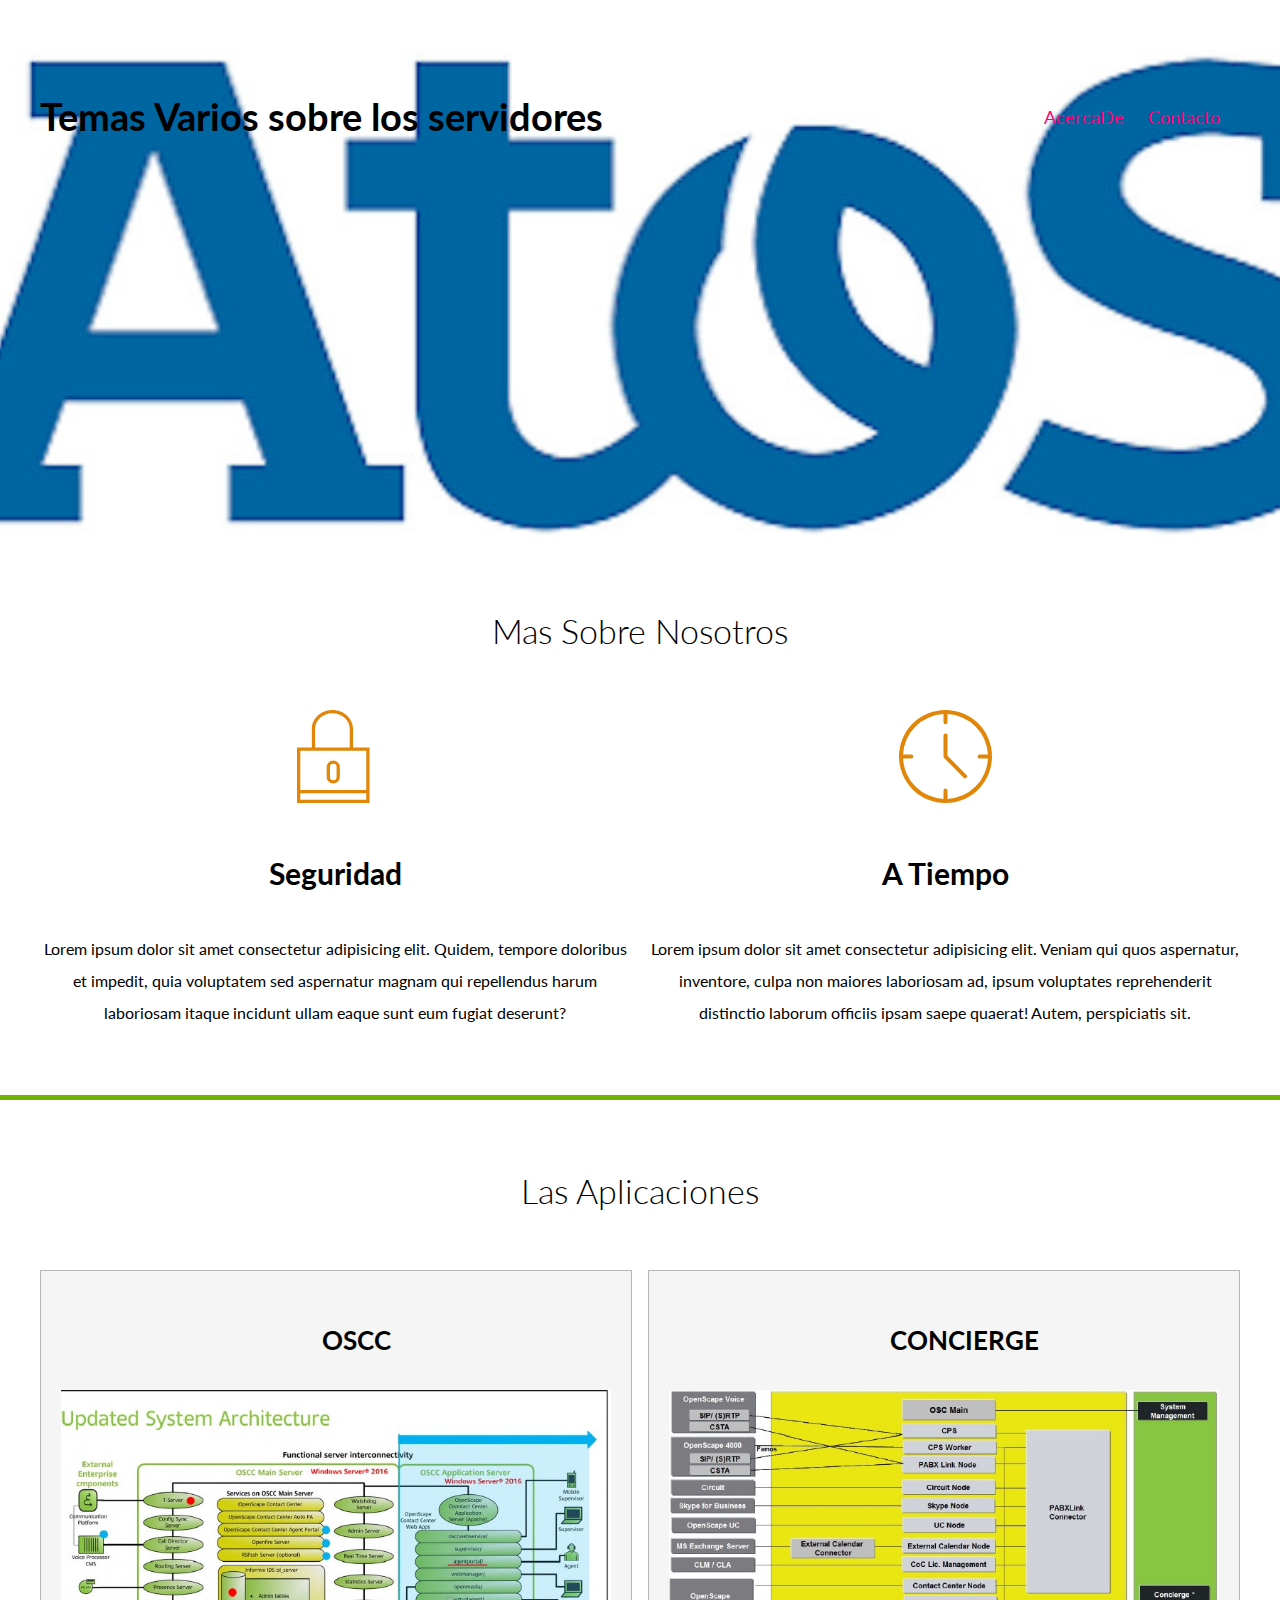
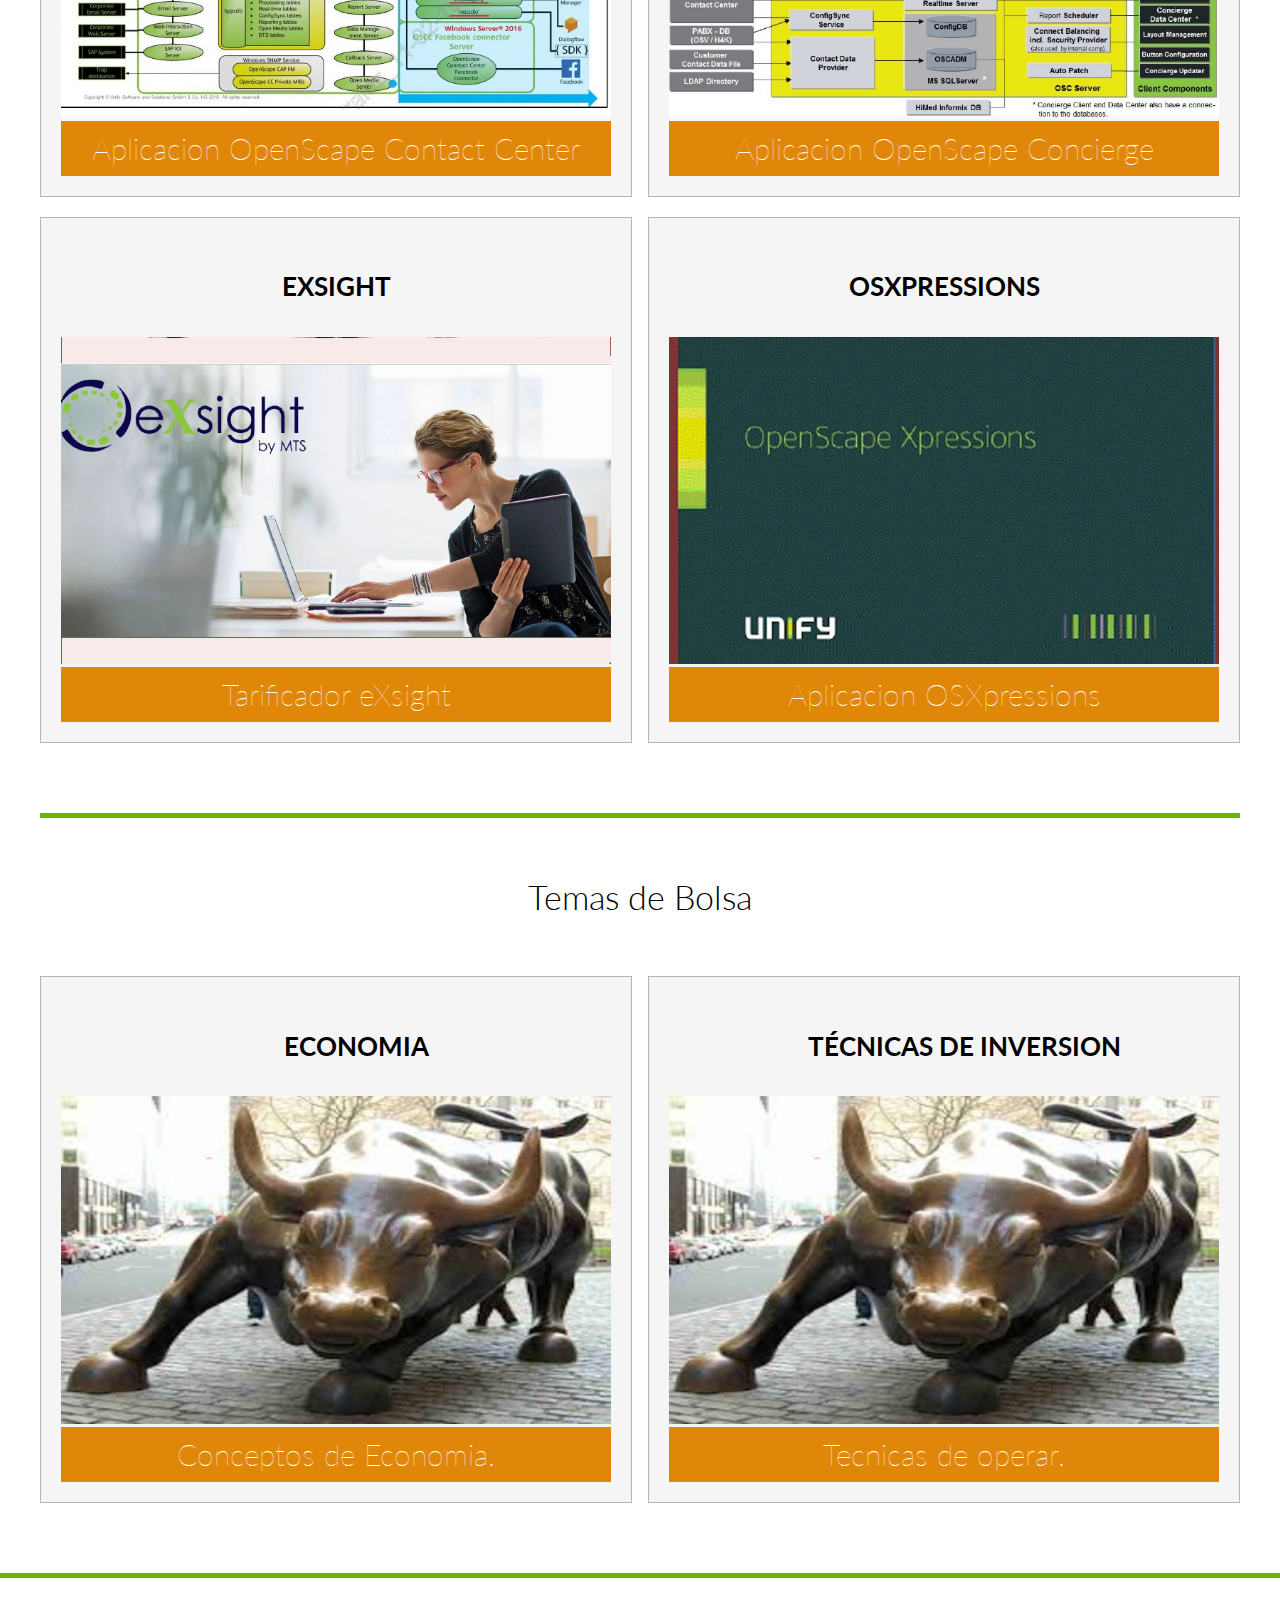
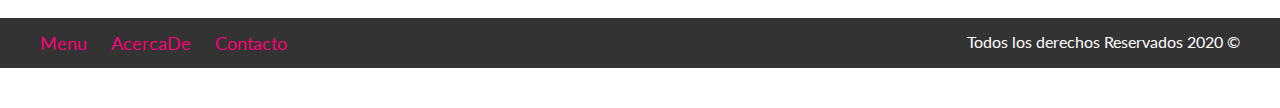
<file: index.html>
<!DOCTYPE html>
<html lang="es">
<head>
    <meta charset="UTF-8">
    <meta name="viewport" content="width=device-width, initial-scale=1.0">
    <meta http-equiv="X-UA-Compatible" content="ie=edge">
    <title>Trucos y Datos Curiosos</title>
    <link href="https://fonts.googleapis.com/css?family=Lato:300,400,700,900&display=swap" rel="stylesheet">
    <!--fuente extraida de google fonts-->
    <link rel="stylesheet" href="css/normalize.css">
     <link rel="stylesheet" href="css/estilo.css">
</head>

<body>

    <header class="header inicio">
        <div class="contenedor linea">


            <h1>Temas Varios sobre los servidores</h1>
            <nav class="navegacion">
                <a href="acerca.html">AcercaDe</a>
                <a href="contacto.html">Contacto</a>
            </nav>


        </div>

    </header>

    <section class="contenedor seccion">
        <h2 class="fw-300 centrar-texto">Mas Sobre Nosotros</h2>
        <div class="contenedor-iconos">
            <div class="iconosinformato">
                <img src="img/seguridad.svg" alt="icono seguridad">
                <h3>Seguridad</h3>
                <p>Lorem ipsum dolor sit amet consectetur adipisicing elit. Quidem, tempore doloribus et impedit, quia
                    voluptatem sed aspernatur magnam qui repellendus harum laboriosam itaque incidunt ullam eaque sunt
                    eum
                    fugiat deserunt?</p>
            </div>
            <div class="iconosinformato">
                <img src="img/tiempo.svg" alt="icono a tiempo">
                <h3>A Tiempo</h3>
                <p>Lorem ipsum dolor sit amet consectetur adipisicing elit. Veniam qui quos aspernatur, inventore, culpa
                    non
                    maiores laboriosam ad, ipsum voluptates reprehenderit distinctio laborum officiis ipsam saepe
                    quaerat!
                    Autem, perspiciatis sit.</p>
            </div>
        </div>
    </section>
    

    <div class="barra"></div>
    <main class="contenedor seccion">
        <h2 class="fw-300 centrar-texto">Las Aplicaciones</h2>

        <div class="contenedor-iconos">
            <div class="icono">
                <div class="contenido-anuncio">
                    <nav id="menu">
                        <ul>
                            <li>
                                <h4>OSCC</h4>
                                <ul>
                                    <li><a target="_blank" href="oscc.html#oscc_preliminares">Versiones e
                                            Instalacion.</a>
                                    </li>
                                    <li><a target="_blank" href="oscc.html#oscc_licencias">Licencias.</a></li>
                                    <li><a target="_blank" href="oscc.html#oscc_parches">Aplicar Parches.</a></li>
                                    <li><a target="_blank" href="oscc.html#oscc_replicacion">Replicaciones en un HA.</a>
                                    </li>
                                    <li><a target="_blank" href="oscc.html#oscc_cms">CDSS/CMS.</a></li>
                                    <li><a target="_blank" href="oscc.html#oscc_informix">Trabajando con el
                                            Informix.</a>
                                    </li>
                                    <li><a target="_blank" href="oscc.html#oscc_basesdedatos">Trabajando con la base de
                                            datos.</a></li>
                                    <li><a target="_blank" href="oscc.html#oscc_desingdatabase">Bases de datos de
                                            diseño.</a></li>
                                    <li><a target="_blank" href="oscc.html#oscc_ontape">Utilidades ontape y
                                            osccexport.</a>
                                    </li>
                                    <li><a target="_blank" href="oscc.html#oscc_agentportal">AP Java / APW.</a></li>
                                    <li><a target="_blank" href="oscc.html#oscc_mail">Canal Mail.</a></li>
                                    <li><a target="_blank" href="oscc.html#oscc_miscelaneas">Variedades.</a></li>

                                </ul>
                            </li>
                        </ul>
                    </nav>
                    <div class="aumento">
                        <img src="img/oscc1.jpg" alt="oscc">
                        <a href="oscc.html" class="boton boton-amarillo d-block">Aplicacion OpenScape Contact Center
                        </a>
                    </div>
                </div>

            </div>
            <div class="icono">
                <div class="contenido-anuncio">
                    <nav id="menu">
                        <ul>
                            <li>
                                <h4>Concierge</h4>
                                <ul>
                                    <li><a target="_blank" href="concierge.html#concierge_preliminares">Instalacion.</a>
                                    </li>
                                    <li><a target="_blank"
                                            href="concierge.html#concierge_transferencias">Transferencias.</a></li>
                                    <li><a target="_blank" href="concierge.html#concierge_miscelaneas">Variedades.</a>
                                    </li>
                                </ul>
                            </li>
                        </ul>
                    </nav>
                    <div class="aumento">
                        <img src="img/concierge.jpg" alt="concierge">
                        <a href="concierge.html" class="boton boton-amarillo d-block">Aplicacion OpenScape Concierge</a>
                    </div>
                </div>
            </div>

            <div class="icono">
                <div class="contenido-anuncio">
                    <h4>eXsight</h4>
                    <div class="aumento">
                        <img src="img/eXsight.jpg" alt="eXsight">
                        <a href="#" class="boton boton-amarillo d-block">Tarificador eXsight</a>
                    </div>
                </div>
            </div>
            <div class="icono">
                <div class="contenido-anuncio">
                    <h4>Osxpressions</h4>
                    <div class="aumento">
                        <img src="img/OSXpressions1.jpg" alt="osxpressions">
                        <a href="#" class="boton boton-amarillo d-block">Aplicacion OSXpressions</a>
                    </div>
                </div>
            </div>
        </div>



        <div class="barra"></div>
        <!--esta queda mas pequeña porque aplica el contenedor de 120rem-->

        <h2 class="cabecero fw-300 centrar-texto">Temas de Bolsa</h2>

        </div>
        <div class="contenedor-iconos">
            <div class="icono">
                <div class="contenido-anuncio">
                    <nav id="menu">
                        <ul>
                            <li>
                                <h4>Economia</h4>
                                <ul>
                                    <li><a target="_blank" href="bolsa.html#12022020">12 Febrero del 2020</a></li>
                                    <li><a target="_blank" href="bolsa.html#26022020">26 Febrero del 2020</a></li>
                                    <li><a target="_blank" href="bolsa.html#13032020">13 Marzo del 2020</a></li>
                                    <li><a target="_blank" href="bolsa.html#training2020">Training Room 2020</a></li>
                                    <li><a target="_blank" href="bolsa.html#23032020">23 Marzo del 2020</a></li>
                                    <li><a target="_blank" href="bolsa.html#11052020">11 Mayo del 2020</a></li>
                                    <li><a target="_blank" href="bolsa.html#21052020">21 Mayo del 2020</a></li>
                                    <li><a target="_blank" href="bolsa.html#05062020">5 Junio del 2020</a></li>


                            </li>
                        </ul>
                    </nav>
                    <div class="aumento">
                        <img src="img/bolsa.jpg" alt="oscc">
                        <a href="bolsa.html" class="boton boton-amarillo d-block">Conceptos de Economia.</a>
                    </div>
                </div>
            </div>
            <div class="icono">
                <div class="contenido-anuncio">
                    <nav id="menu">
                        <ul>
                            <li>
                                <h4>Técnicas de inversion</h4>
                                <ul>
                                    <li><a target="_blank" href="tecnicas.html#interes_real">Interes Real</a></li>
                                    <li><a target="_blank" href="tecnicas.html#inflacion">Inflacion</a></li>
                                    <li><a target="_blank" href="tecnicas.html#oro">Oro</a></li>
                                    <li><a target="_blank" href="tecnicas.html#tipos">Los tipos y la curva de tipos</a>
                                    </li>
                                    <li><a target="_blank" href="tecnicas.html#valores_ciclicos_cefensivos">Los valores
                                            ciclicos y defensivos</a></li>
                                    <li><a target="_blank" href="tecnicas.html#pauta_plana">La Pauta Plana</a></li>
                                    <li><a target="_blank" href="tecnicas.html#indiceconfianza">Indice de Confianza</a></li>
                                    <li><a target="_blank" href="tecnicas.html#ratioputcall">El Ratio Put/Call</a></li>
                                    <li><a target="_blank" href="tecnicas.html#vix">El Vix</a></li>
                                    <li><a target="_blank" href="tecnicas.html#futurossbonos">Futuro de los bonos</a></li>
                                    <li><a target="_blank" href="tecnicas.html#coeficientebeta">El Coeficiente Beta</a>
                                    </li>
                                    <li><a target="_blank" href="tecnicas.html#colocacionactivos">Colocacion de los
                                            Activos</a></li>
                                    <li><a target="_blank" href="tecnicas.html#tipodeordenes">Tipo de ordenes</a></li>
                                    <li><a target="_blank" href="tecnicas.html#dondeinvertir">Donde Invertir</a></li>
                                    <li><a target="_blank" href="tecnicas.html#cuandocomprar">Cuando Comprar</a></li>
                                </ul>
                            </li>
                        </ul>
                    </nav>
                    <div class="aumento">
                        <img src="img/bolsa.jpg" alt="concierge">
                        <a href="tecnicas.html" class="boton boton-amarillo d-block">Tecnicas de operar.</a>
                    </div>
                </div>
            </div>
        </div>

        </div>


    </main>

    <div class="barra"></div>

    <footer class="site-footer  seccion">
        <div class="contenedor footer">

            <nav class="navegacion">
                <a href="menu.html">Menu</a>
                <a href="acerca.html">AcercaDe</a>
                <a href="contacto.html">Contacto</a>

            </nav>
            <p class="copyright">Todos los derechos Reservados 2020 &copy;</p>
        </div>
    </footer>



</body>
</html>
</file>
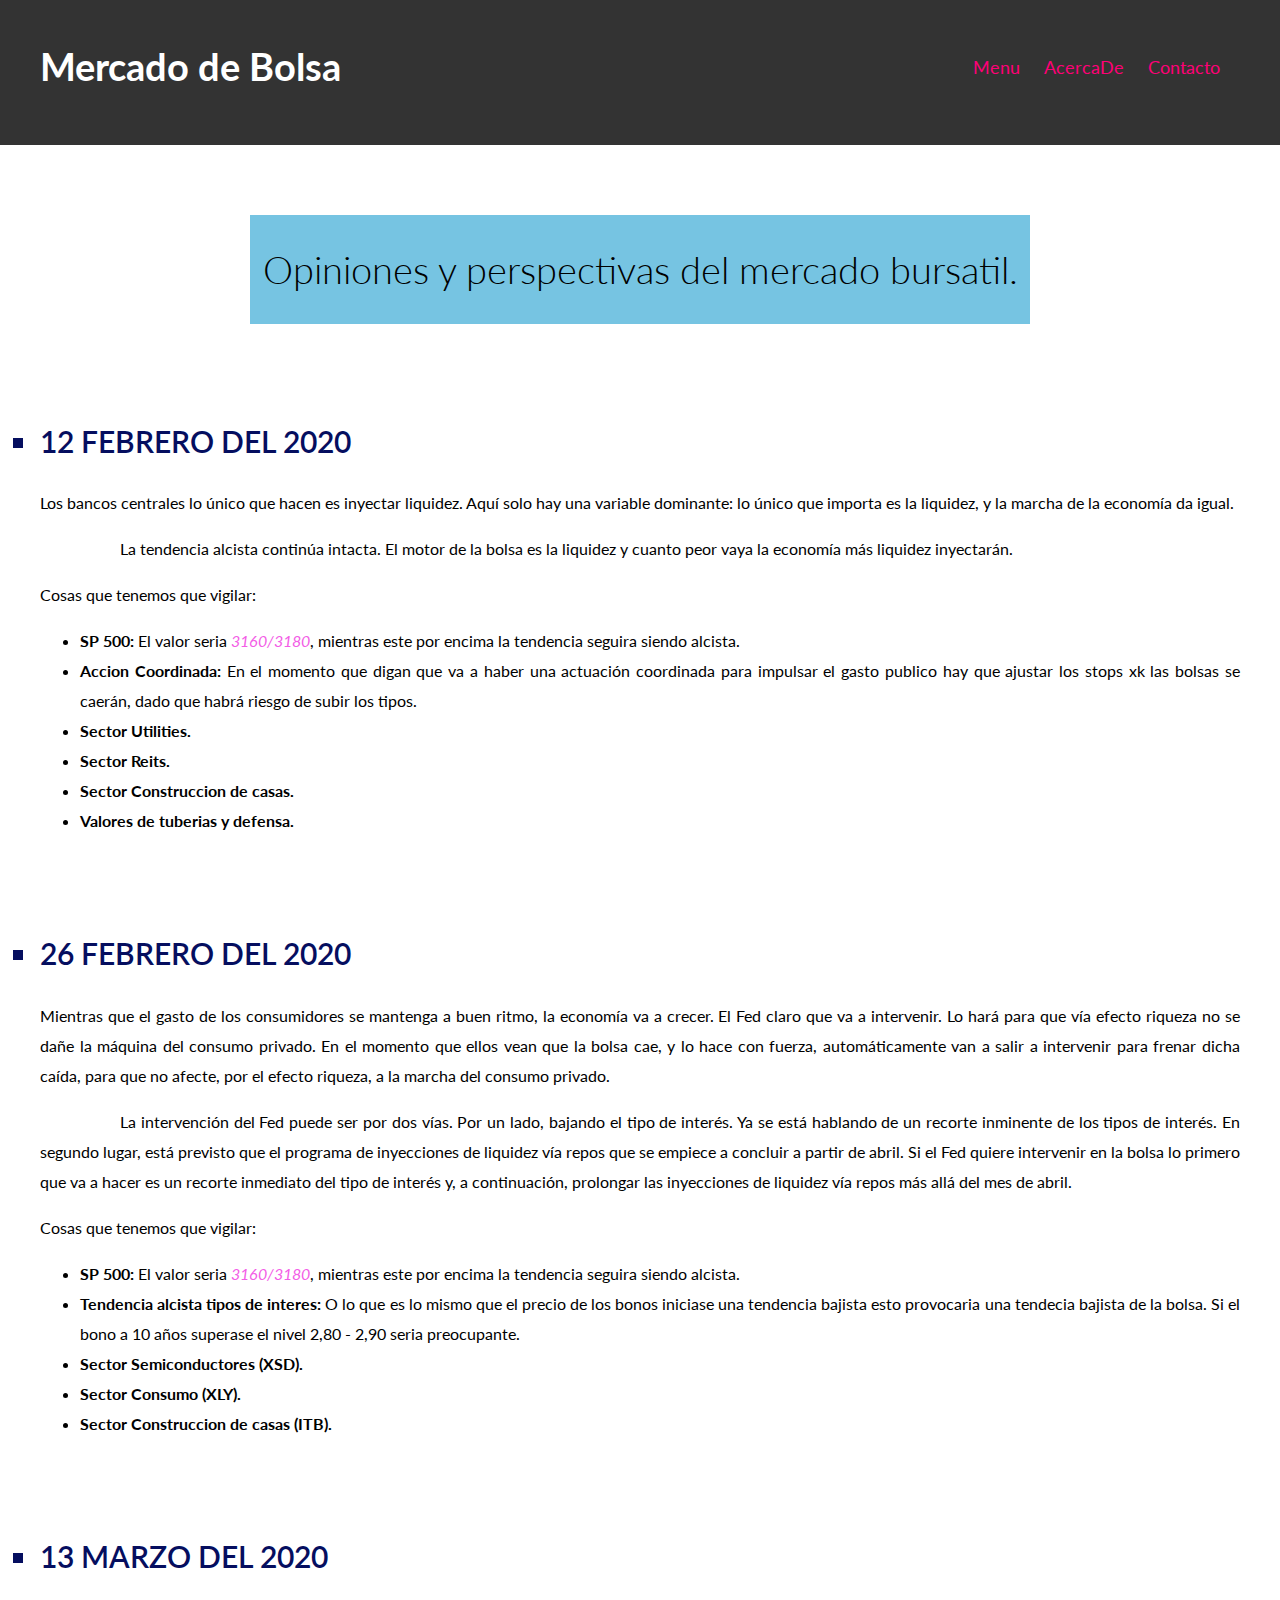
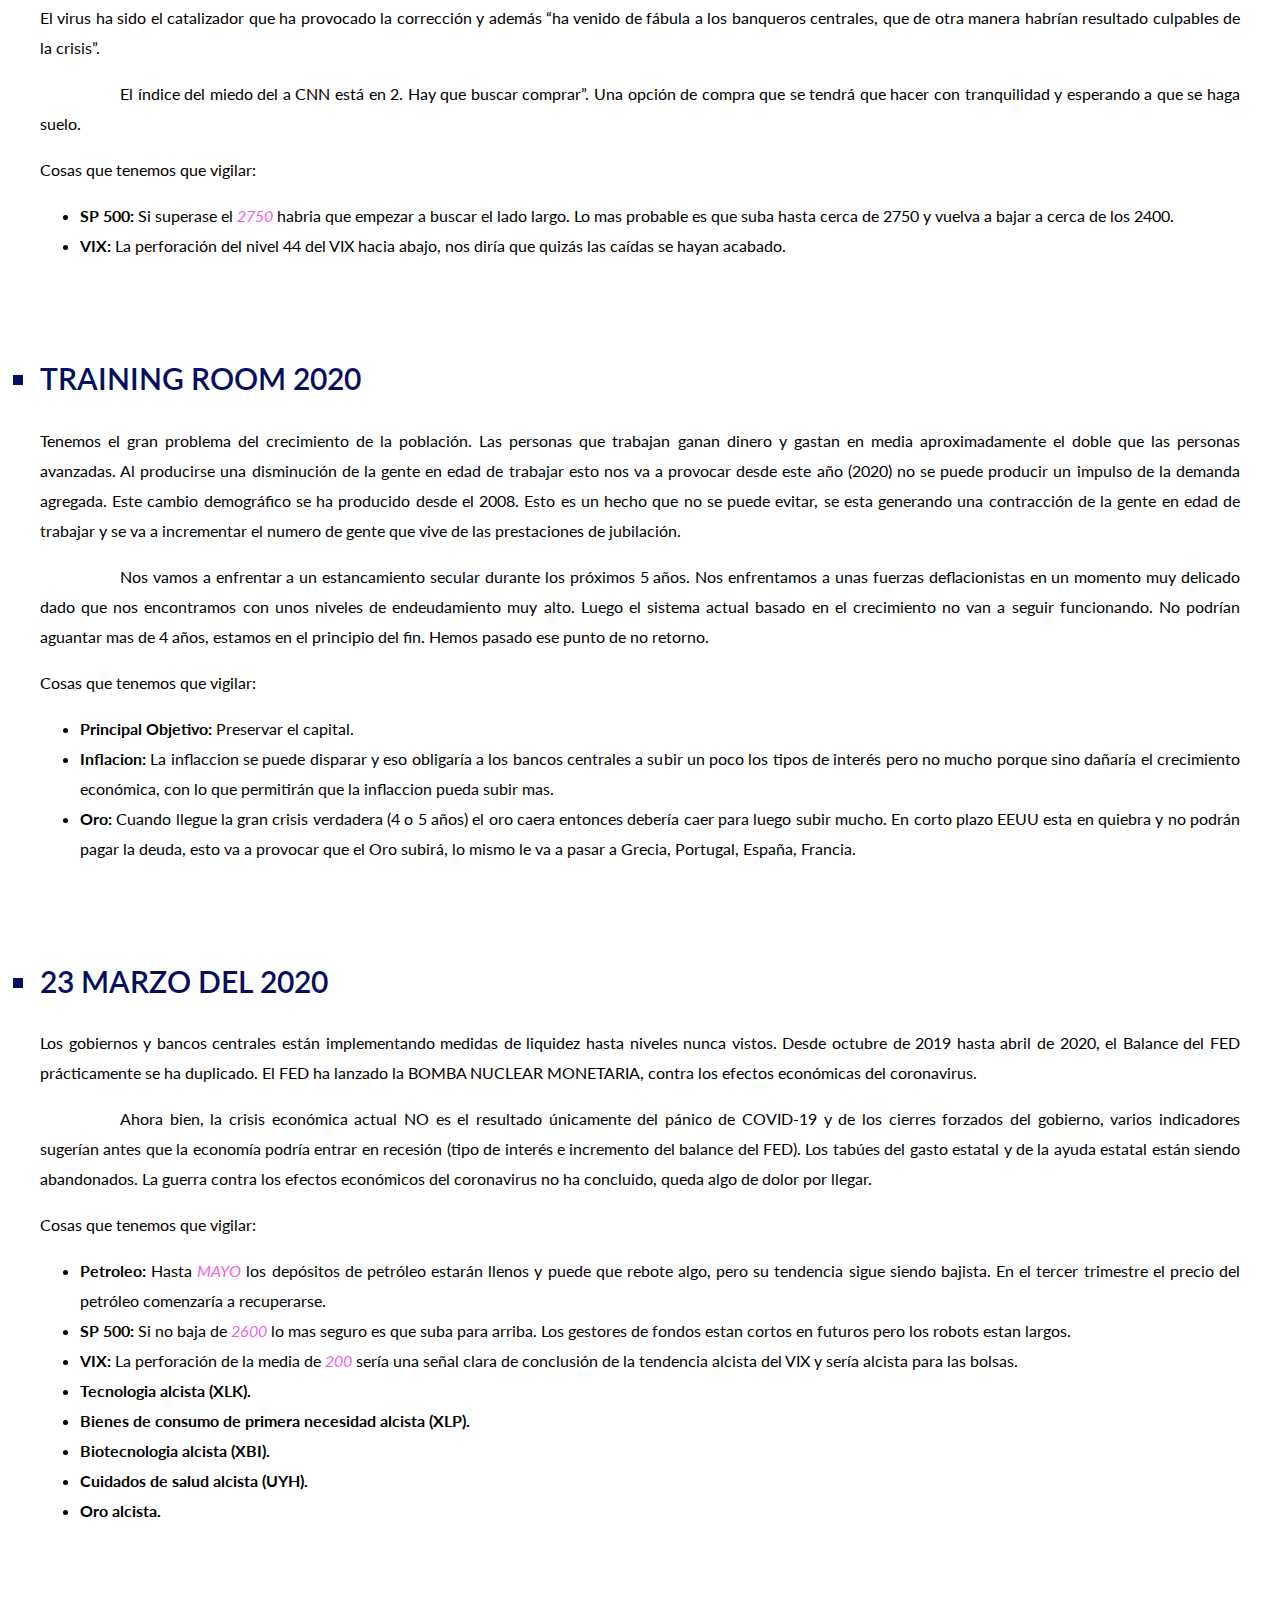
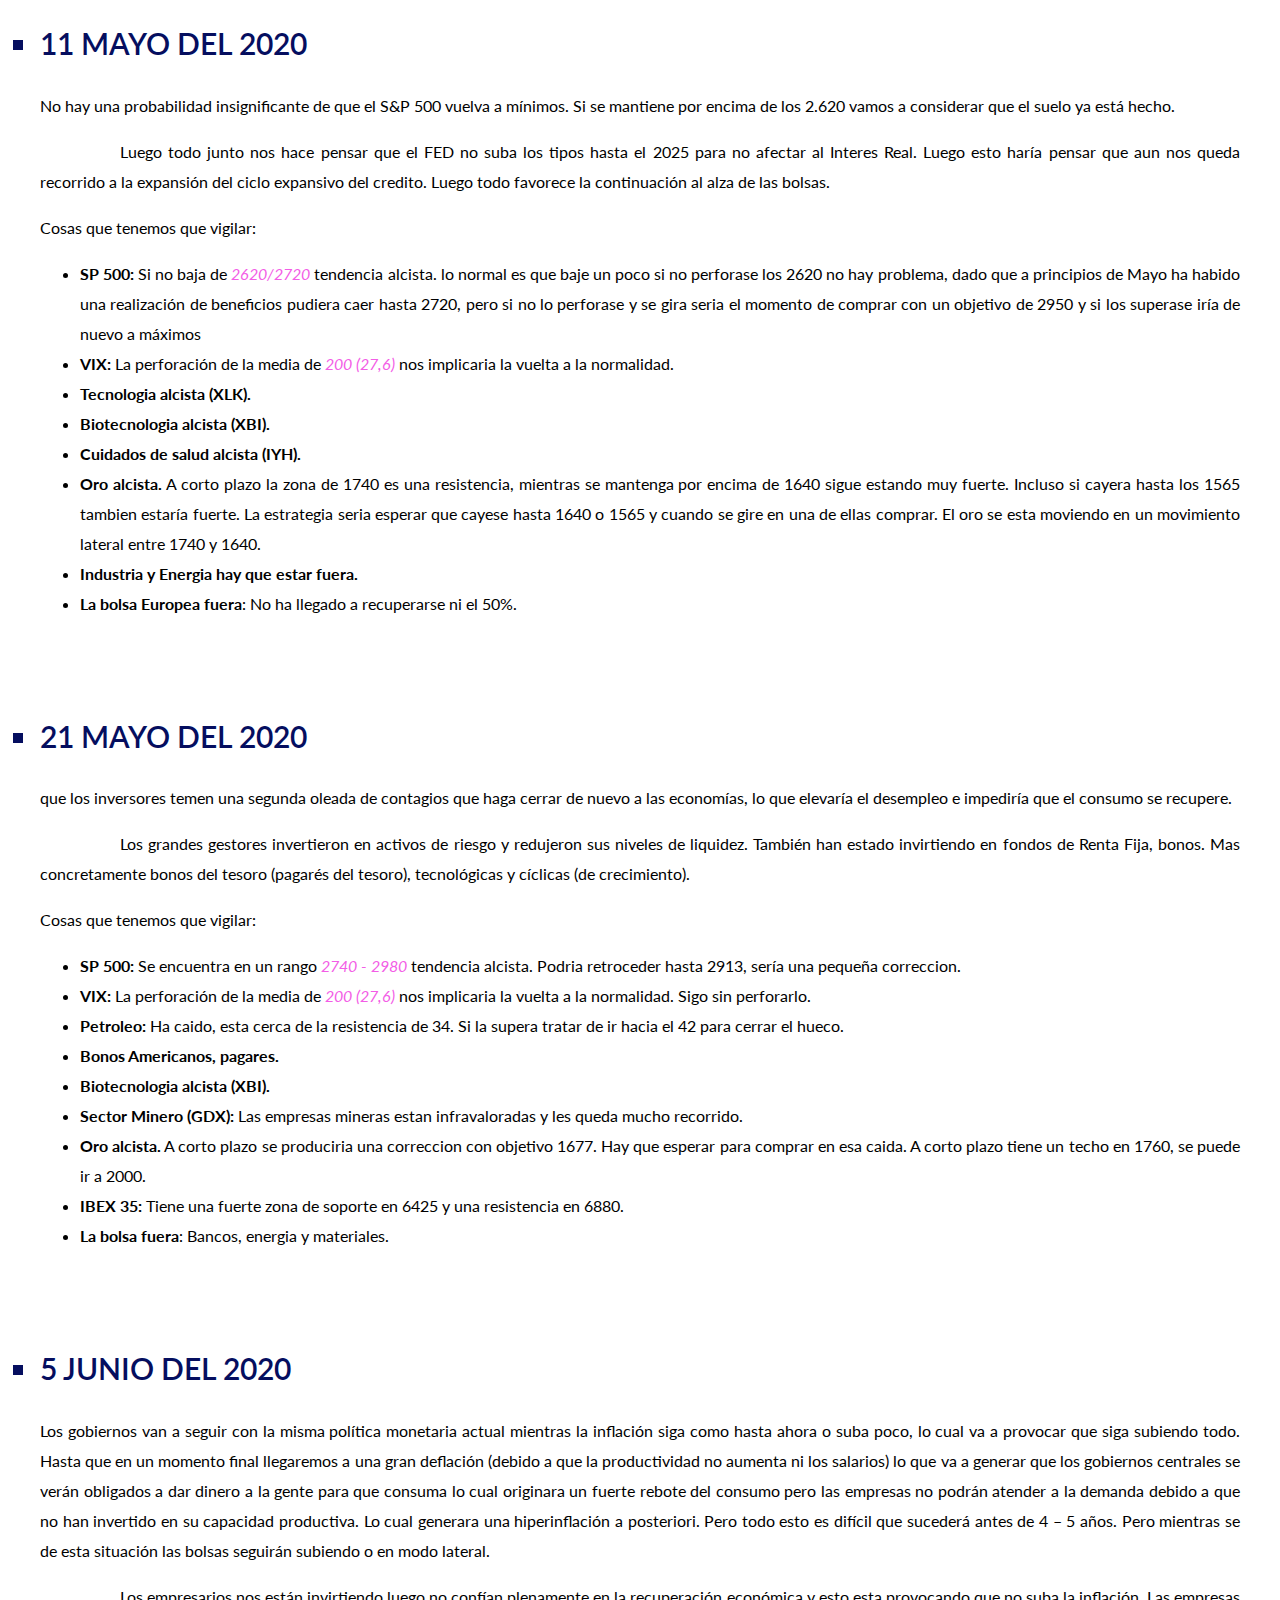
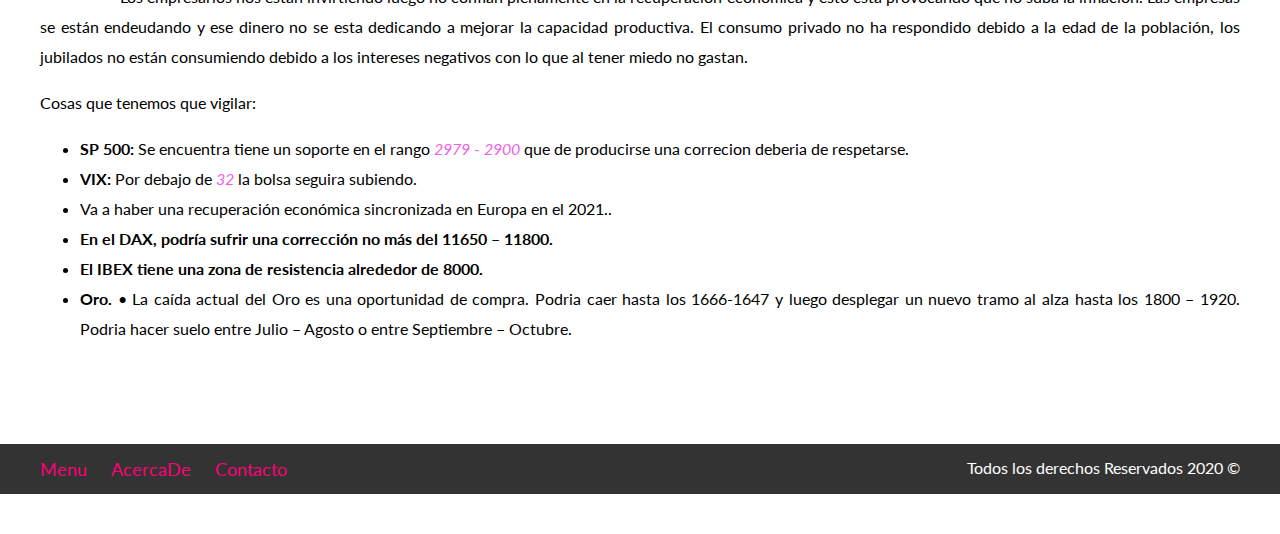
<file: bolsa.html>
<!DOCTYPE html>
<html lang="en">
<head>
    <meta charset="UTF-8">
    <meta name="viewport" content="width=device-width, initial-scale=1.0">
    <title>Bolsa</title>
    <link href="https://fonts.googleapis.com/css?family=Lato:300,400,700,900&display=swap" rel="stylesheet">
    <!--fuente extraida de google fonts-->
    <link rel="stylesheet" href="css/normalize.css">
    <link rel="stylesheet" href="css/estilo.css">
</head>
<body>

    <header class="header">
        <div class="contenedor linea">
            <h1 id="tecnica">Mercado de Bolsa</h1>
            <nav class="navegacion">
                <a href="index.html">Menu</a>
                <a href="acerca.html">AcercaDe</a>
                <a href="contacto.html">Contacto</a>
    
            </nav>
    
        </div>
    
    </header>

    <div class="titulo">
        <h1>Opiniones y perspectivas del mercado bursatil.</h1>
    </div>

    <section id="12022020" class="enunciado">
        <ul>
            <li id="titular">12 Febrero del 2020</li>
        </ul>
    
        <blockquote class="parrafo">
    
            Los bancos centrales lo único que hacen es inyectar liquidez. Aquí solo hay una variable dominante:
            lo único que importa es la liquidez, y la marcha de la economía da igual.
    
            <p>La tendencia alcista continúa intacta. El motor de la bolsa es la liquidez y cuanto peor vaya la
                economía más liquidez inyectarán.</p>
    
            Cosas que tenemos que vigilar:
            <ul>
                <li><b>SP 500:</b> El valor seria <span>3160/3180</span>, mientras este por encima la tendencia
                    seguira siendo alcista.</li>
                <li><b>Accion Coordinada:</b> En el momento que digan que va a haber una actuación coordinada
                    para impulsar el gasto publico hay que ajustar los stops xk las bolsas se caerán, dado que
                    habrá riesgo de subir los tipos.</li>
                <li><b>Sector Utilities.</b> </li>
                <li><b>Sector Reits.</b> </li>
                <li><b>Sector Construccion de casas.</b> </li>
                <li><b>Valores de tuberias y defensa.</b> </li>
            </ul>
        </blockquote>
    </section>


    <section id="26022020" class="enunciado">
        <ul>
            <li id="titular">26 Febrero del 2020</li>
        </ul>
    
        <blockquote class="parrafo">
    
            Mientras que el gasto de los consumidores se mantenga a buen ritmo, la economía va a crecer. El Fed claro 
            que va a intervenir. Lo hará para que vía efecto riqueza no se dañe la máquina del consumo privado. En el 
            momento que ellos vean que la bolsa cae, y lo hace con fuerza, automáticamente van a salir a intervenir 
            para frenar dicha caída, para que no afecte, por el efecto riqueza, a la marcha del consumo privado.
            <p>
            La intervención del Fed puede ser por dos vías. Por un lado, bajando el tipo de interés. Ya se está 
            hablando de un recorte inminente de los tipos de interés. En segundo lugar, está previsto que el 
            programa de inyecciones de liquidez vía repos que se empiece a concluir a partir de abril. Si el Fed 
            quiere intervenir en la bolsa lo primero que va a hacer es un recorte inmediato del tipo de interés y, 
            a continuación, prolongar las inyecciones de liquidez vía repos más allá del mes de abril.
            </p>
    
            Cosas que tenemos que vigilar:
            <ul>
                <li><b>SP 500:</b> El valor seria <span>3160/3180</span>, mientras este por encima la tendencia
                    seguira siendo alcista.</li>
                <li><b>Tendencia alcista tipos de interes:</b> O lo que es lo mismo que el precio de los bonos 
                    iniciase una tendencia bajista esto provocaria una tendecia bajista de la bolsa. Si el bono a 
                    10 años superase el nivel 2,80 - 2,90 seria preocupante.</li>
                <li><b>Sector Semiconductores (XSD).</b> </li>
                <li><b>Sector Consumo (XLY).</b> </li>
                <li><b>Sector Construccion de casas (ITB).</b> </li>
               </ul>
        </blockquote>
    </section>


    <section id="13032020" class="enunciado">
        <ul>
            <li id="titular">13 Marzo del 2020</li>
        </ul>
    
        <blockquote class="parrafo">
    
            El virus ha sido el catalizador que ha provocado la corrección y además “ha venido de fábula a los 
            banqueros centrales, que de otra manera habrían resultado culpables de la crisis”.
            <p>
                El índice del miedo del a CNN está en 2. Hay que buscar comprar”. Una opción de compra que se 
                tendrá que hacer con tranquilidad y esperando a que se haga suelo.
            </p>
    
            Cosas que tenemos que vigilar:
            <ul>
                <li><b>SP 500:</b> Si superase el <span>2750</span> habria que empezar a buscar el lado largo. Lo mas 
                    probable es que suba hasta cerca de 2750 y vuelva a bajar a cerca de los 2400. </li>
                <li><b>VIX:</b> La perforación del nivel 44 del VIX hacia abajo, nos diría que quizás las caídas se 
                    hayan acabado. </li>
               </ul>
        </blockquote>
    </section>


    <section id="training2020" class="enunciado">
        <ul>
            <li id="titular">Training Room 2020</li>
        </ul>
    
        <blockquote class="parrafo">
    
            Tenemos el gran problema del crecimiento de la población. Las personas que trabajan ganan dinero y 
            gastan en media aproximadamente el doble que las personas avanzadas.
            Al producirse una disminución de la gente en edad de trabajar esto nos va a provocar desde este 
            año (2020) no se puede producir un impulso de la demanda agregada. Este cambio demográfico se ha 
            producido desde el 2008. Esto es un hecho que no se puede evitar, se esta generando una contracción 
            de la gente en edad de trabajar y se va a incrementar el numero de gente que vive de las prestaciones 
            de jubilación.

            <p>
                Nos vamos a enfrentar a un estancamiento secular durante los próximos 5 años. Nos enfrentamos a 
                unas fuerzas deflacionistas en un momento muy delicado dado que nos encontramos con unos niveles 
                de endeudamiento muy alto. Luego el sistema actual basado en el crecimiento no van a seguir 
                funcionando. No podrían aguantar mas de 4 años, estamos en el principio del fin. Hemos pasado ese 
                punto de no retorno.
            </p>
    
            Cosas que tenemos que vigilar:
            <ul>
                <li><b>Principal Objetivo:</b> Preservar el capital.</li>
                <li><b>Inflacion:</b> La inflaccion se puede disparar y eso obligaría a los bancos centrales a 
                    subir un poco los tipos de interés pero no mucho porque sino dañaría el crecimiento 
                    económica, con lo que permitirán que la inflaccion pueda subir mas. </li>
                <li><b>Oro:</b> Cuando llegue la gran crisis verdadera (4 o 5 años) el oro caera entonces debería 
                    caer para luego subir mucho. En corto plazo EEUU esta en quiebra y no podrán pagar la deuda, 
                    esto va a provocar que el Oro subirá, lo mismo le va a pasar a Grecia, Portugal, España, Francia.</li>
               </ul>
        </blockquote>
    </section>


    <section id="23032020" class="enunciado">
        <ul>
            <li id="titular">23 Marzo del 2020</li>
        </ul>
    
        <blockquote class="parrafo">
    
            Los gobiernos y bancos centrales están implementando medidas de liquidez hasta niveles nunca vistos. 
            Desde octubre de 2019 hasta abril de 2020, el Balance del FED prácticamente  se ha duplicado. El FED 
            ha lanzado la BOMBA NUCLEAR MONETARIA, contra los efectos económicas del coronavirus.
            <p>
                Ahora bien, la crisis económica actual NO es el resultado únicamente del pánico de  COVID-19 y 
                de los cierres forzados del gobierno, varios indicadores sugerían antes que la  economía podría 
                entrar en recesión (tipo de interés e incremento del balance del FED). Los tabúes del gasto 
                estatal y de la ayuda estatal están siendo abandonados. La guerra contra los efectos económicos 
                del coronavirus no ha concluido, queda algo de dolor por llegar.
            </p>
    
            Cosas que tenemos que vigilar:
            <ul>
                <li><b>Petroleo:</b> Hasta <span>Mayo</span> los depósitos de petróleo estarán llenos y puede 
                    que rebote algo, pero su tendencia sigue siendo bajista. En el tercer trimestre el precio 
                    del petróleo comenzaría a recuperarse. </li>
                    <li><b>SP 500:</b> Si no baja de <span>2600</span> lo mas seguro es que suba para arriba. Los 
                    gestores de fondos estan cortos en futuros pero los robots estan largos.</li>
                <li><b>VIX:</b> La perforación de la media de <span>200</span> sería una señal clara de conclusión 
                    de la tendencia alcista del VIX y sería alcista para las bolsas.</li>
                    <li><b>Tecnologia alcista (XLK).</b></li>
                    <li><b>Bienes de consumo de primera necesidad alcista (XLP).</b></li>
                    <li><b>Biotecnologia alcista (XBI).</b></li>
                    <li><b>Cuidados de salud alcista (UYH).</b></li>
                    <li><b>Oro alcista.</b></li>
               </ul>
        </blockquote>
    </section>



    <section id="11052020" class="enunciado">
        <ul>
            <li id="titular">11 Mayo del 2020</li>
        </ul>
    
        <blockquote class="parrafo">
    
            No hay una probabilidad insignificante de que el S&P 500 vuelva a mínimos. Si se mantiene por encima 
            de los 2.620 vamos a considerar que el suelo ya está hecho.
            <p>
                Luego todo junto nos hace pensar que el FED no suba los tipos hasta el 2025 para no afectar al 
                Interes Real. Luego esto haría pensar que aun nos queda recorrido a la expansión del ciclo expansivo 
                del credito. Luego todo favorece la continuación al alza de las bolsas.
            </p>
    
            Cosas que tenemos que vigilar:
            <ul>
                    <li><b>SP 500:</b> Si no baja de <span>2620/2720</span> tendencia alcista. lo normal es que 
                        baje un poco si no perforase los 2620 no hay problema, dado que a principios de Mayo ha 
                        habido una realización de beneficios pudiera caer hasta 2720, pero si no lo perforase y 
                        se gira seria el momento de comprar con un objetivo de 2950 y si los superase iría de 
                        nuevo a máximos</li>
                <li><b>VIX:</b> La perforación de la media de <span>200 (27,6)</span> nos implicaria la vuelta a la 
                    normalidad.</li>
                    <li><b>Tecnologia alcista (XLK).</b></li>
                    <li><b>Biotecnologia alcista (XBI).</b></li>
                    <li><b>Cuidados de salud alcista (IYH).</b></li>
                    <li><b>Oro alcista.</b> A corto plazo la zona de 1740 es una resistencia, mientras se mantenga 
                        por encima de 1640 sigue estando muy fuerte. Incluso si cayera hasta los 1565 tambien estaría 
                        fuerte. La estrategia seria esperar que cayese hasta 1640 o 1565 y cuando se gire en una de ellas 
                        comprar. El oro se esta moviendo en un movimiento lateral entre 1740 y 1640.
                    </li>
                    <li><b>Industria y Energia hay que estar fuera.</b></li>
                    <li><b>La bolsa Europea fuera</b>: No ha llegado a recuperarse ni el 50%.</li>
               </ul>
        </blockquote>
    </section>


    <section id="21052020" class="enunciado">
        <ul>
            <li id="titular">21 Mayo del 2020</li>
        </ul>
    
        <blockquote class="parrafo">
    
            que los inversores temen una segunda oleada de contagios que haga cerrar de nuevo a las economías, lo que elevaría el 
            desempleo e impediría que el consumo se recupere.
            <p>
                Los grandes gestores invertieron en activos de riesgo y redujeron sus niveles de liquidez.  
                También han estado invirtiendo en fondos de Renta Fija, bonos. Mas concretamente bonos del tesoro 
                (pagarés del tesoro), tecnológicas y cíclicas (de crecimiento).
                
            </p>
    
            Cosas que tenemos que vigilar:
            <ul>
                    <li><b>SP 500:</b> Se encuentra en un rango <span>2740 - 2980</span> tendencia alcista. Podria 
                    retroceder hasta 2913, sería una pequeña correccion.</li>
                <li><b>VIX:</b> La perforación de la media de <span>200 (27,6)</span> nos implicaria la vuelta a la 
                    normalidad. Sigo sin perforarlo.</li>
                    <li><b>Petroleo:</b> Ha caido, esta cerca de la resistencia de 34. Si la supera tratar de ir hacia 
                    el 42 para cerrar el hueco.</li>
                    <li><b>Bonos Americanos, pagares.</b></li>
                    <li><b>Biotecnologia alcista (XBI).</b></li>
                    <li><b>Sector Minero (GDX):</b> Las empresas mineras estan infravaloradas y les queda mucho recorrido.</li>
                    <li><b>Oro alcista.</b> A corto plazo se produciria una correccion con objetivo 1677. Hay que esperar 
                    para comprar en esa caida. A corto plazo tiene un techo en 1760, se puede ir a 2000.
                    </li>
                    <li><b>IBEX 35:</b> Tiene una fuerte zona de soporte en 6425 y una resistencia en 6880.</li>
                    <li><b>La bolsa fuera</b>: Bancos, energia y materiales.</li>
               </ul>
        </blockquote>
    </section>



    <section id="05062020" class="enunciado">
        <ul>
            <li id="titular">5 Junio del 2020</li>
        </ul>
    
        <blockquote class="parrafo">
    
            Los gobiernos van a seguir con la misma política monetaria actual mientras la inflación 
            siga como hasta ahora o suba poco, lo cual va a provocar que siga subiendo todo. Hasta que 
            en un momento final llegaremos a una gran deflación (debido a que la productividad no aumenta
             ni los salarios) lo que va a generar que los gobiernos centrales se verán obligados a dar 
             dinero a la gente para que consuma lo cual originara un fuerte rebote del consumo pero las 
             empresas no podrán atender a la demanda debido a que no han invertido en su capacidad 
             productiva. Lo cual generara una hiperinflación a posteriori. Pero todo esto es difícil que 
             sucederá antes de 4 – 5 años.  Pero mientras se de esta situación las bolsas seguirán 
             subiendo o en modo lateral.
            <p>
                Los empresarios nos están invirtiendo luego no confían plenamente en la recuperación 
                económica y esto esta provocando que no suba la inflación. Las empresas se están 
                endeudando y ese dinero no se esta dedicando a mejorar la capacidad productiva.
                El consumo privado no ha respondido debido a la edad de la población, los jubilados 
                no están consumiendo debido a los intereses negativos con lo que al tener miedo no 
                gastan.
            </p>
    
            Cosas que tenemos que vigilar:
            <ul>
                    <li><b>SP 500:</b> Se encuentra tiene un soporte en el rango <span>2979 - 2900</span> 
                        que de producirse una correcion deberia de respetarse.</li>
                <li><b>VIX:</b> Por debajo de <span>32</span> la bolsa seguira subiendo.</li>
                    <li>Va a haber una recuperación económica sincronizada en Europa en el 2021..</li>
                    <li><b>En el DAX, podría sufrir una corrección no más del 11650 – 11800.</b></li>
                    <li><b>El IBEX tiene una zona de resistencia alrededor de 8000.</b></li>
                     <li><b>Oro.</b> •	La caída actual del Oro es una oportunidad de compra. Podria 
                        caer hasta los 1666-1647 y luego desplegar un nuevo tramo al alza hasta los 
                        1800 – 1920. Podria hacer suelo entre Julio – Agosto o entre 
                        Septiembre – Octubre.
                    </li>
                    
               </ul>
        </blockquote>
    </section>





    
<footer class="site-footer  seccion">
    <div class="contenedor footer">

        <nav class="navegacion">
            <a href="index.html">Menu</a>
            <a href="acerca.html">AcercaDe</a>
            <a href="contacto.html">Contacto</a>

        </nav>
       <p class="copyright">Todos los derechos Reservados 2020 &copy;</p>
    </div>
</footer>
    
</body>
</html>
</file>
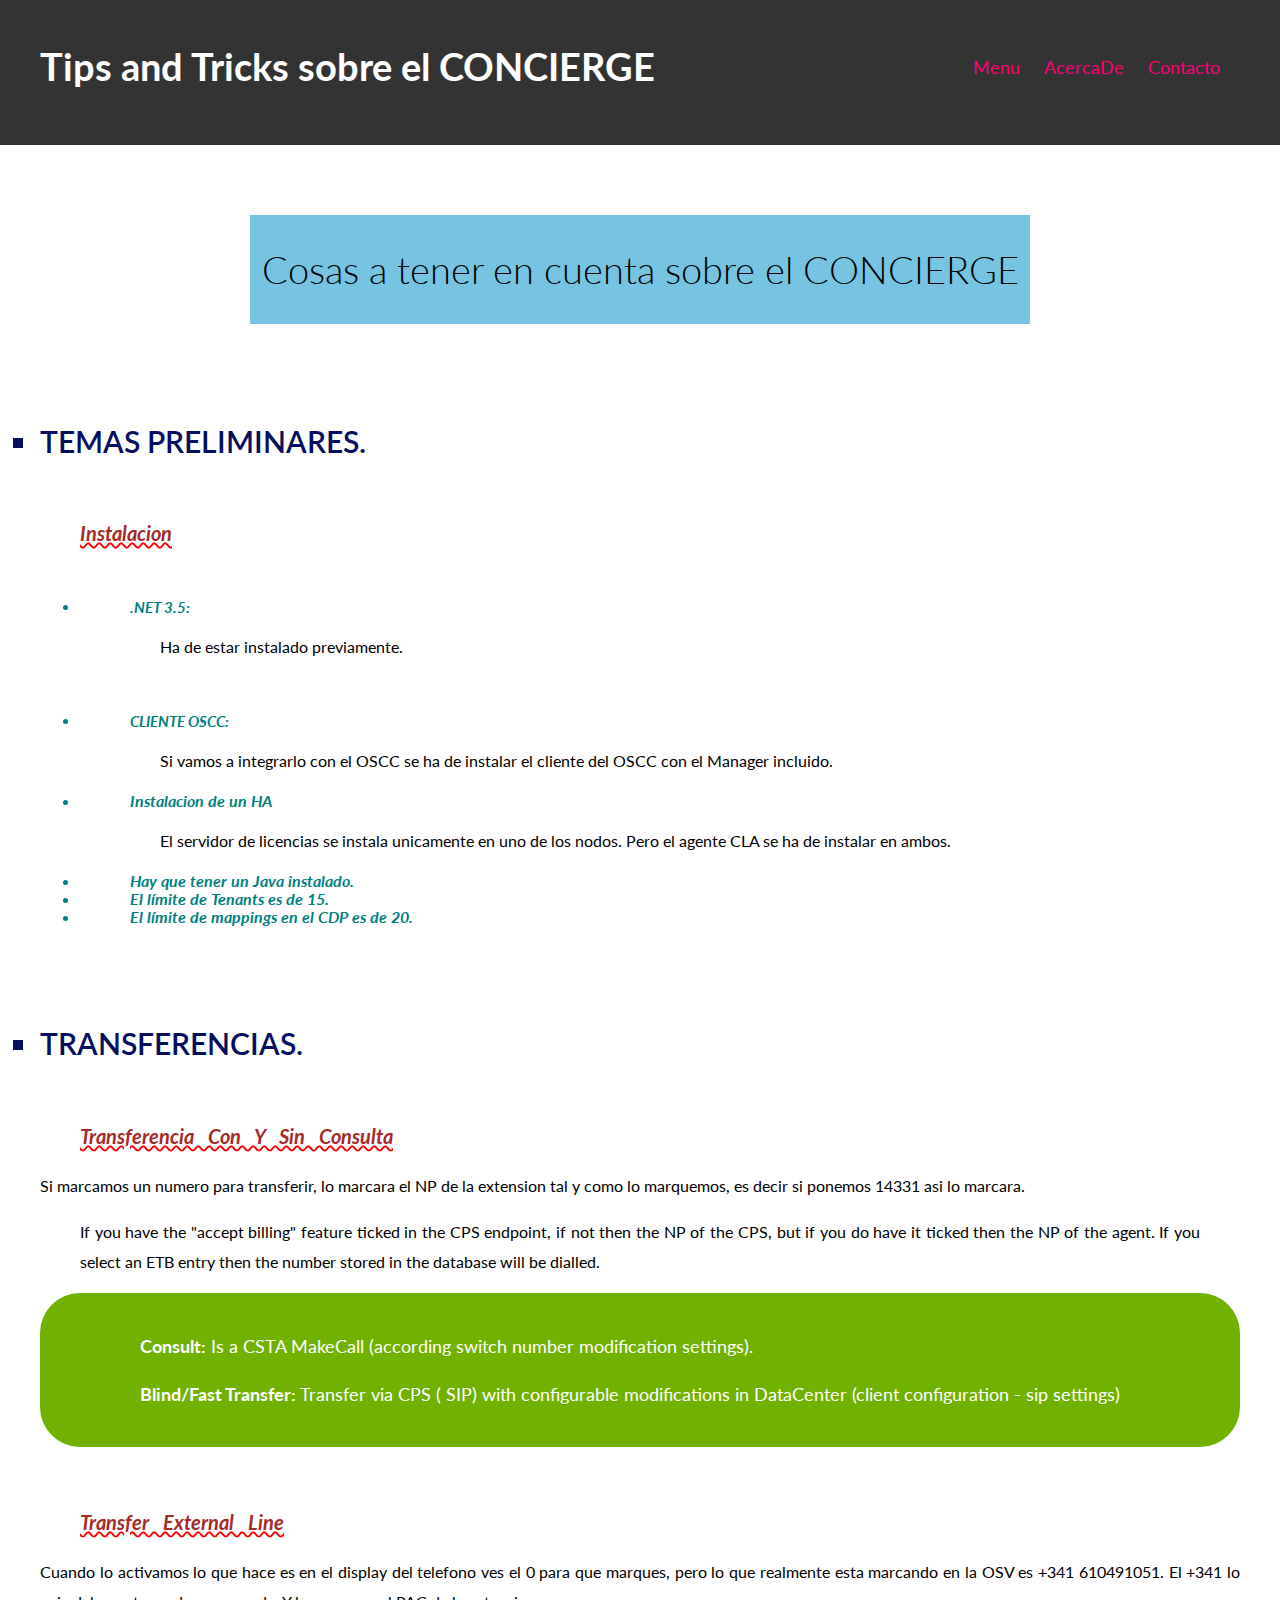
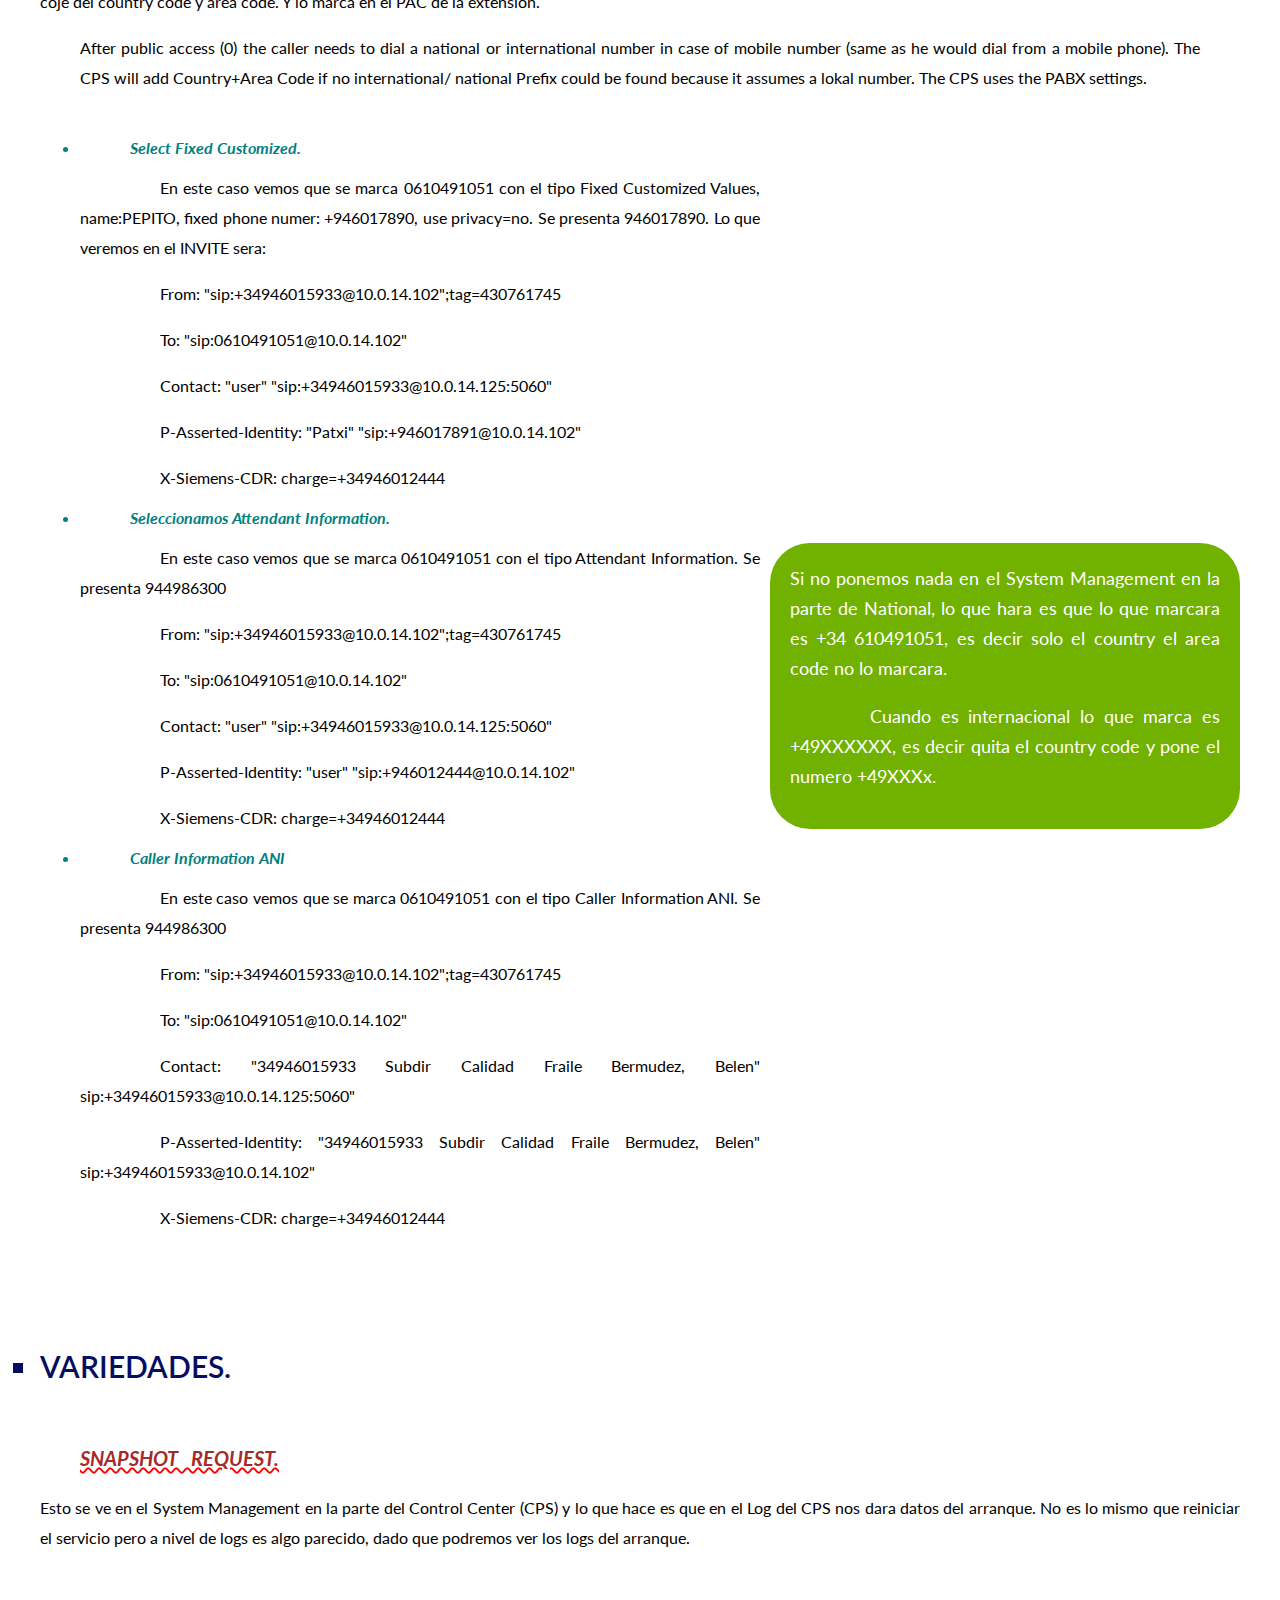
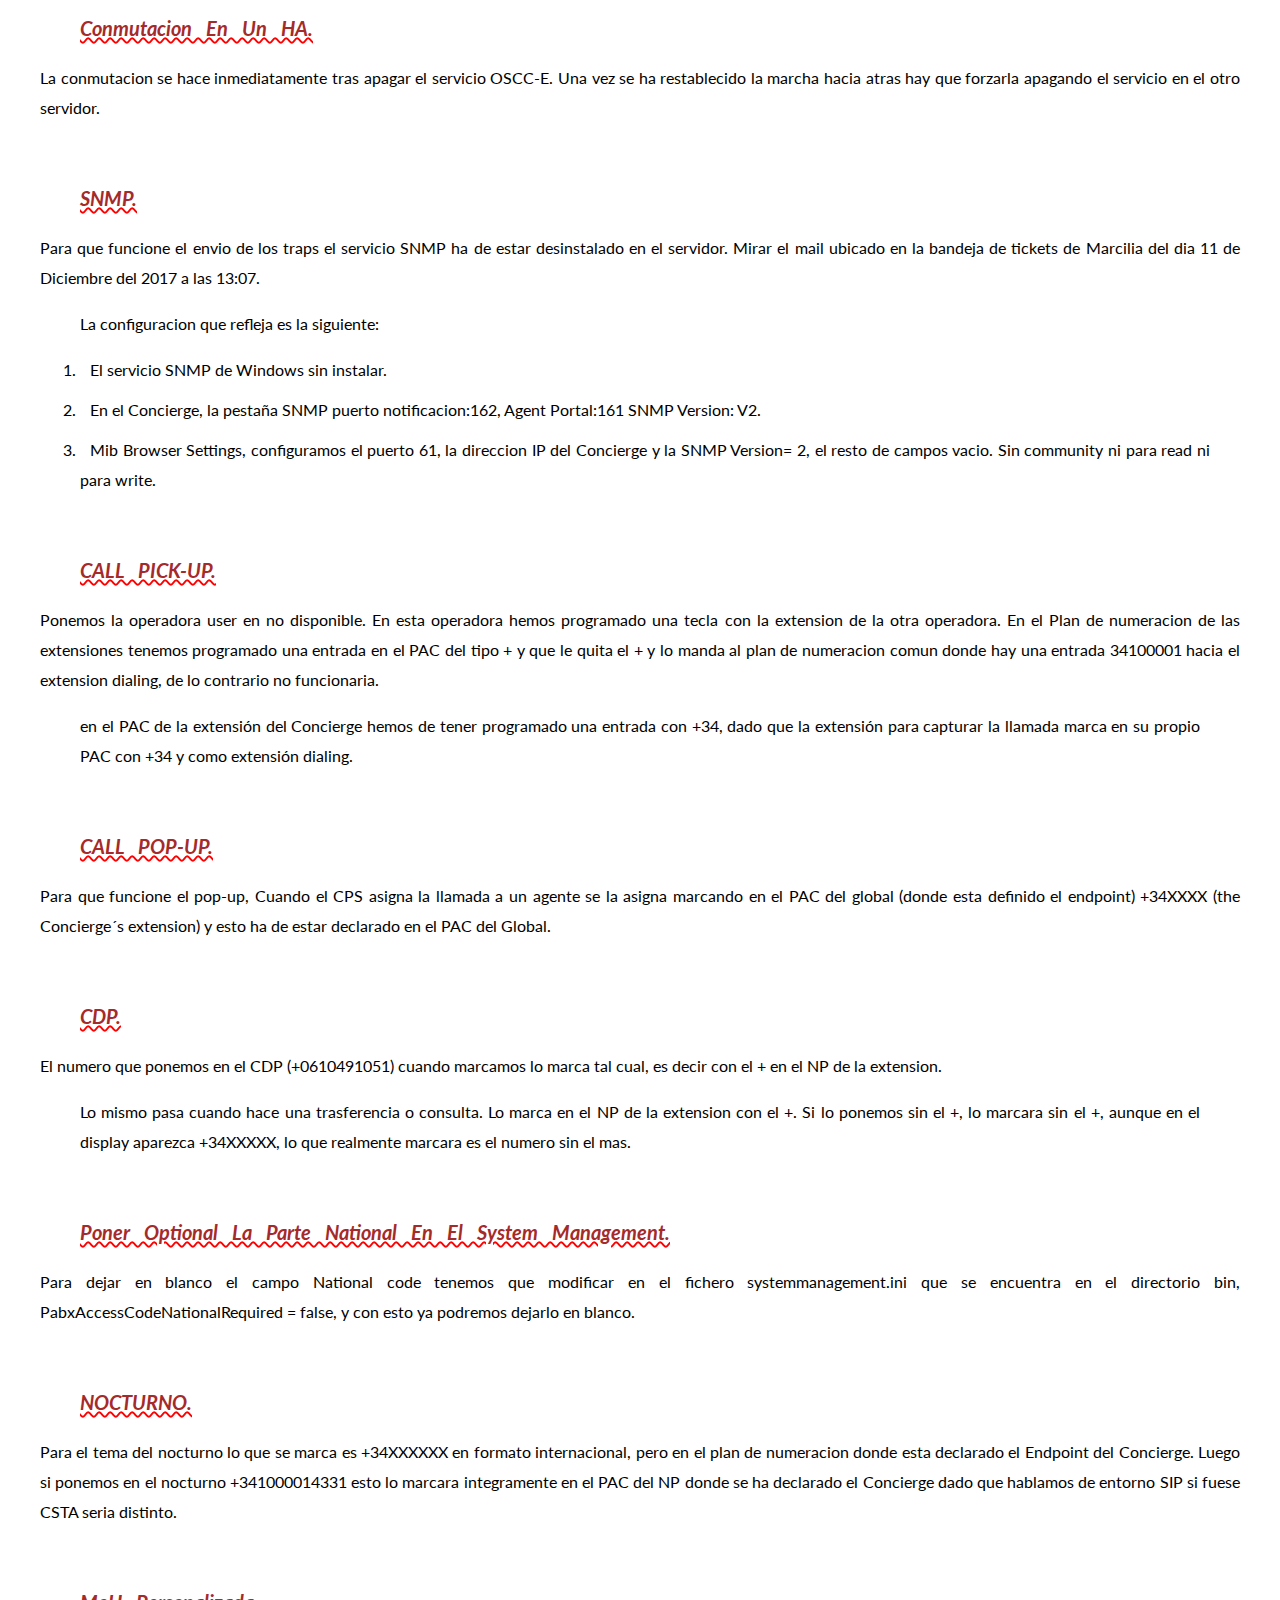
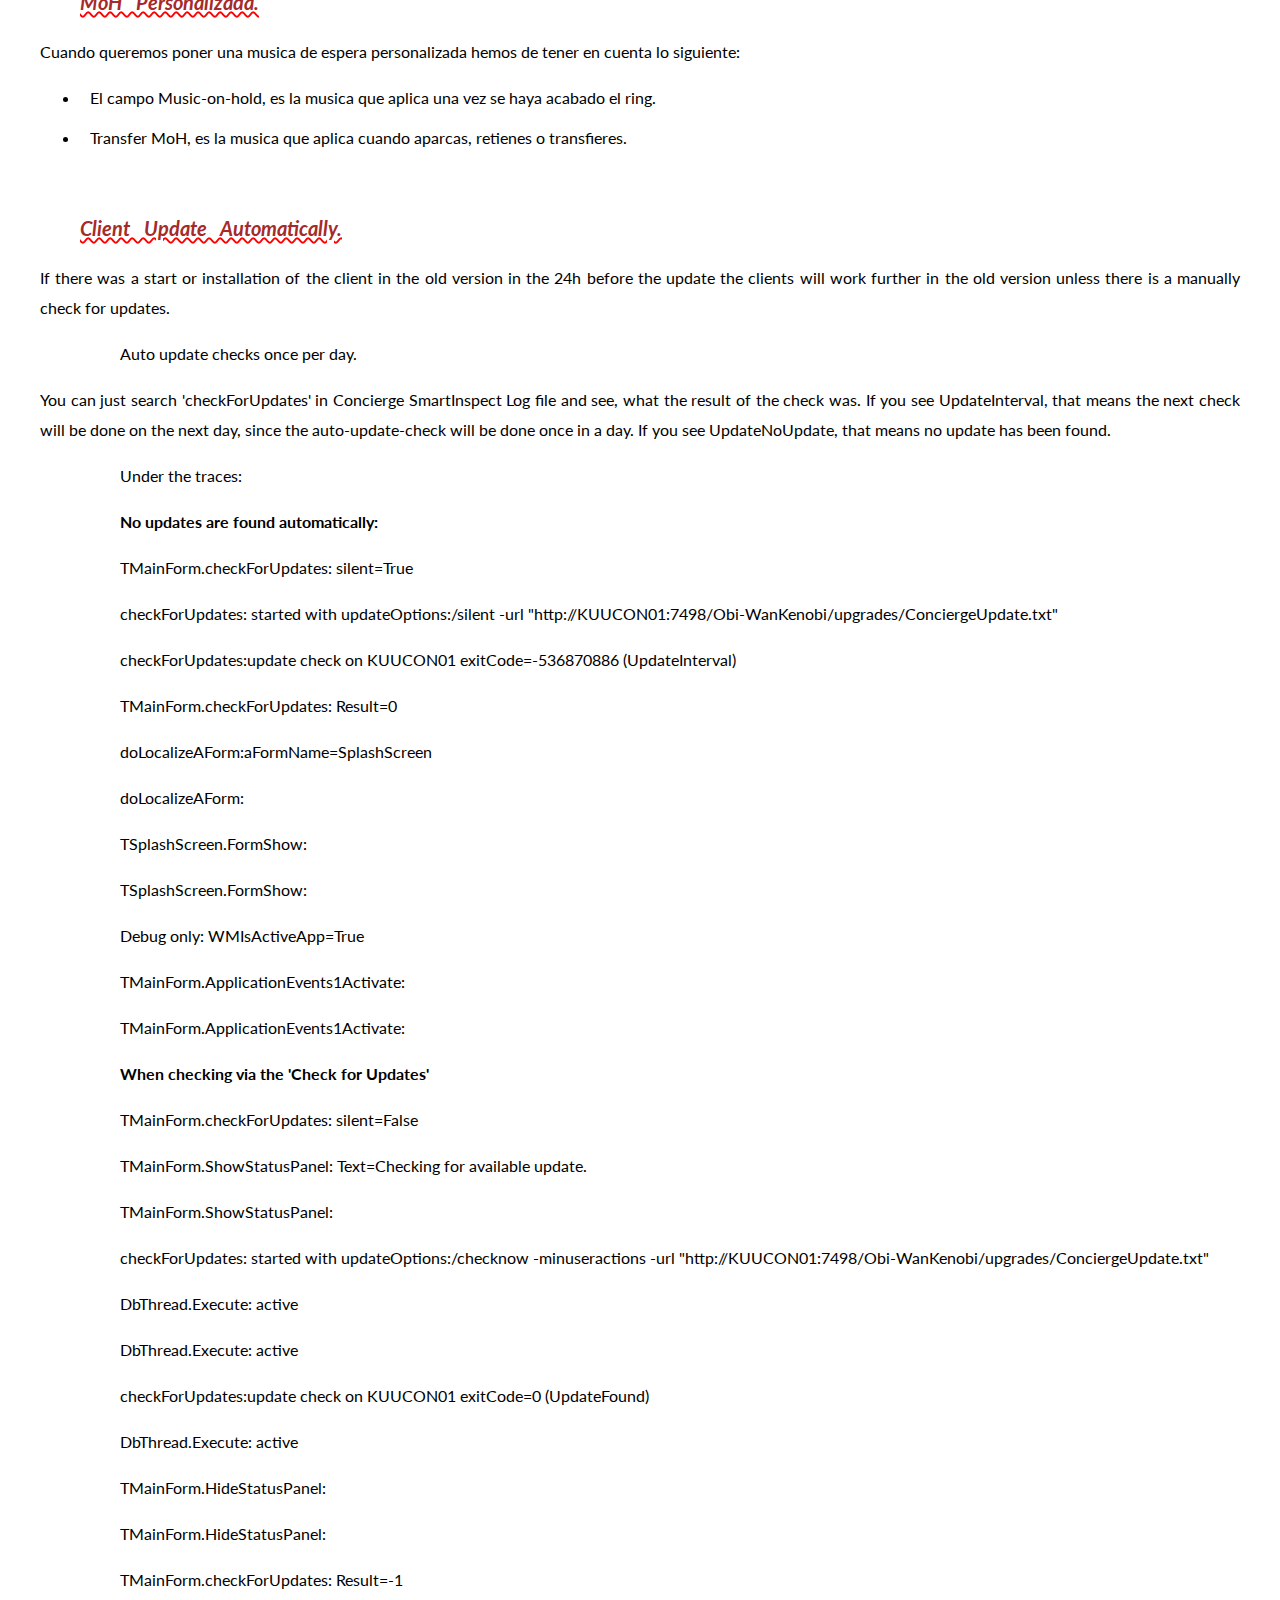
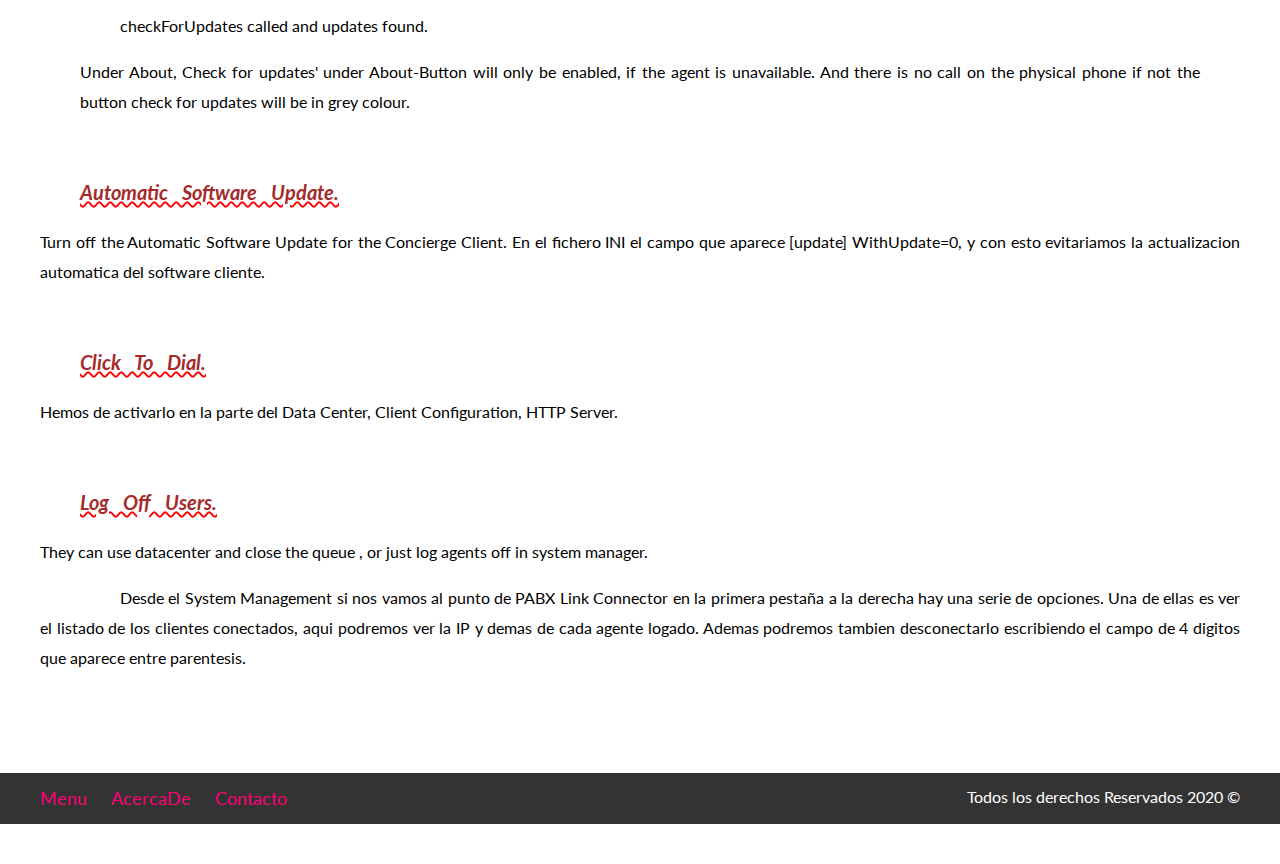
<file: concierge.html>
<!DOCTYPE html>
<html lang="en">
<head>
    <meta charset="UTF-8">
    <meta name="viewport" content="width=device-width, initial-scale=1.0">
    <title>CONCIERGE</title>
    <link href="https://fonts.googleapis.com/css?family=Lato:300,400,700,900&display=swap" rel="stylesheet">
    <!--fuente extraida de google fonts-->
    <link rel="stylesheet" href="css/normalize.css">
    <link rel="stylesheet" href="css/estilo.css">
</head>
<body>
    <header class="header">
        <div class="contenedor linea">
            <h1 id="tecnica">Tips and Tricks sobre el CONCIERGE</h1>
            <nav class="navegacion">
                <a href="index.html">Menu</a>
                <a href="acerca.html">AcercaDe</a>
                <a href="contacto.html">Contacto</a>

            </nav>

        </div>
    </header>

    <div class="titulo">
        <h1>Cosas a tener en cuenta sobre el CONCIERGE</h1>
    </div>

    <section id="concierge_preliminares" class="enunciado">
        <ul>
            <li id="titular" type="square">Temas Preliminares.</li>
        </ul>
        <blockquote class="parrafo">

            <blockquote class="titulo_lista">instalacion</blockquote>

            <ul>
                <div class="viñeta">
                    <li id="tipo">.NET 3.5:</li>
                    <p>Ha de estar instalado previamente.</p>
 
                    <li id="tipo">Cliente OSCC:</li>
                    <p>Si vamos a integrarlo con el OSCC se ha de instalar el cliente del OSCC con el Manager 
                        incluido.</p>
                    <li class="tipo">Instalacion de un HA</li>
                    <p>El servidor de licencias se instala unicamente en uno de los nodos. Pero el agente CLA 
                        se ha de instalar en ambos.</p>
                        <li>Hay que tener un Java instalado.</li>
                        <li>El límite de Tenants es de 15.</li>
                        <li>El límite de mappings en el CDP es de 20.</li>
                </div>
            </ul>

        </blockquote>
    </section>


    <section id="concierge_transferencias" class="enunciado">
        <ul>
            <li id="titular" type="square">Transferencias.</li>
        </ul>
        <blockquote class="parrafo">

            <blockquote class="titulo_lista">Transferencia con y sin consulta</blockquote>
            
            Si marcamos un numero para transferir, lo marcara el NP de la extension tal y como lo marquemos, 
            es decir si ponemos 14331 asi lo marcara.
          
            <blockquote>
            If you have the "accept billing" feature ticked in the CPS endpoint, if not then the NP of the CPS, 
            but if you do have it ticked then the NP of the agent. 
            
           If you select an ETB entry then the number stored in the database will be dialled.
        </blockquote>
        <div class="testimoniales">
            <div class="testimonial">
                <p>
                <b>Consult:</b> Is a CSTA MakeCall (according switch number modification settings).</p>
                <p>
                <b>Blind/Fast Transfer:</b> Transfer via CPS ( SIP) with configurable modifications in DataCenter 
                (client configuration - sip settings)
                </p>
                
            </div>
        </div>
           
        <blockquote class="titulo_lista">Transfer external line</blockquote>
        Cuando lo activamos lo que hace es en el display del telefono ves el 0 para que marques, pero lo que 
        realmente esta marcando en la OSV es +341 610491051. El +341 lo coje del country code y area code. 
        Y lo marca en el PAC de la extension.
        <blockquote>
            After public access (0)  the caller needs to dial a national or international number in case of 
            mobile number (same as he would dial from a mobile phone). 
            The CPS will add Country+Area Code if no international/ national Prefix could be found because it 
            assumes a lokal number. The CPS uses the PABX settings.
        </blockquote>

        <div class="bonito">
             <div class="bonito-1">
                <ul class="viñeta">
                    <li>Select Fixed Customized.</li>
                    <p>En este caso vemos que se marca 0610491051 con el tipo Fixed Customized Values, 
                        name:PEPITO, fixed phone numer: +946017890, use privacy=no. Se presenta 946017890.
                    Lo que veremos en el INVITE sera:</p>
                    <p>From: "sip:+34946015933@10.0.14.102";tag=430761745</p>
                    <p>To: "sip:0610491051@10.0.14.102"</p>
                    <p>Contact: "user" "sip:+34946015933@10.0.14.125:5060"</p>
                    <p>P-Asserted-Identity: "Patxi" "sip:+946017891@10.0.14.102"</p>
                    <p>X-Siemens-CDR: charge=+34946012444</p>

                    <li>Seleccionamos Attendant Information.</li>
                    <p>En este caso vemos que se marca 0610491051 con el tipo Attendant Information. 
                        Se presenta 944986300</p>
                        <p>From: "sip:+34946015933@10.0.14.102";tag=430761745</p>
                        <p>To: "sip:0610491051@10.0.14.102"</p>
                        <p>Contact: "user" "sip:+34946015933@10.0.14.125:5060"</p>
                        <p>P-Asserted-Identity: "user" "sip:+946012444@10.0.14.102"</p>
                        <p>X-Siemens-CDR: charge=+34946012444</p>
    
                    <li>Caller Information ANI</li>
                    <p>En este caso vemos que se marca 0610491051 con el tipo Caller Information ANI. 
                        Se presenta 944986300</p>
                        <p>From: "sip:+34946015933@10.0.14.102";tag=430761745</p>
                        <p>To: "sip:0610491051@10.0.14.102"</p>
                        <p>Contact: "34946015933 Subdir Calidad Fraile Bermudez, Belen" sip:+34946015933@10.0.14.125:5060"</p>
                        <p>P-Asserted-Identity: "34946015933 Subdir Calidad Fraile Bermudez, Belen" sip:+34946015933@10.0.14.102"</p>
                        <p>X-Siemens-CDR: charge=+34946012444</p>
    
                </ul>
            </div>
        <div class="testimoniales">
            <div class="testimonial">
            Si no ponemos nada en el System Management en la parte de National, lo que hara es que lo 
                    que marcara es +34 610491051, es decir solo el country el area code no lo marcara.
                <p>Cuando es internacional lo que marca es +49XXXXXX, es decir quita el country code y pone 
                    el numero +49XXXx.

                </p>
                
            </div>
        </div>
        </div>

        </blockquote>
    </section>




    <section id="concierge_miscelaneas" class="enunciado">
        <ul>
            <li id="titular" type="square">Variedades.</li>
        </ul>
    
        <blockquote class="parrafo">
            <blockquote class="titulo_lista">SNAPSHOT REQUEST.</blockquote>
            Esto se ve en el System Management en la parte del Control Center (CPS) y lo que hace es que en el
            Log del CPS nos dara datos del arranque. No es lo mismo que reiniciar el servicio pero a nivel de
            logs es algo parecido, dado que podremos ver los logs del arranque.
    
    
            <blockquote class="titulo_lista">conmutacion en un HA.</blockquote>
    
            La conmutacion se hace inmediatamente tras apagar el servicio OSCC-E.
            Una vez se ha restablecido la marcha hacia atras hay que forzarla apagando el servicio en el otro
            servidor.
    
            <blockquote class="titulo_lista">SNMP.</blockquote>
            Para que funcione el envio de los traps el servicio SNMP ha de estar desinstalado en el servidor.
            Mirar el mail ubicado en la bandeja de tickets de Marcilia del dia 11 de Diciembre del 2017 a las
            13:07.
            <blockquote> La configuracion que refleja es la siguiente:</blockquote>
            <div class="lista1">
                <ol>
                    <li>El servicio SNMP de Windows sin instalar.</li>
                    <li>En el Concierge, la pestaña SNMP puerto notificacion:162, Agent Portal:161 SNMP Version:
                        V2.</li>
                    <li>Mib Browser Settings, configuramos el puerto 61, la direccion IP del Concierge y la
                        SNMP Version= 2, el resto de campos vacio. Sin community ni para read ni para write.
                    </li>
                </ol>
            </div>
    
            <blockquote class="titulo_lista">CALL PICK-UP.</blockquote>
            Ponemos la operadora user en no disponible. En esta operadora hemos programado una tecla con la
            extension de la otra operadora. En el Plan de numeracion de las extensiones tenemos programado una
            entrada en el PAC del tipo + y que le quita el + y lo manda al plan de numeracion comun donde hay
            una entrada 34100001 hacia el extension dialing, de lo contrario no funcionaria.
            <blockquote>
                en el PAC de la extensión del Concierge hemos de tener programado una entrada con +34, dado
                que la extensión para capturar la llamada marca en su propio PAC con +34 y como extensión dialing.
            </blockquote>
    
            <blockquote class="titulo_lista">CALL POP-UP.</blockquote>
            Para que funcione el pop-up, Cuando el CPS asigna la llamada a un agente se la asigna marcando en el PAC
            del global (donde esta definido el endpoint) +34XXXX (the Concierge´s extension) y esto ha de estar
            declarado en el PAC del Global.
    
            <blockquote class="titulo_lista">CDP.</blockquote>
            El numero que ponemos en el CDP (+0610491051) cuando marcamos lo marca tal cual, es decir con el +
            en el NP de la extension.
            <blockquote>
                Lo mismo pasa cuando hace una trasferencia o consulta. Lo marca en el NP de la extension con el +.
                Si lo ponemos sin el +, lo marcara sin el +, aunque en el display aparezca +34XXXXX, lo que realmente
                marcara es el numero sin el mas.
            </blockquote>
    
            <blockquote class="titulo_lista">Poner optional la parte national en el system management.</blockquote>
            Para dejar en blanco el campo National code tenemos que modificar en el fichero systemmanagement.ini
            que se encuentra en el directorio bin, PabxAccessCodeNationalRequired = false, y con esto ya
            podremos dejarlo en blanco.
    
            <blockquote class="titulo_lista">NOCTURNO.</blockquote>
    
            Para el tema del nocturno lo que se marca es +34XXXXXX en formato internacional, pero en el plan de
            numeracion donde esta declarado el Endpoint del Concierge. Luego si ponemos en el nocturno
            +341000014331 esto lo marcara integramente en el PAC del NP donde se ha declarado el Concierge
            dado que hablamos de entorno SIP si fuese CSTA seria distinto.
    
            <blockquote class="titulo_lista">MoH Personalizada.</blockquote>
            Cuando queremos poner una musica de espera personalizada hemos de tener en cuenta lo siguiente:
            <div class="lista1">
                <ul>
                    <li>El campo Music-on-hold, es la musica que aplica una vez se haya acabado el ring.</li>
                    <li>Transfer MoH, es la musica que aplica cuando aparcas, retienes o transfieres.</li>
                </ul>
            </div>
    
            <blockquote class="titulo_lista">Client update automatically.</blockquote>
            If there was a start or installation of the client in the old version in the 24h before the update
            the clients will work further in the old version unless there is a manually check for updates.
    
            <p>Auto update checks once per day.</p>
            You can just search 'checkForUpdates' in Concierge SmartInspect Log file and see, what the result
            of the check was. If you see UpdateInterval, that means the next check will be done on the next
            day, since the auto-update-check will be done once in a day.
            If you see UpdateNoUpdate, that means no update has been found.
            <p>Under the traces:</p>
            <p><b>No updates are found automatically:</b></p>
            <p>TMainForm.checkForUpdates: silent=True</p>
            <p>checkForUpdates: started with updateOptions:/silent -url
                "http://KUUCON01:7498/Obi-WanKenobi/upgrades/ConciergeUpdate.txt"
            <p>checkForUpdates:update check on KUUCON01 exitCode=-536870886 (UpdateInterval)</p>
            <p>TMainForm.checkForUpdates: Result=0</p>
            <p>doLocalizeAForm:aFormName=SplashScreen</p>
            <p> doLocalizeAForm:</p>
            <p> TSplashScreen.FormShow:</p>
            <p> TSplashScreen.FormShow:</p>
            <p>Debug only: WMIsActiveApp=True</p>
            <p>TMainForm.ApplicationEvents1Activate:</p>
            <p>TMainForm.ApplicationEvents1Activate:</p>
    
    
    
            <p><b>When checking via the 'Check for Updates' </b></p>
            <p>TMainForm.checkForUpdates: silent=False</p>
            <p>TMainForm.ShowStatusPanel: Text=Checking for available update.</p>
            <p>TMainForm.ShowStatusPanel:</p>
            <p>checkForUpdates: started with updateOptions:/checknow -minuseractions -url
                "http://KUUCON01:7498/Obi-WanKenobi/upgrades/ConciergeUpdate.txt"</p>
            <p>DbThread.Execute: active</p>
            <p>DbThread.Execute: active</p>
            <p>checkForUpdates:update check on KUUCON01 exitCode=0 (UpdateFound)</p>
            <p>DbThread.Execute: active</p>
            <p>TMainForm.HideStatusPanel:</p>
            <p>TMainForm.HideStatusPanel:</p>
            <p>TMainForm.checkForUpdates: Result=-1</p>
            <p>checkForUpdates called and updates found.</p>
            <blockquote>Under About, Check for updates' under About-Button will only be enabled, if the agent 
                is unavailable. And there is no call on the physical
                phone if not the button check for updates will be in grey colour.
            </blockquote>
    
            <blockquote class="titulo_lista">Automatic Software update.</blockquote>
            Turn off the Automatic Software Update for the Concierge Client. En el fichero INI el campo que
            aparece [update] WithUpdate=0, y con esto evitariamos la actualizacion automatica del software
            cliente.
    
            <blockquote class="titulo_lista">Click to dial.</blockquote>
            Hemos de activarlo en la parte del Data Center, Client Configuration, HTTP Server.
    

            <blockquote class="titulo_lista">Log off users.</blockquote>
            They can use datacenter and close the queue , or just log agents off in system manager.
            <p>Desde el System Management si nos vamos al punto de PABX Link Connector en la primera pestaña a 
                la derecha hay una serie de opciones. Una de ellas es ver el listado de los clientes conectados, 
                aqui podremos ver la IP y demas de cada agente logado. Ademas podremos tambien 
                desconectarlo escribiendo el campo de 4 digitos que aparece entre parentesis.
                </p>

        </blockquote>
    </section>







    <footer class="site-footer  seccion">
        <div class="contenedor footer">

            <nav class="navegacion">
                <a href="index.html">Menu</a>
                <a href="acerca.html">AcercaDe</a>
                <a href="contacto.html">Contacto</a>

            </nav>
            <p class="copyright">Todos los derechos Reservados 2020 &copy;</p>
        </div>
    </footer>



</body>
</html>
</file>
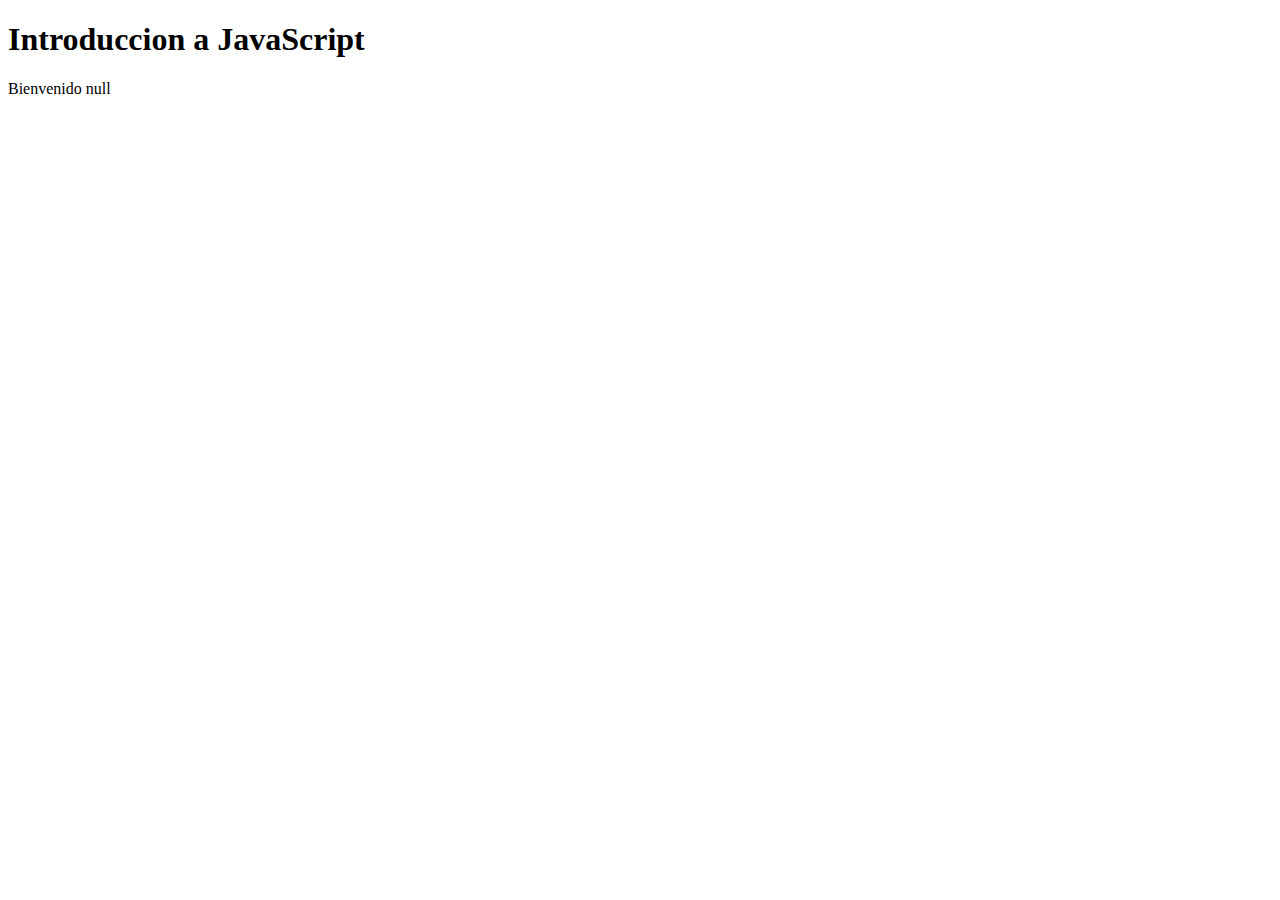
<file: indexjs.html>
<!DOCTYPE html>
<html lang="en">
<head>
    <meta charset="UTF-8">
    <meta name="viewport" content="width=device-width, initial-scale=1.0">
    <title>Aprendiendo JavaScript</title>
</head>
<body>
    <h1>Introduccion a JavaScript</h1>

    <div id="mensaje"></div>

    
<script>
    var nombre = prompt('Cual es tu nombre?');


document.getElementById('mensaje').innerHTML = `Bienvenido ${nombre}`;

</script>

</body>
</html>
</file>
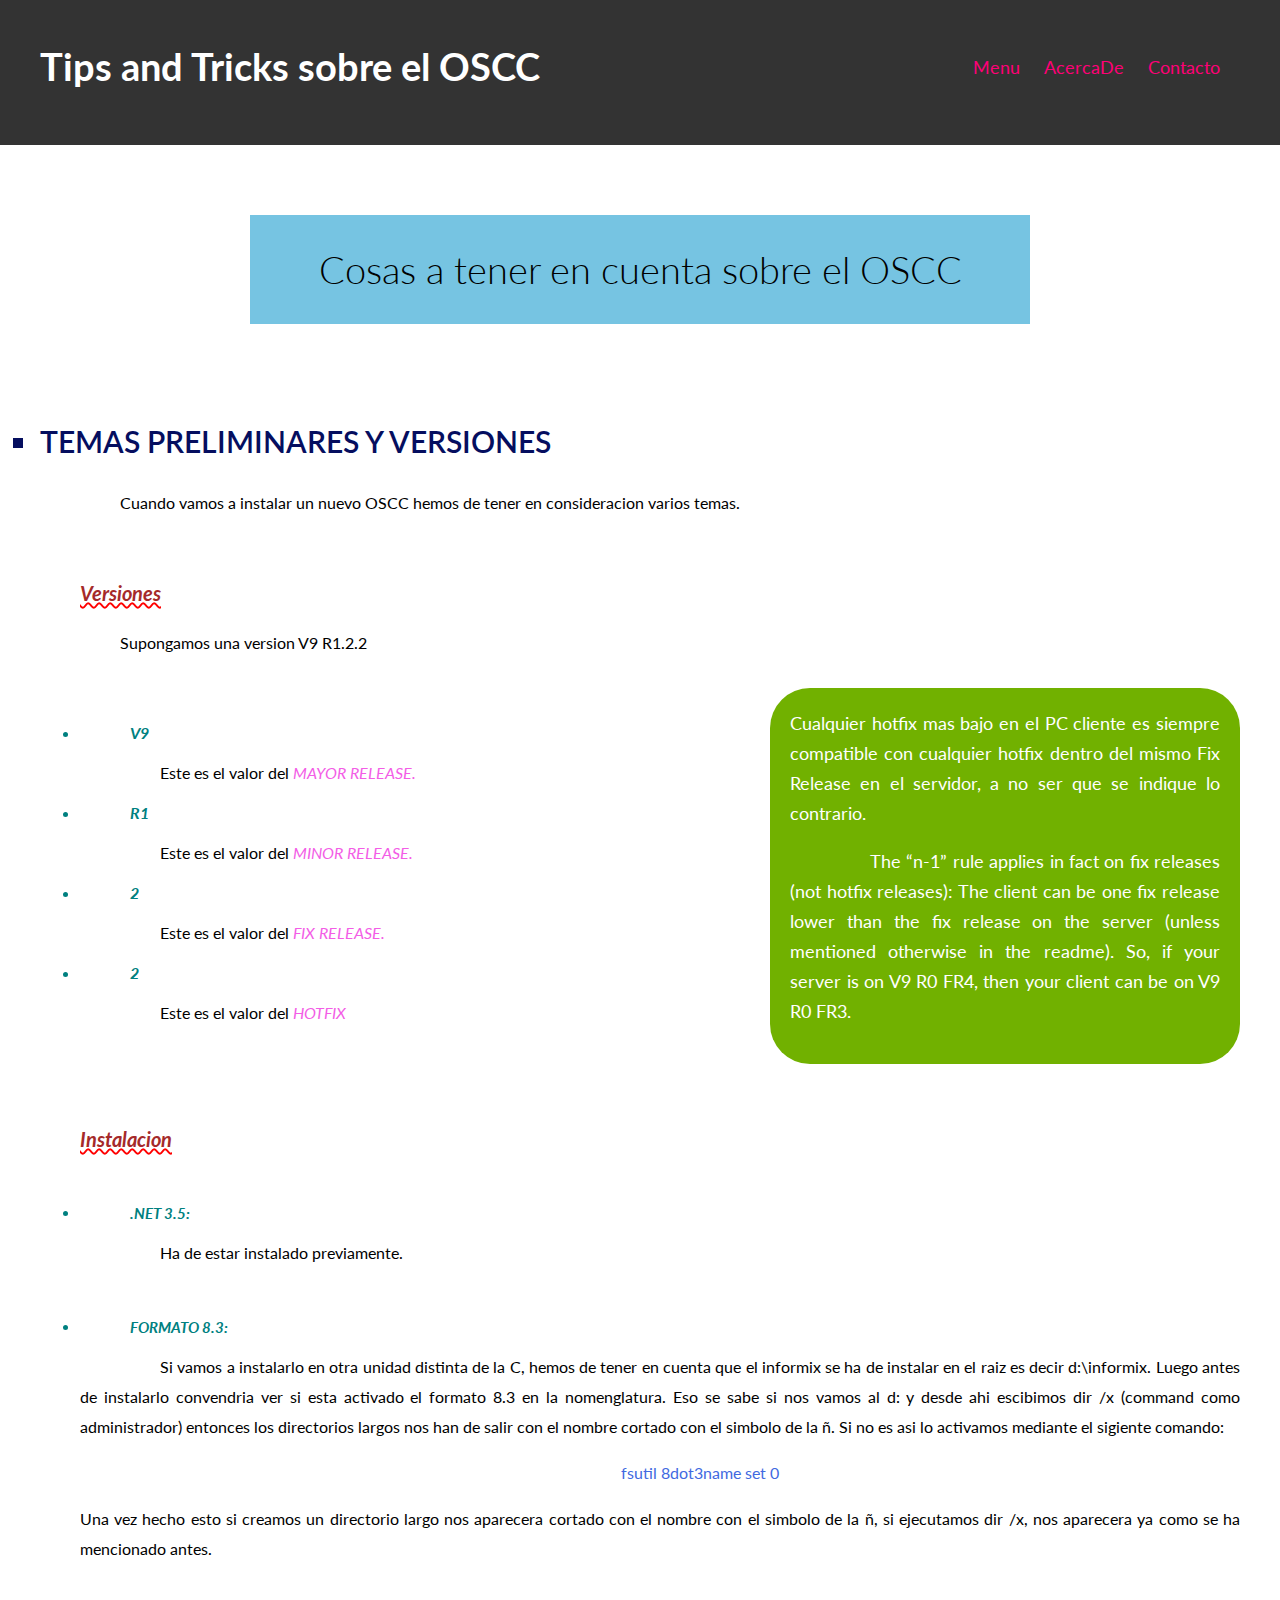
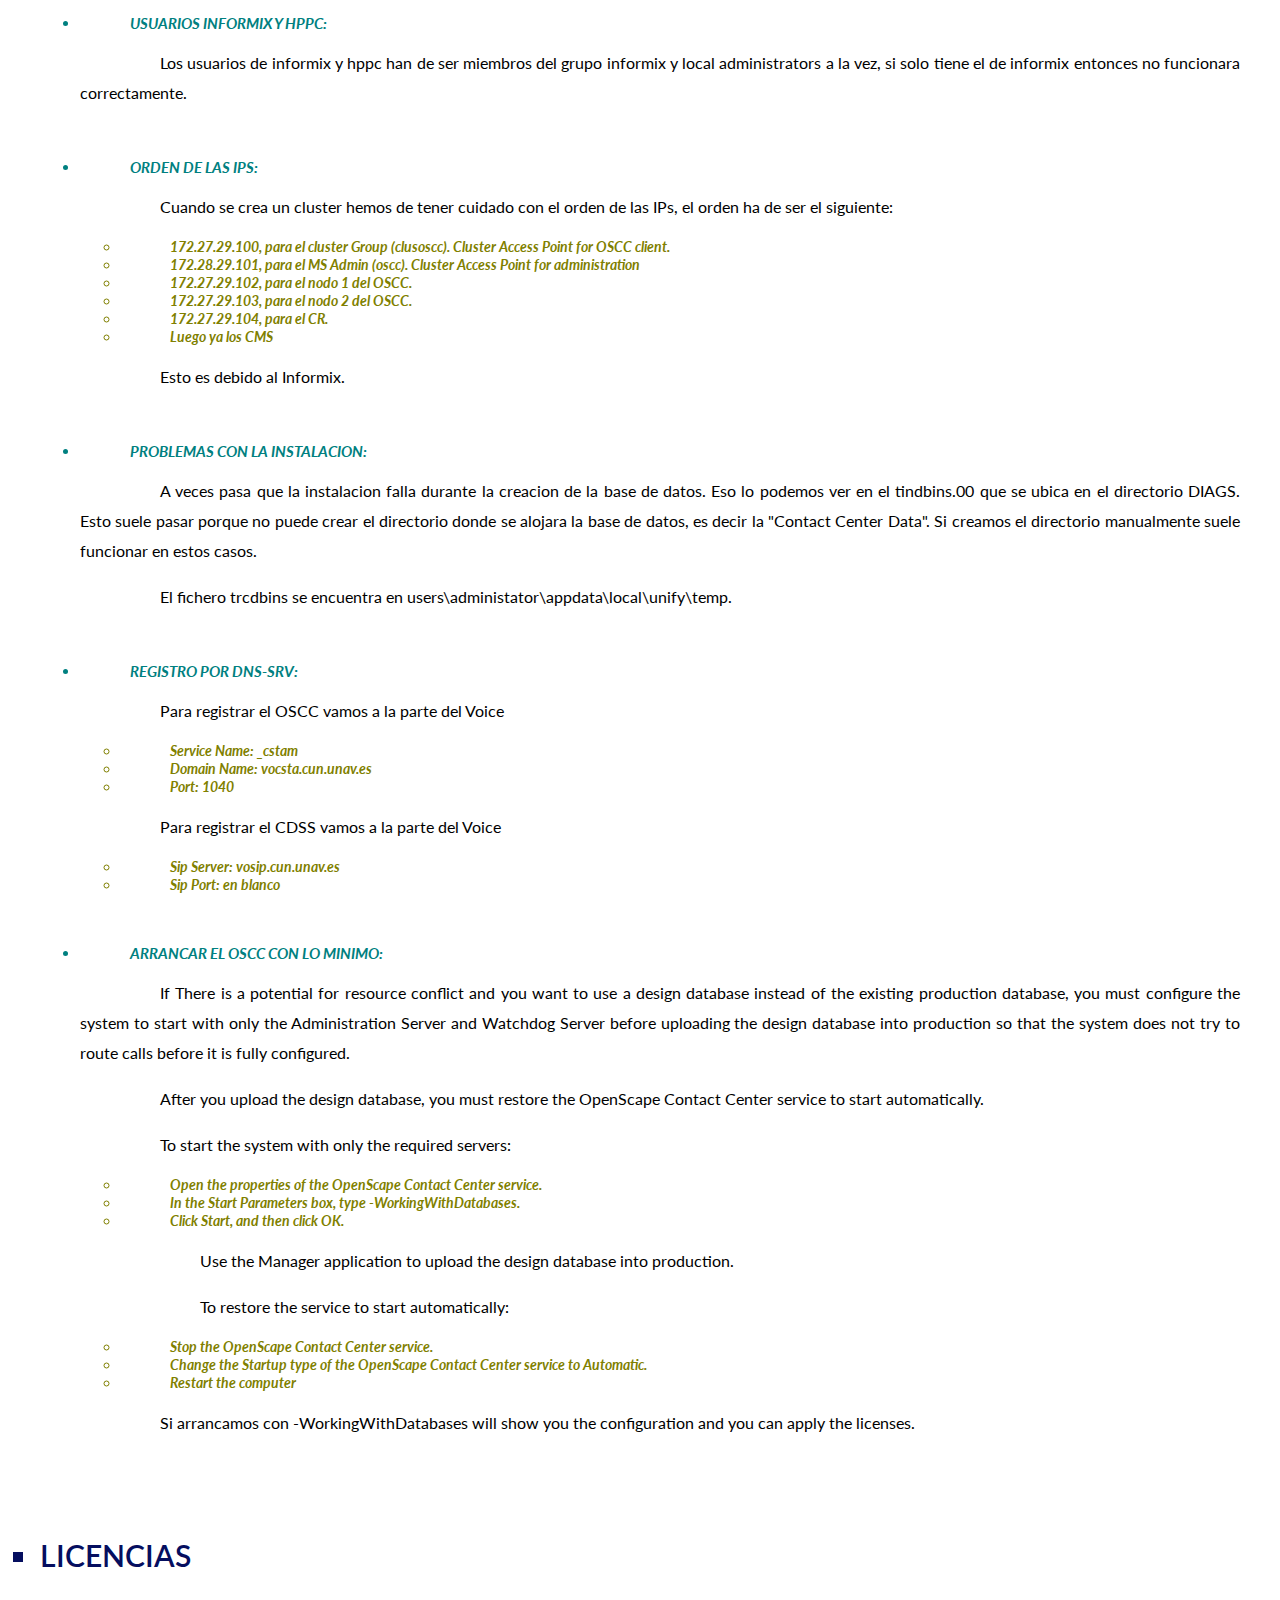
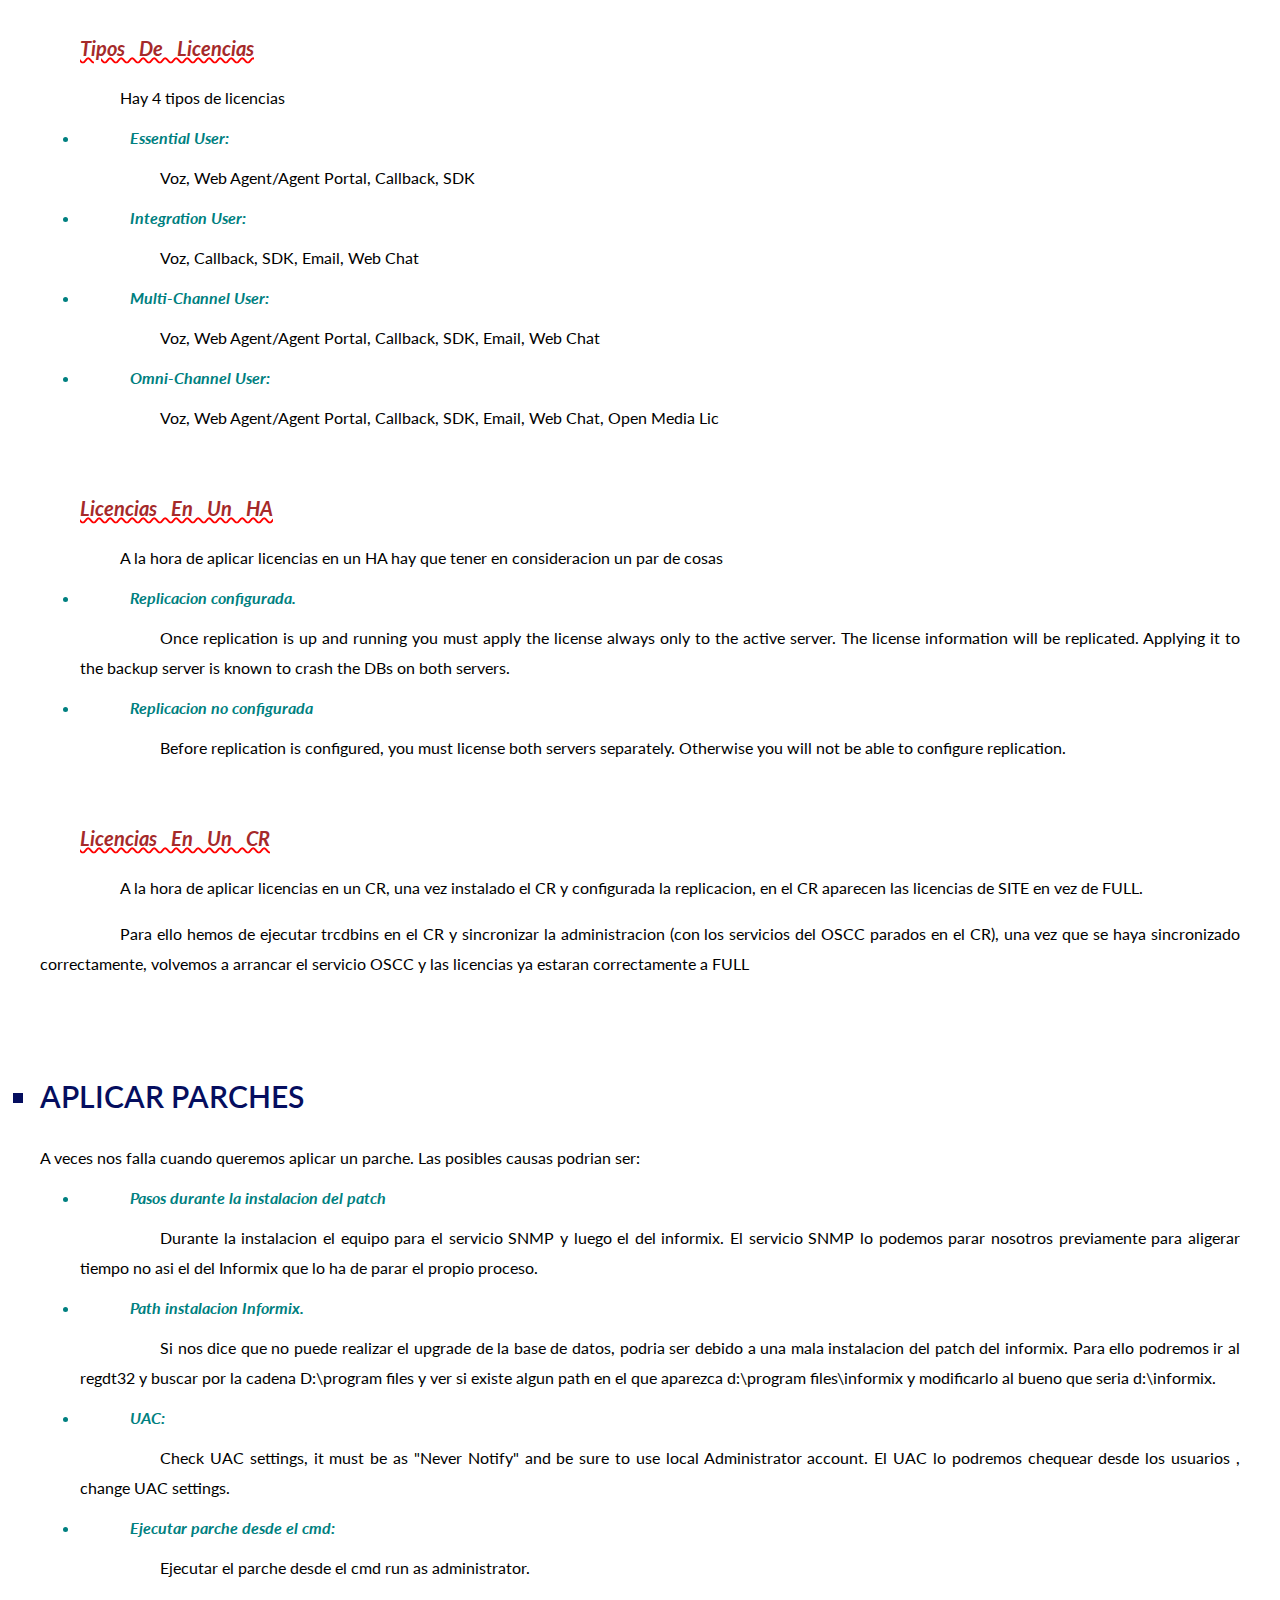
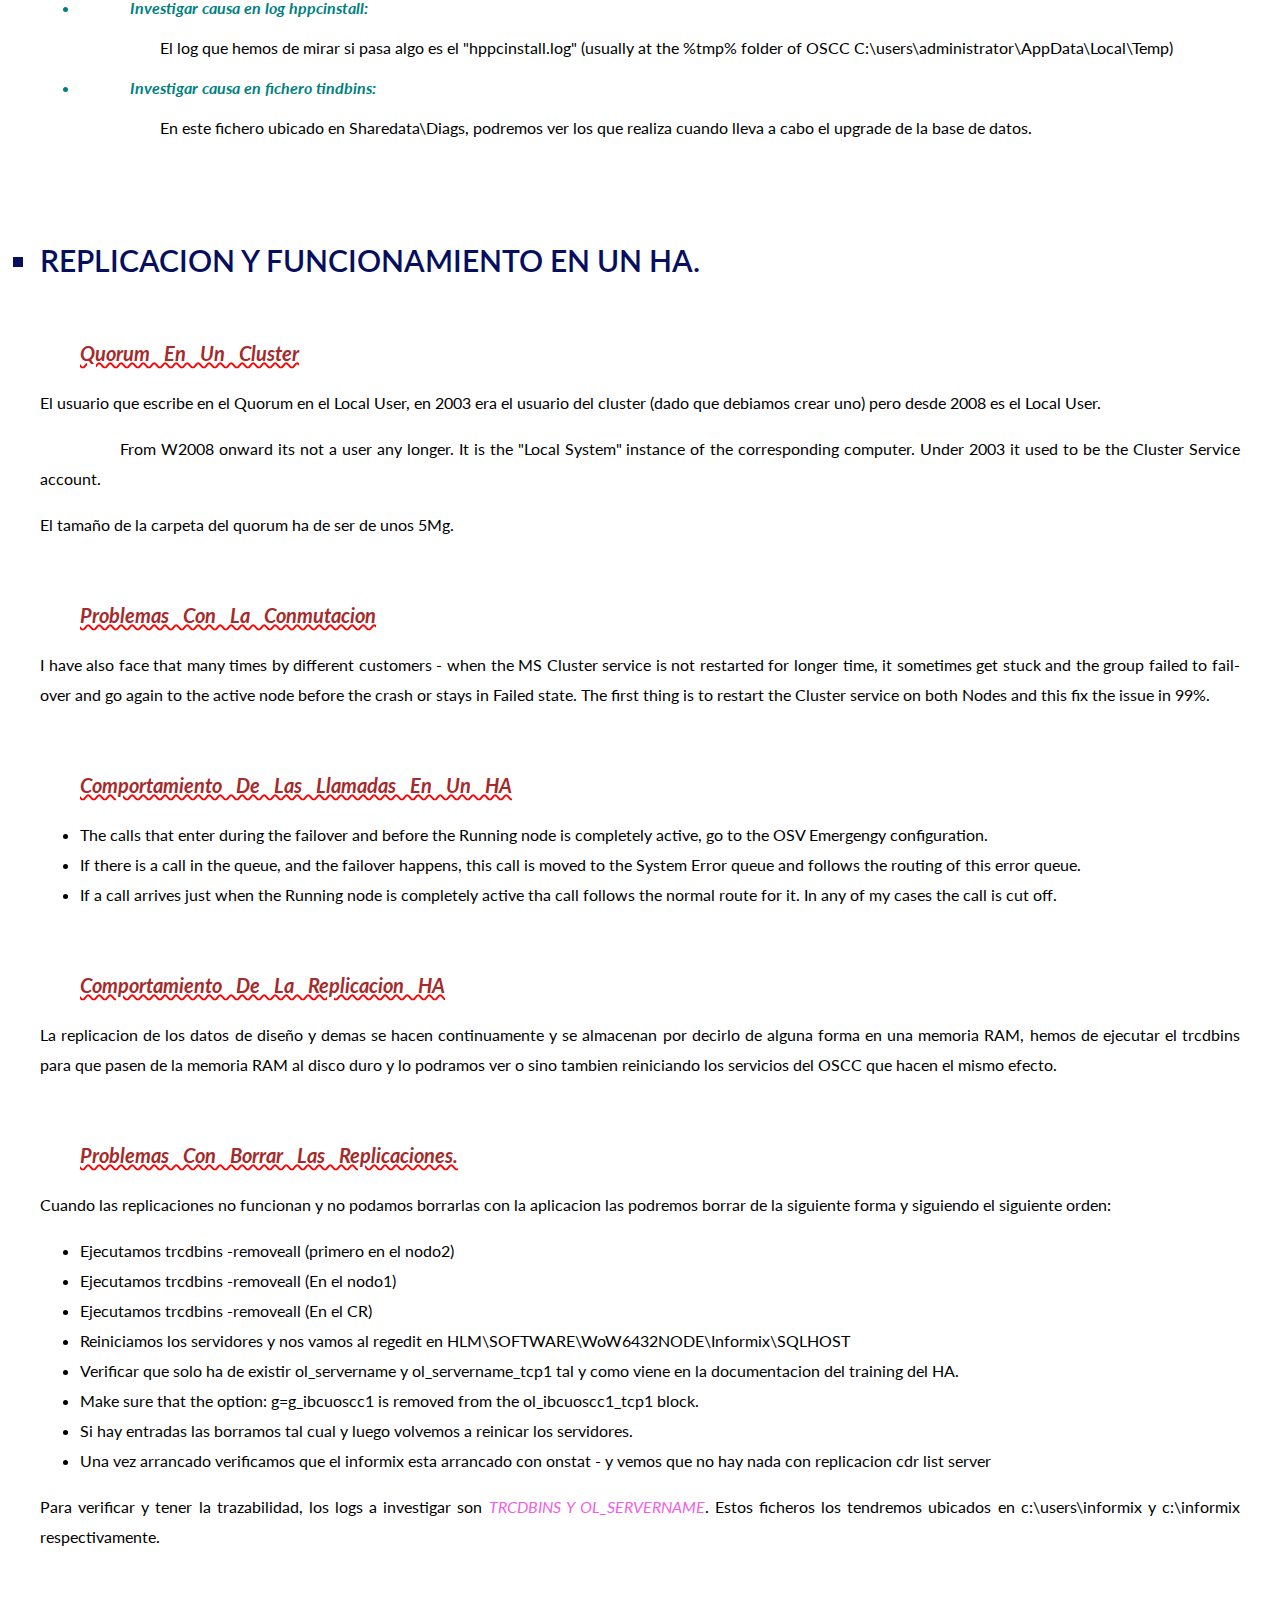
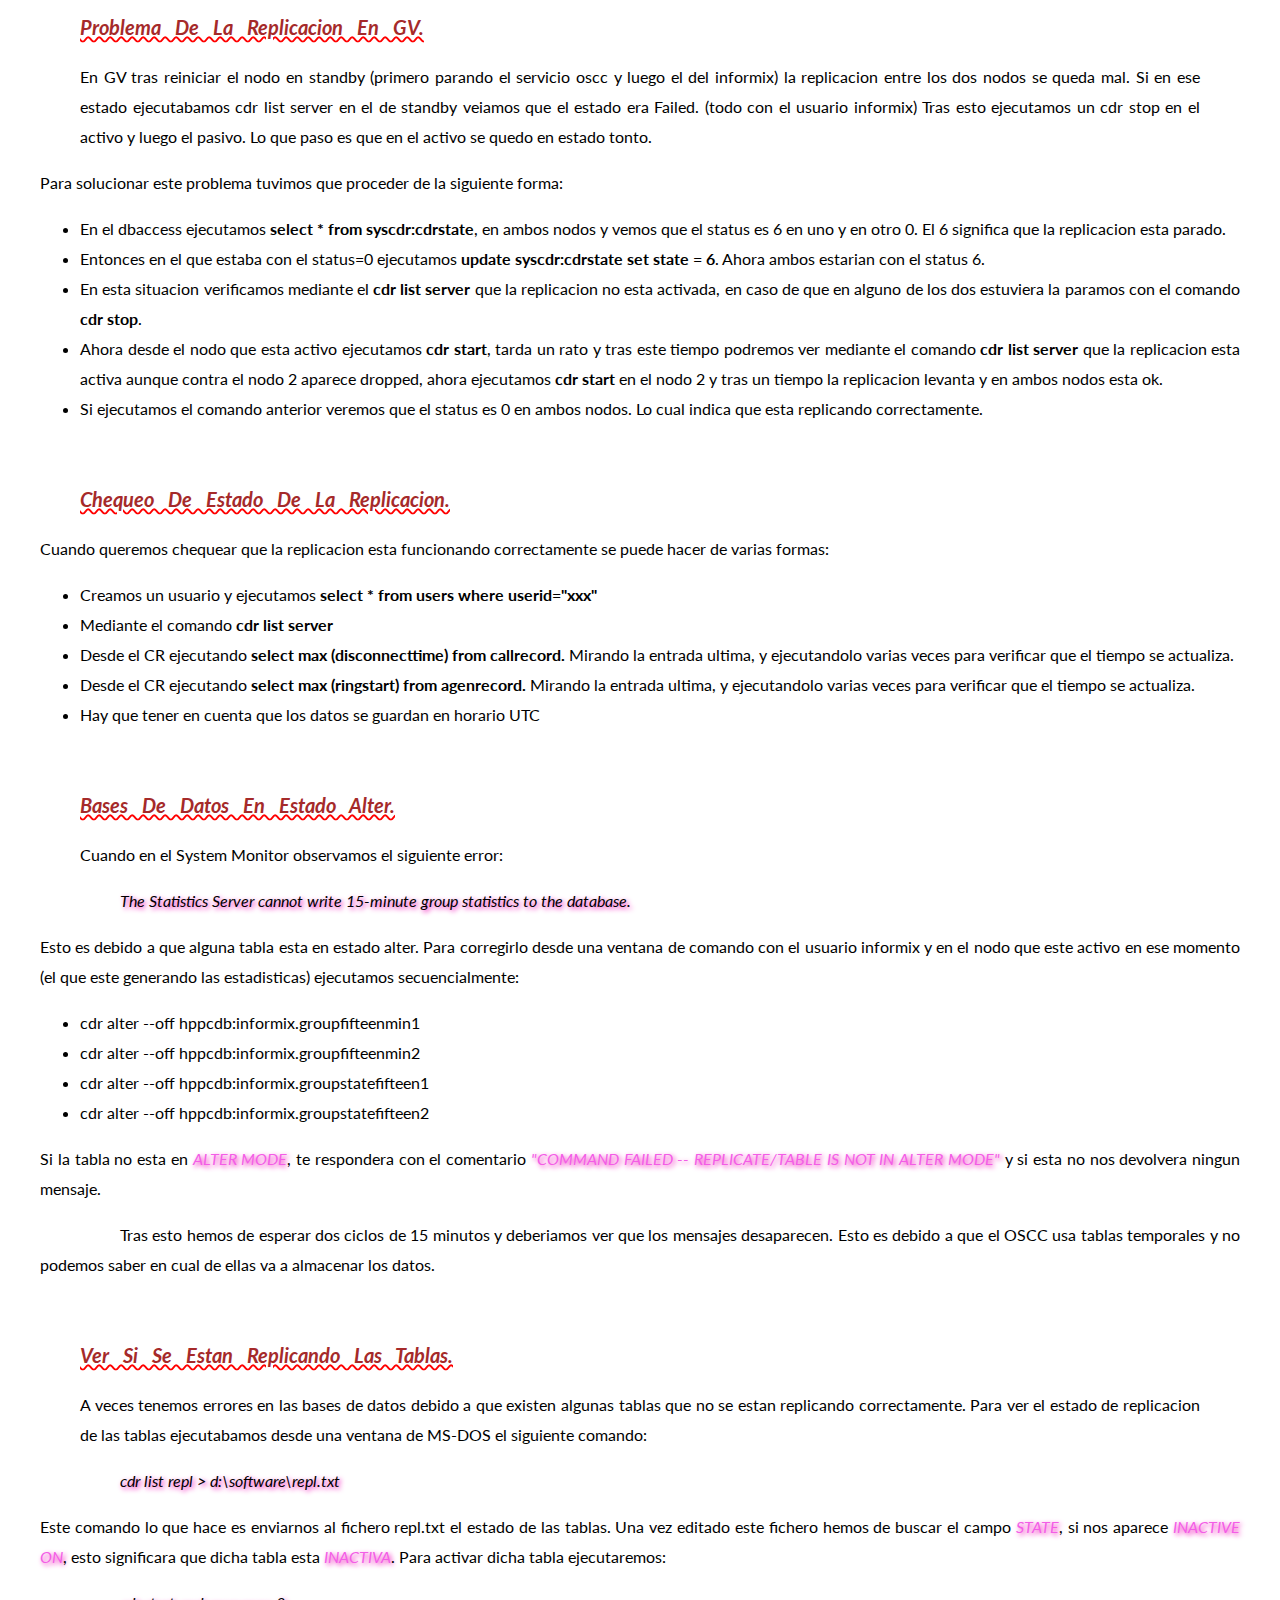
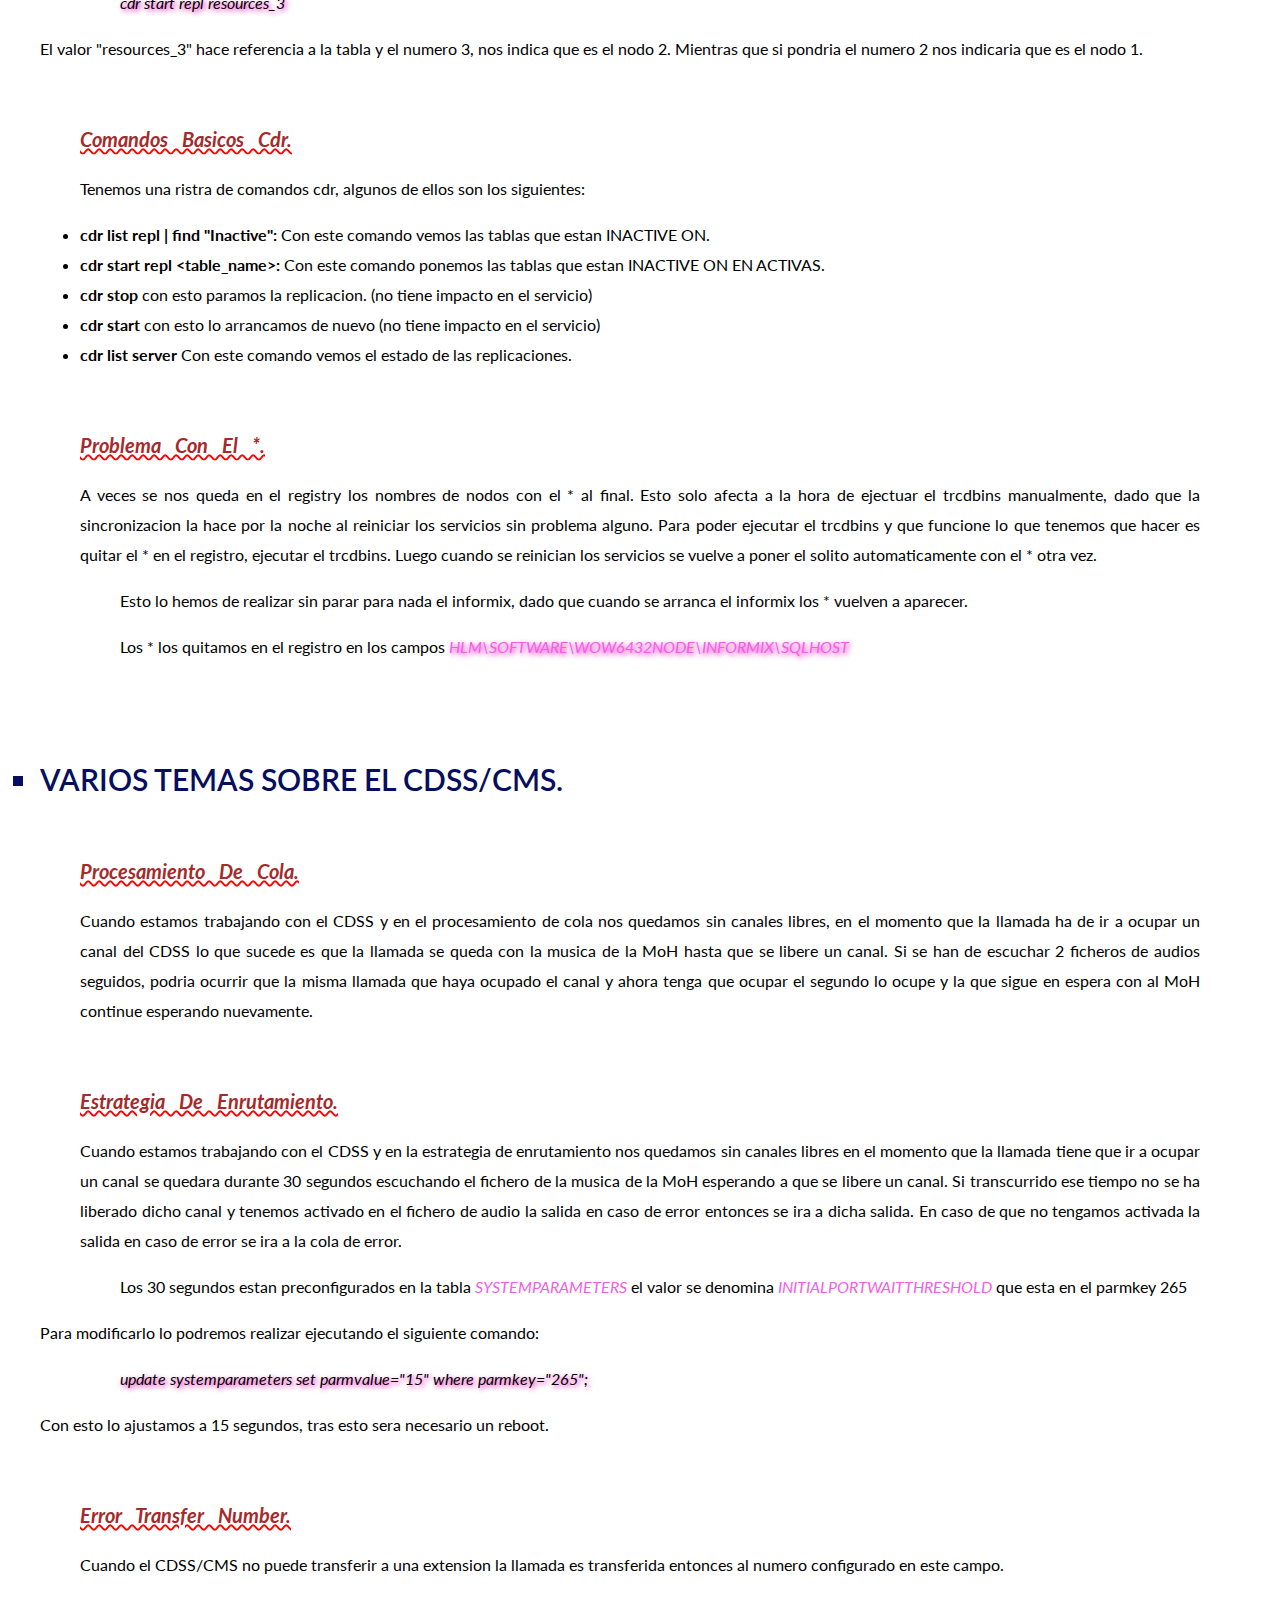
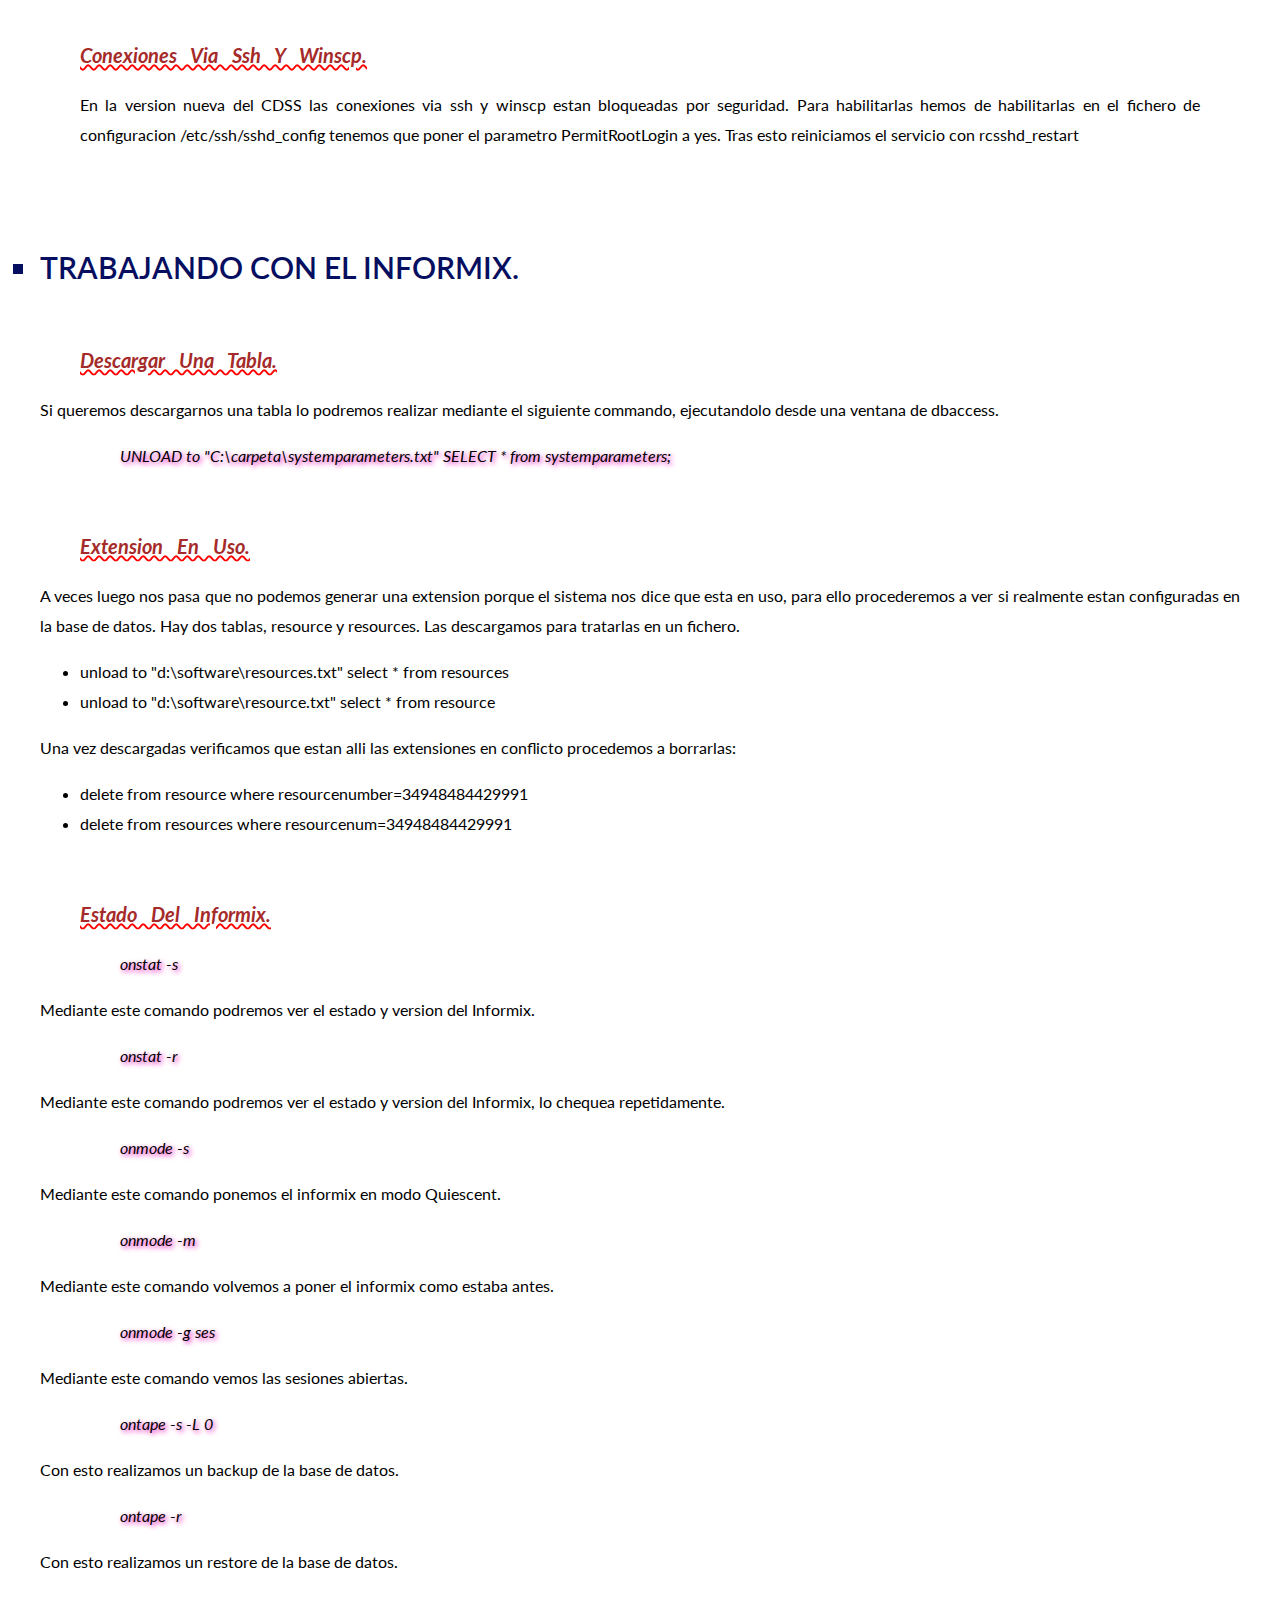
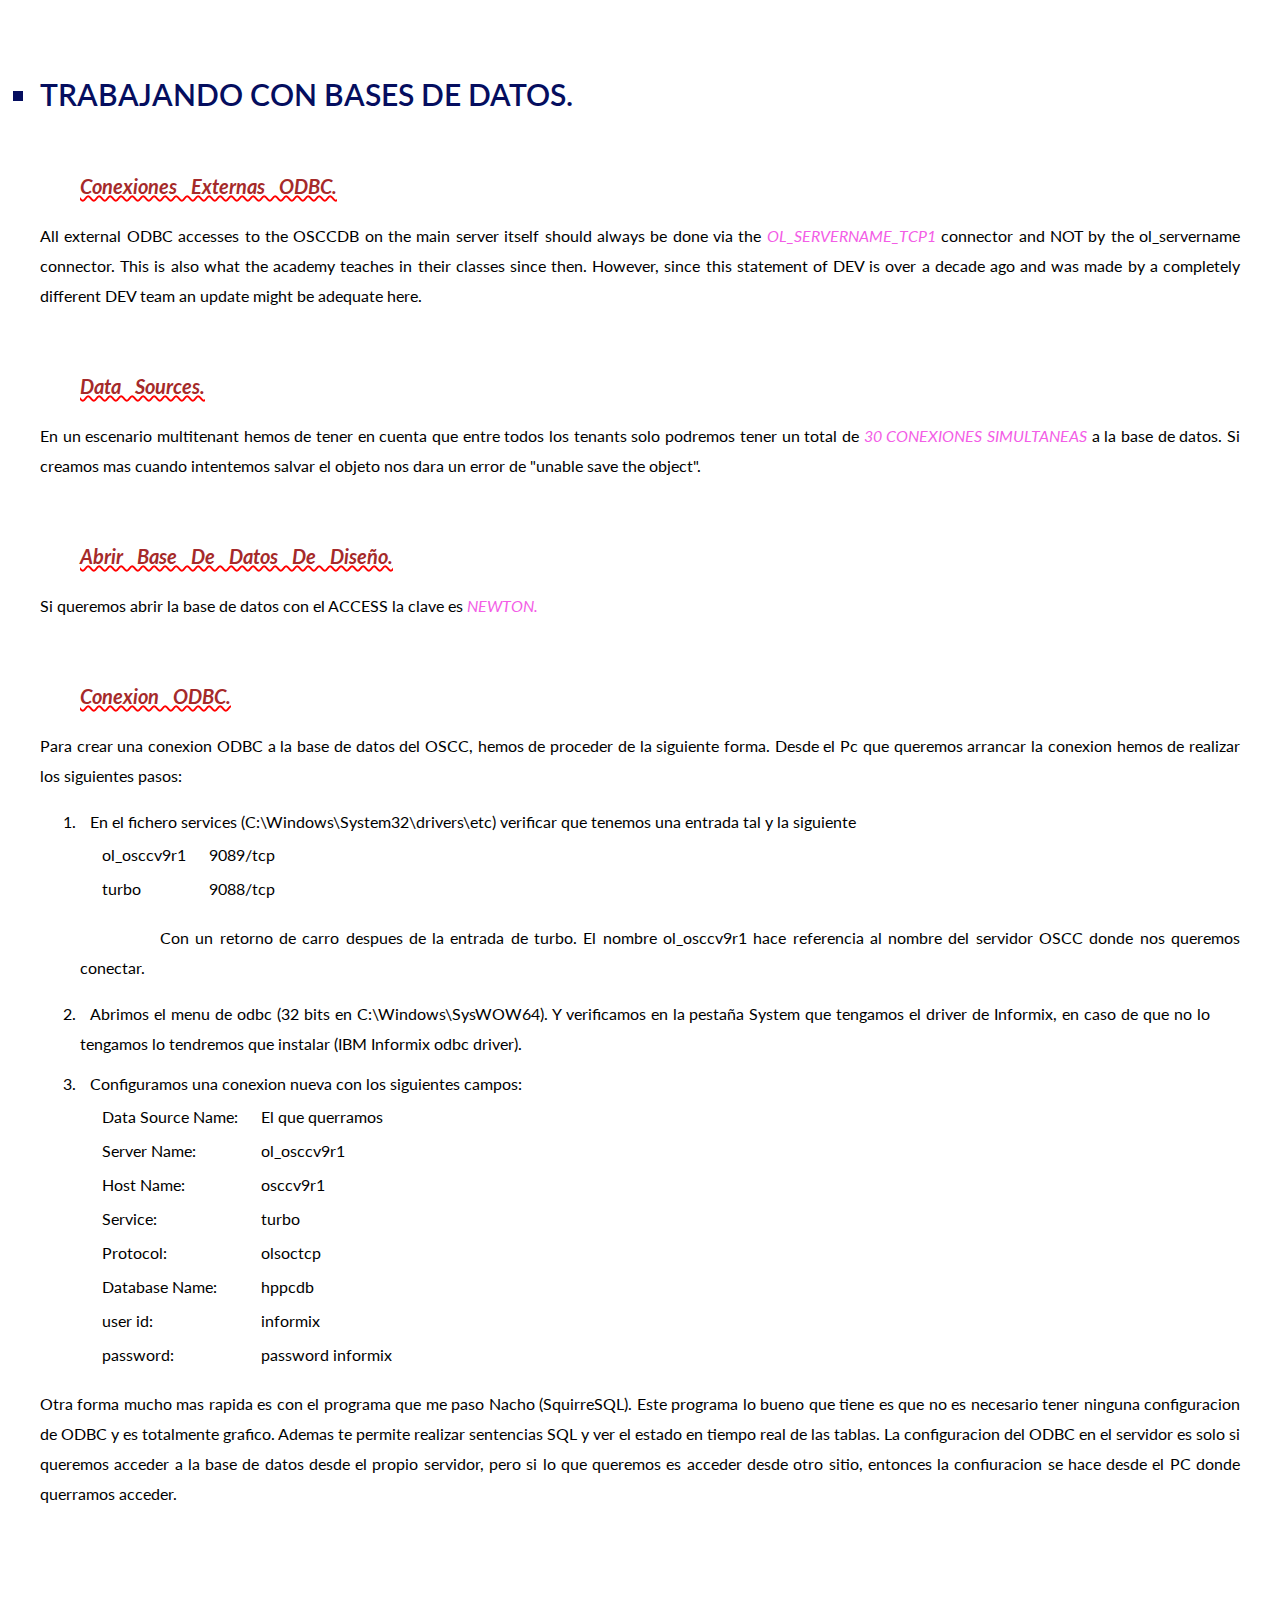
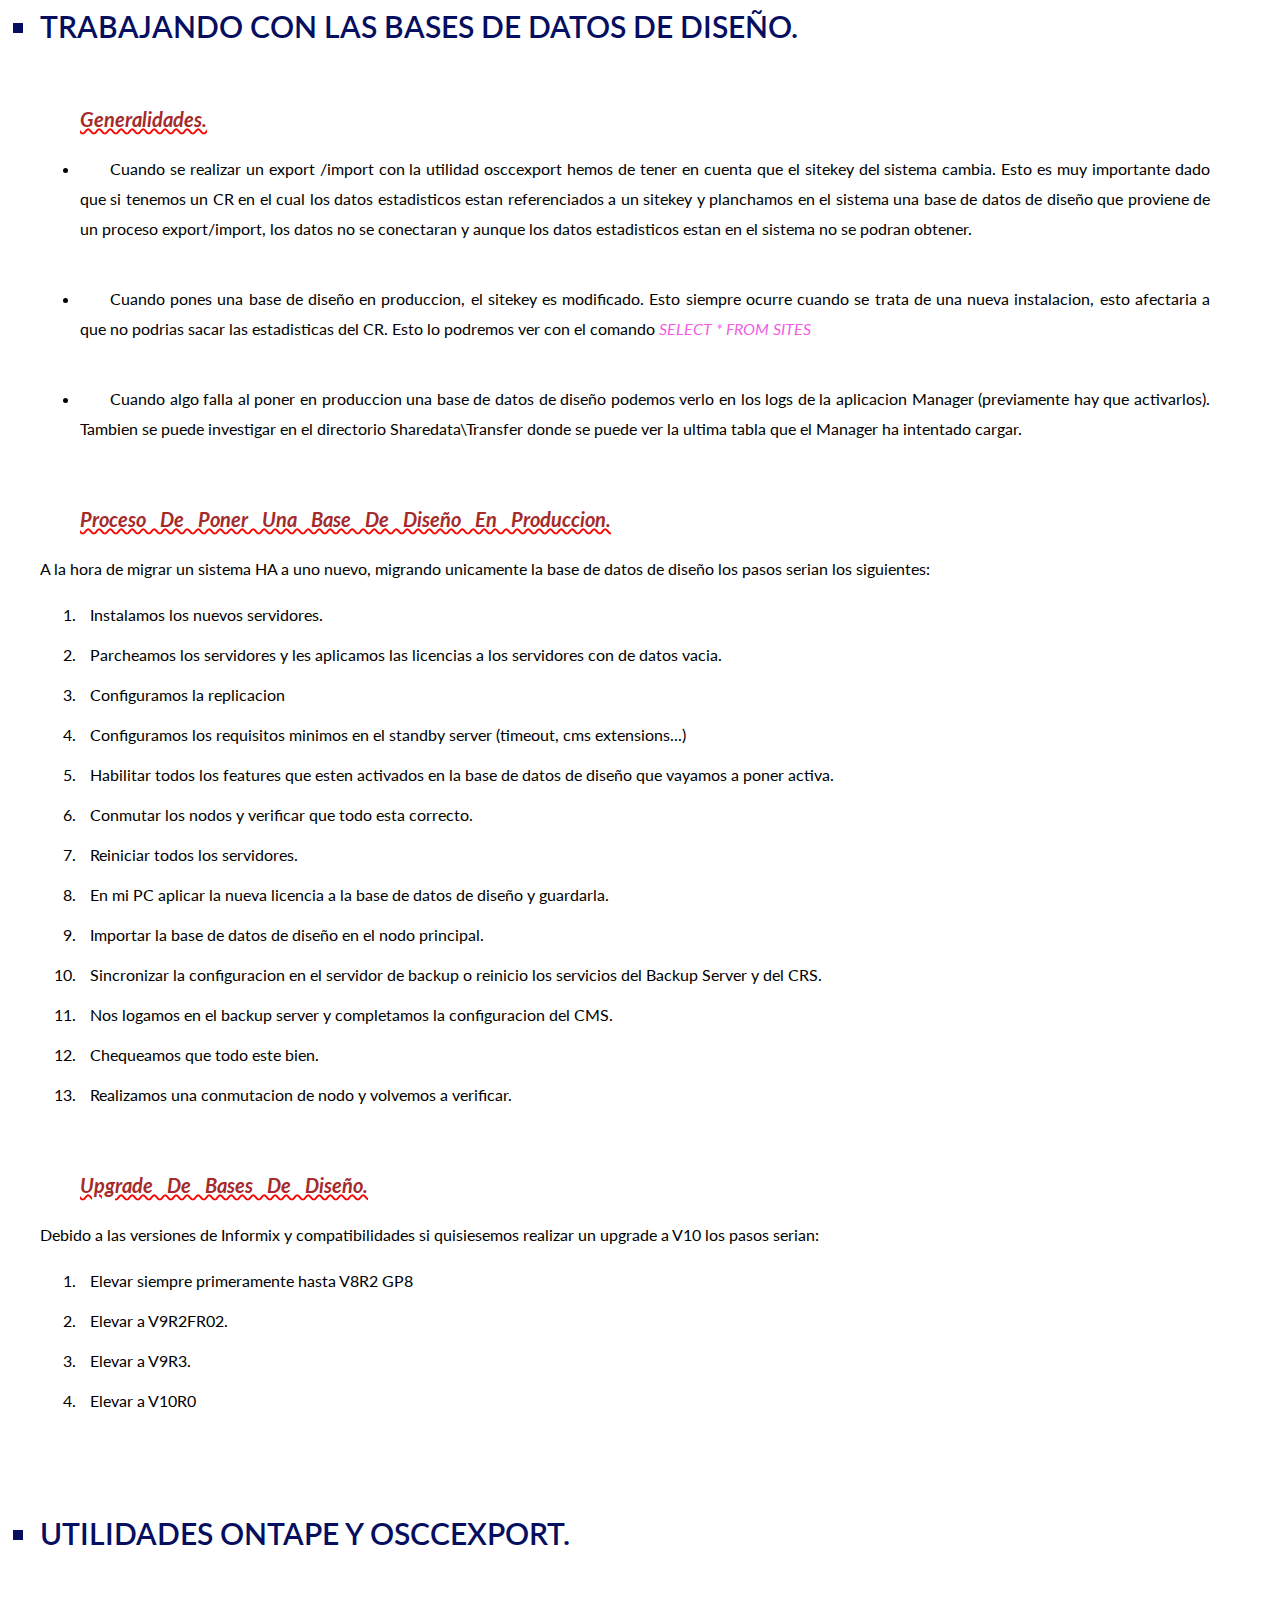
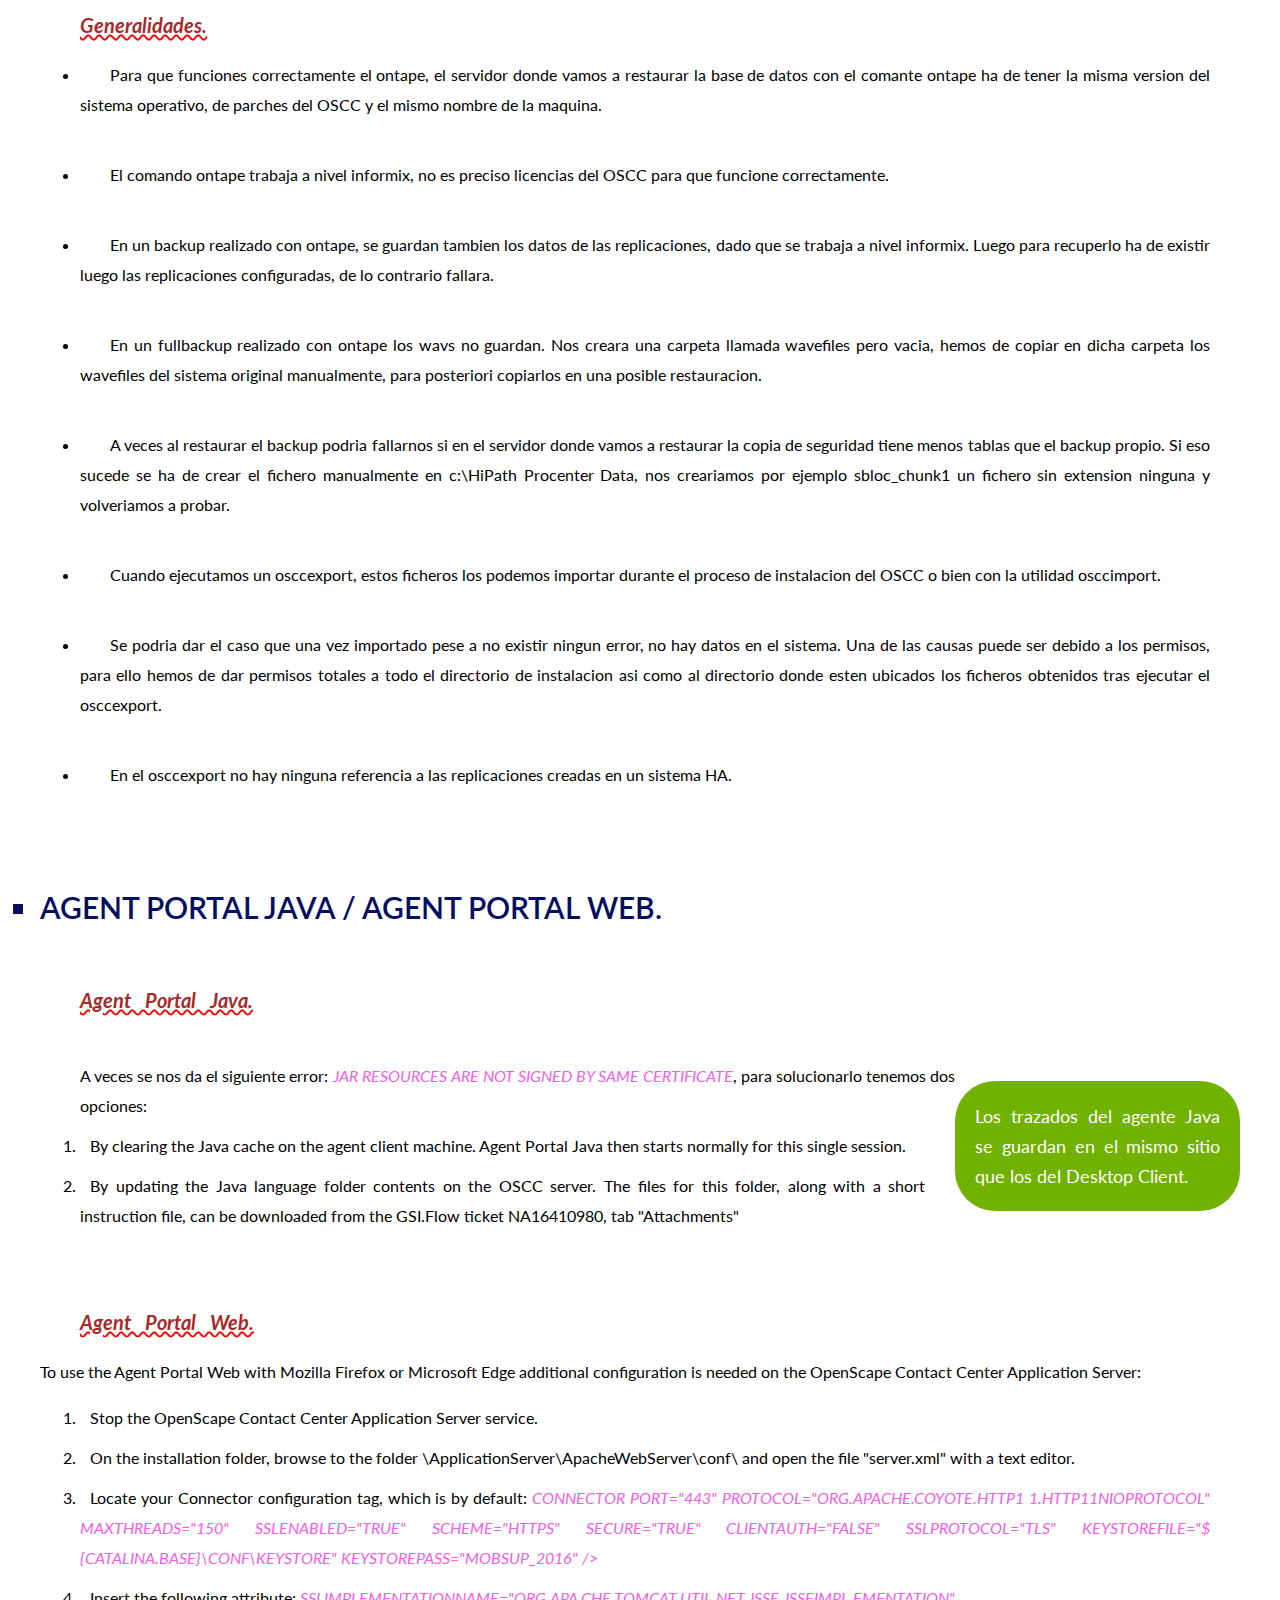
<file: oscc.html>
<!DOCTYPE html>
<html lang="en">
<head>
    <meta charset="UTF-8">
    <meta name="viewport" content="width=device-width, initial-scale=1.0">
    <title>OSCC</title>
    <link href="https://fonts.googleapis.com/css?family=Lato:300,400,700,900&display=swap" rel="stylesheet">
    <!--fuente extraida de google fonts-->
    <link rel="stylesheet" href="css/normalize.css">
    <link rel="stylesheet" href="css/estilo.css">
</head>
<body>

    <header class="header">
        <div class="contenedor linea">
            <h1 id="tecnica">Tips and Tricks sobre el OSCC</h1>
            <nav class="navegacion">
                <a href="index.html">Menu</a>
                <a href="acerca.html">AcercaDe</a>
                <a href="contacto.html">Contacto</a>

            </nav>

        </div>
    </header>

    <div class="titulo">
        <h1>Cosas a tener en cuenta sobre el OSCC</h1>
    </div>
    <section id="oscc_preliminares" class="enunciado">
        <ul>
            <li id="titular" type="square">Temas Preliminares y Versiones</li>
        </ul>
        <blockquote class="parrafo">

            <p>Cuando vamos a instalar un nuevo OSCC hemos de tener en consideracion varios temas.</p>

            <blockquote class="titulo_lista">versiones</blockquote>
            <p id="sangrado">Supongamos una version V9 R1.2.2</p>
            <div class="bonito">
                <div class="bonito-1">
                    <ul class="viñeta">
                        <li>V9</li>
                        <p>Este es el valor del <span>mayor release.</span></p>
                        <li>R1</li>
                        <p>Este es el valor del <span>minor release.</span></p>
                        <li>2</li>
                        <p>Este es el valor del <span>fix release.</span></p>
                        <li>2</li>
                        <p>Este es el valor del <span>hotfix</span></p>
                    </ul>
                </div>
                <div class="testimoniales">
                    <div class="testimonial">
                        <blockquoute>Cualquier hotfix mas bajo en el PC cliente es siempre compatible con cualquier
                            hotfix
                            dentro del mismo Fix Release en el servidor, a no ser que se indique lo contrario.
                        </blockquoute>
                        <p>
                            <blockquoute>The “n-1” rule applies in fact on fix releases (not hotfix releases):
                                The client can be one fix release lower than the fix release on the server (unless
                                mentioned
                                otherwise in the readme).
                                So, if your server is on V9 R0 FR4, then your client can be on V9 R0 FR3.</blockquoute>
                        </p>
                    </div>
                </div>
            </div>

            <blockquote class="titulo_lista">instalacion</blockquote>

            <ul>
                <div class="viñeta">
                    <li id="tipo">.NET 3.5:</li>
                    <p>Ha de estar instalado previamente.</p>
                    <li id="tipo">Formato 8.3:</li>
                    <p>Si vamos a instalarlo en otra unidad distinta de la C, hemos de tener en cuenta que el informix
                        se ha de instalar en el raiz es decir
                        d:\informix. Luego antes de instalarlo convendria ver si esta activado el formato 8.3 en la
                        nomenglatura. Eso se sabe si nos vamos
                        al d: y desde ahi escibimos dir /x (command como administrador) entonces los directorios largos
                        nos han de salir con el nombre cortado
                        con el simbolo de la ñ. Si no es asi lo activamos mediante el sigiente comando:

                    <p id="centrado">fsutil 8dot3name set 0</p>

                    Una vez hecho esto si creamos un directorio largo nos aparecera cortado con el nombre con
                    el simbolo de la ñ, si ejecutamos dir /x, nos aparecera ya como se ha mencionado antes.</p>

                    <li id="tipo">Usuarios informix y hppc:</li>
                    <p>Los usuarios de informix y hppc han de ser miembros del grupo informix y local administrators a
                        la vez, si solo tiene el de informix entonces
                        no funcionara correctamente.</p>


                    <li id="tipo">Orden de las IPs:</li>
                    <p>Cuando se crea un cluster hemos de tener cuidado con el orden de las IPs, el orden ha
                        de ser el siguiente:</p>
                    <ul class="circulo">
                        <li>172.27.29.100, para el cluster Group (clusoscc). Cluster Access Point for OSCC client.</li>
                        <li>172.28.29.101, para el MS Admin (oscc). Cluster Access Point for administration</li>
                        <li>172.27.29.102, para el nodo 1 del OSCC.</li>
                        <li>172.27.29.103, para el nodo 2 del OSCC.</li>
                        <li>172.27.29.104, para el CR.</li>
                        <li>Luego ya los CMS</li>
                    </ul>
                    <p>Esto es debido al Informix.</p>

                    <li id="tipo">Problemas con la instalacion:</li>
                    <p>A veces pasa que la instalacion falla durante la creacion de la base de datos. Eso lo podemos ver
                        en el tindbins.00 que se ubica en el directorio
                        DIAGS. Esto suele pasar porque no puede crear el directorio donde se alojara la base de datos,
                        es decir la "Contact Center Data".
                        Si creamos el directorio manualmente suele funcionar en estos casos.</p>
                    <p>El fichero trcdbins se encuentra en users\administator\appdata\local\unify\temp.</p>

                    <li id="tipo">Registro por DNS-SRV:</li>
                    <p>Para registrar el OSCC vamos a la parte del Voice</p>
                    <ul class="circulo">
                        <li>Service Name: _cstam</li>
                        <li>Domain Name: vocsta.cun.unav.es</li>
                        <li>Port: 1040</li>
                    </ul>
                    <p>Para registrar el CDSS vamos a la parte del Voice</p>
                    <ul class="circulo">
                        <li>Sip Server: vosip.cun.unav.es</li>
                        <li>Sip Port: en blanco</li>
                    </ul>

                    <li id="tipo">Arrancar el OSCC con lo minimo:</li>
                    <p>If There is a potential for resource conflict and you want to use a design database instead of
                        the existing production database,
                        you must configure the system to start with only the Administration Server and Watchdog Server
                        before uploading
                        the design database into production so that the system does not try to route calls before it is
                        fully configured.</p>

                    <p>After you upload the design database, you must restore the OpenScape Contact Center service to
                        start automatically.</p>

                    <p>To start the system with only the required servers:</p>
                    <ul class="circulo">
                        <li>Open the properties of the OpenScape Contact Center service.</li>
                        <li>In the Start Parameters box, type -WorkingWithDatabases.</li>
                        <li>Click Start, and then click OK.</li>
                        <p>Use the Manager application to upload the design database into production. </p>

                        <p> To restore the service to start automatically:</p>
                        <li>Stop the OpenScape Contact Center service.</li>
                        <li>Change the Startup type of the OpenScape Contact Center service to
                            Automatic.</li>
                        <li>Restart the computer</li>
                    </ul>
                    <p> Si arrancamos con -WorkingWithDatabases will show you the configuration and you
                        can apply the licenses.</p>
                </div>
            </ul>

        </blockquote>
    </section>


    <section id="oscc_licencias" class="enunciado">
        <ul>
            <li id="titular" type="square">Licencias</li>
        </ul>

        <blockquote class="parrafo">
            <blockquote class="titulo_lista">tipos de licencias</blockquote>
            <p id="sangrado">Hay 4 tipos de licencias</p>
            <ul class="viñeta">
                <li>Essential User:</li>
                <p>Voz, Web Agent/Agent Portal, Callback, SDK</p>
                <li>Integration User:</li>
                <p>Voz, Callback, SDK, Email, Web Chat</p>
                <li>Multi-Channel User:</li>
                <p>Voz, Web Agent/Agent Portal, Callback, SDK, Email, Web Chat</p>
                <li>Omni-Channel User:</li>
                <p>Voz, Web Agent/Agent Portal, Callback, SDK, Email, Web Chat, Open Media Lic</p>
            </ul>

            <blockquote class="titulo_lista">Licencias en un HA</blockquote>
            <p id="sangrado">A la hora de aplicar licencias en un HA hay que tener en consideracion un par de cosas</p>
            <ul class="viñeta">
                <li>Replicacion configurada.</li>
                <p>Once replication is up and running you must apply the license always only to the active
                    server. The license information will be replicated.
                    Applying it to the backup server is known to crash the DBs on both servers.</p>
                <li>Replicacion no configurada</li>
                <p>Before replication is configured, you must license both servers separately.
                    Otherwise you will not be able to configure replication.</p>
            </ul>

            <blockquote class="titulo_lista">Licencias en un CR</blockquote>
            <p>A la hora de aplicar licencias en un CR, una vez instalado el CR y configurada
                la replicacion, en el CR aparecen las licencias de SITE en vez de FULL.
            <p>Para ello hemos de ejecutar trcdbins en el CR y sincronizar la administracion (con los servicios del
                OSCC
                parados en el CR),
                una vez que se haya sincronizado correctamente, volvemos a arrancar el servicio OSCC y las licencias
                ya
                estaran correctamente a FULL</p>

        </blockquote>
    </section>


    <section id="oscc_parches" class="enunciado">
        <ul>
            <li id="titular" type="square">Aplicar parches</li>
        </ul>

        <blockquote class="parrafo">
            A veces nos falla cuando queremos aplicar un parche. Las posibles causas podrian ser:

            <ul class="viñeta">
                <li>Pasos durante la instalacion del patch</li>
                <p>Durante la instalacion el equipo para el servicio SNMP y luego el del informix. El servicio
                    SNMP lo podemos parar nosotros previamente para aligerar tiempo no asi el del Informix que lo ha
                    de parar el propio proceso.
                </p>
                <li>Path instalacion Informix.</li>
                <p>Si nos dice que no puede realizar el upgrade de la base de datos, podria ser debido a una
                    mala instalacion del patch del informix. Para ello podremos ir al regdt32 y buscar por la
                    cadena D:\program files y ver si existe algun path en el que aparezca
                    d:\program files\informix y modificarlo al bueno que seria d:\informix.</p>
                <li>UAC:</li>
                <p>Check UAC settings, it must be as "Never Notify" and be sure to use local Administrator
                    account. El UAC lo podremos chequear desde los usuarios , change UAC settings.</p>
                <li>Ejecutar parche desde el cmd:</li>
                <p>Ejecutar el parche desde el cmd run as administrator.</p>
                <li>Investigar causa en log hppcinstall:</li>
                <p> El log que hemos de mirar si pasa algo es el "hppcinstall.log" (usually at the %tmp% folder
                    of OSCC C:\users\administrator\AppData\Local\Temp)</p>
                <li>Investigar causa en fichero tindbins:</li>
                <p>En este fichero ubicado en Sharedata\Diags, podremos ver los que realiza cuando lleva a cabo
                    el upgrade de la base de datos.
                </p>
            </ul>



        </blockquote>
    </section>


    <section id="oscc_replicacion" class="enunciado">
        <ul>
            <li id="titular" type="square">Replicacion y funcionamiento en un HA.</li>
        </ul>

        <blockquote class="parrafo">

            <blockquote class="titulo_lista">Quorum en un cluster</blockquote>
            El usuario que escribe en el Quorum en el Local User, en 2003 era el usuario del cluster
            (dado que debiamos crear uno) pero desde 2008 es el Local User.

            <p>From W2008 onward its not a user any longer. It is the "Local System" instance of the 
                corresponding computer. Under 2003 it used to be the Cluster Service account.</p>
            
            El tamaño de la carpeta del quorum ha de ser de unos 5Mg.



            <blockquote class="titulo_lista">Problemas con la conmutacion</blockquote>
            I have also face that many times by different customers - when the MS Cluster service is not 
            restarted for longer time, it sometimes get stuck and the group failed to fail-over and go again 
            to the active node before the crash or stays in Failed state. The first thing is to restart the 
            Cluster service on both Nodes and this fix the issue in 99%.

            <blockquote class="titulo_lista">Comportamiento de las llamadas en un HA</blockquote>
            <ul>
                <li>The calls that enter during the failover and before the Running node is completely active,
                    go to the OSV Emergengy configuration.</li>
                <li>If there is a call in the queue, and the failover happens, this call is moved to the System
                    Error queue and follows the routing of this error queue.</li>
                <li>If a call arrives just when the Running node is completely active tha call follows the normal
                    route for it. In any of my cases the call is cut off.</li>
            </ul>

            <blockquote class="titulo_lista">Comportamiento de la replicacion HA</blockquote>
            La replicacion de los datos de diseño y demas se hacen continuamente y se almacenan por decirlo de
            alguna forma en una memoria RAM, hemos de ejecutar el trcdbins para que pasen de la memoria RAM al
            disco duro y lo podramos ver o sino tambien reiniciando los servicios del OSCC que hacen el mismo
            efecto.

            <blockquote class="titulo_lista">Problemas con borrar las replicaciones.</blockquote>
            Cuando las replicaciones no funcionan y no podamos borrarlas con la aplicacion las podremos borrar de la
            siguiente forma y siguiendo el siguiente orden:
            <ul>
                <li>Ejecutamos trcdbins -removeall (primero en el nodo2)</li>
                <li>Ejecutamos trcdbins -removeall (En el nodo1)</li>
                <li>Ejecutamos trcdbins -removeall (En el CR)</li>
                <li>Reiniciamos los servidores y nos vamos al regedit en HLM\SOFTWARE\WoW6432NODE\Informix\SQLHOST</li>
                <li>Verificar que solo ha de existir ol_servername y ol_servername_tcp1 tal y como viene en la
                    documentacion
                    del training del HA.</li>
                <li>Make sure that the option: g=g_ibcuoscc1 is removed from the ol_ibcuoscc1_tcp1 block.</li>
                <li>Si hay entradas las borramos tal cual y luego volvemos a reinicar los servidores.</li>
                <li>Una vez arrancado verificamos que el informix esta arrancado con onstat -
                    y vemos que no hay nada con replicacion cdr list server</li>
            </ul>
            Para verificar y tener la trazabilidad, los logs a investigar son <span>trcdbins y ol_servername</span>.
            Estos
            ficheros los tendremos ubicados en c:\users\informix y c:\informix respectivamente.

            <blockquote class="titulo_lista">Problema de la replicacion en GV.</blockquote>
            <blockquote> En GV tras reiniciar el nodo en standby (primero parando el servicio oscc y luego el del
                informix)
                la replicacion entre los dos nodos se queda mal.
                Si en ese estado ejecutabamos cdr list server en el de standby veiamos que el estado era Failed. (todo
                con
                el usuario informix)
                Tras esto ejecutamos un cdr stop en el activo y luego el pasivo. Lo que paso es que en el activo se
                quedo en
                estado tonto.
            </blockquote>
            Para solucionar este problema tuvimos que proceder de la siguiente forma:
            <ul>
                <li>En el dbaccess ejecutamos <b>select * from syscdr:cdrstate</b>, en ambos nodos y vemos que el
                    status es 6 en uno y en otro 0. El 6 significa que la replicacion esta parado.</li>
                <li>Entonces en el que estaba con el status=0 ejecutamos <b>update syscdr:cdrstate set state =
                        6</b>. Ahora ambos estarian con el status 6.</li>
                <li>En esta situacion verificamos mediante el <b>cdr list server</b> que la replicacion no esta
                    activada, en
                    caso de que en alguno de los dos estuviera la paramos con el comando <b>cdr stop</b>.</li>
                <li>Ahora desde el nodo que esta activo ejecutamos <b>cdr start</b>, tarda un rato y tras este tiempo
                    podremos ver mediante el comando <b>cdr list server</b> que la replicacion esta activa aunque
                    contra el nodo 2 aparece dropped, ahora ejecutamos <b>cdr start</b> en el nodo 2 y tras un tiempo
                    la replicacion levanta y en ambos nodos esta ok.</li>
                <li>Si ejecutamos el comando anterior veremos que el status es 0 en ambos nodos. Lo cual indica
                    que esta replicando correctamente.</li>
            </ul>

            <blockquote class="titulo_lista">Chequeo de estado de la replicacion.</blockquote>
            Cuando queremos chequear que la replicacion esta funcionando correctamente se puede hacer de varias formas:
            <ul>
                <li>Creamos un usuario y ejecutamos <b>select * from users where userid="xxx"</b></li>
                <li>Mediante el comando <b>cdr list server</b></li>
                <li>Desde el CR ejecutando <b>select max (disconnecttime) from callrecord.</b> Mirando la entrada
                    ultima, y ejecutandolo varias veces para verificar que el tiempo se actualiza.</li>
                <li>Desde el CR ejecutando <b>select max (ringstart) from agenrecord.</b> Mirando la entrada
                    ultima, y ejecutandolo varias veces para verificar que el tiempo se actualiza.</li>
                <li>Hay que tener en cuenta que los datos se guardan en horario UTC</li>

            </ul>

            <blockquote class="titulo_lista">Bases de datos en estado alter.</blockquote>
            <blockquote> Cuando en el System Monitor observamos el siguiente error:</blockquote>
            <p id=resaltado>The Statistics Server cannot write 15-minute group statistics to the database.</p>
            Esto es debido a que alguna tabla esta en estado alter. Para corregirlo desde una ventana de comando con el
            usuario informix y en el nodo que este activo en ese momento (el que este generando las estadisticas)
            ejecutamos secuencialmente:
            <ul>
                <li>cdr alter --off hppcdb:informix.groupfifteenmin1</li>
                <li>cdr alter --off hppcdb:informix.groupfifteenmin2</li>
                <li>cdr alter --off hppcdb:informix.groupstatefifteen1</li>
                <li>cdr alter --off hppcdb:informix.groupstatefifteen2</li>
            </ul>
            Si la tabla no esta en <span id="resaltado">alter mode</span>, te respondera con el comentario
            <span id="resaltado">"command failed -- Replicate/table is not in alter mode"</span> y si esta no nos
            devolvera
            ningun mensaje.
            <p>Tras esto hemos de esperar dos ciclos de 15 minutos y deberiamos ver que los mensajes desaparecen. Esto
                es
                debido a que el OSCC usa tablas temporales y no podemos saber en cual de ellas va a almacenar los datos.
            </p>

            <blockquote class="titulo_lista">Ver si se estan replicando las tablas.</blockquote>
            <blockquote>A veces tenemos errores en las bases de datos debido a que existen algunas tablas que no se
                estan
                replicando correctamente. Para ver el estado de replicacion de las tablas ejecutabamos desde una ventana
                de
                MS-DOS el siguiente comando:
            </blockquote>
            <p id="resaltado">cdr list repl > d:\software\repl.txt</p>
            Este comando lo que hace es enviarnos al fichero repl.txt el estado de las tablas. Una vez editado este
            fichero
            hemos de buscar el campo <span id="resaltado">STATE</span>, si nos aparece <span id="resaltado">Inactive
                ON</span>,
            esto significara que dicha tabla esta <span id="resaltado">inactiva</span>. Para activar dicha tabla
            ejecutaremos:
            <p id="resaltado">cdr start repl resources_3</p>
            El valor "resources_3" hace referencia a la tabla y el numero 3, nos indica que es el nodo 2. Mientras que
            si
            pondria
            el numero 2 nos indicaria que es el nodo 1.

            <blockquote class="titulo_lista">Comandos basicos cdr.</blockquote>
            <blockquote>Tenemos una ristra de comandos cdr, algunos de ellos son los siguientes:</blockquote>
            <ul>
                <li><b>cdr list repl | find "Inactive":</b> Con este comando vemos las tablas que estan INACTIVE ON.
                </li>
                <li><b>cdr start repl &lt;table_name&gt;:</b> Con este comando ponemos las tablas que estan INACTIVE ON
                    EN
                    ACTIVAS.</li>
                <li><b>cdr stop</b> con esto paramos la replicacion. (no tiene impacto en el servicio)</li>
                <li><b>cdr start</b> con esto lo arrancamos de nuevo (no tiene impacto en el servicio)</li>
                <li><b>cdr list server</b> Con este comando vemos el estado de las replicaciones.</li>
            </ul>
            <blockquote class="titulo_lista">Problema con el *.</blockquote>
            <blockquote>A veces se nos queda en el registry los nombres de nodos con el * al final. Esto solo
                afecta a la hora de ejectuar el trcdbins manualmente, dado que la sincronizacion la hace por la
                noche al reiniciar los servicios sin problema alguno. Para poder ejecutar el trcdbins y que
                funcione lo que tenemos que hacer es quitar el * en el registro, ejecutar el trcdbins. Luego
                cuando se reinician los servicios se vuelve a poner el solito automaticamente con el * otra vez.
            </blockquote>
            <p>Esto lo hemos de realizar sin parar para nada el informix, dado que cuando se arranca el informix los *
                vuelven a aparecer.
            </p>
            <p>Los * los quitamos en el registro en los campos <span
                    id="resaltado">HLM\SOFTWARE\WoW6432NODE\Informix\SQLHOST </span></p>

        </blockquote>
    </section>



    <section id="oscc_cms" class="enunciado">
        <ul>
            <li id="titular" type="square">Varios temas sobre el CDSS/CMS.</li>
        </ul>

        <blockquote class="parrafo">

            <blockquote class="titulo_lista">Procesamiento de cola.</blockquote>
            <blockquote>Cuando estamos trabajando con el CDSS y en el procesamiento de cola nos quedamos sin
                canales libres, en el momento que la llamada ha de ir a ocupar un canal del CDSS lo que sucede
                es que la llamada se queda con la musica de la MoH hasta que se libere un canal.
                Si se han de escuchar 2 ficheros de audios seguidos, podria ocurrir que la misma llamada que
                haya ocupado el canal y ahora tenga que ocupar el segundo lo ocupe y la que sigue en espera con
                al MoH continue esperando nuevamente.
            </blockquote>

            <blockquote class="titulo_lista">Estrategia de enrutamiento.</blockquote>
            <blockquote>Cuando estamos trabajando con el CDSS y en la estrategia de enrutamiento nos quedamos
                sin canales libres en el momento que la llamada tiene que ir a ocupar un canal se quedara
                durante 30 segundos escuchando el fichero de la musica de la MoH esperando a que se libere un
                canal. Si transcurrido ese tiempo no se ha liberado dicho canal y tenemos activado en el
                fichero de audio la salida en caso de error entonces se ira a dicha salida. En caso de que no
                tengamos activada la salida en caso de error se ira a la cola de error.
            </blockquote>
            <p>Los 30 segundos estan preconfigurados en la tabla <span>systemparameters</span> el valor se
                denomina <span>initialportwaitthreshold</span> que esta en el parmkey 265</p>
            Para modificarlo lo podremos realizar ejecutando el siguiente comando:
            <p id="resaltado">update systemparameters set parmvalue="15" where parmkey="265";</p>
            Con esto lo ajustamos a 15 segundos, tras esto sera necesario un reboot.


            <blockquote class="titulo_lista">Error transfer number.</blockquote>
            <blockquote>Cuando el CDSS/CMS no puede transferir a una extension la llamada es transferida entonces al
                numero
                configurado en este campo.
            </blockquote>

            <blockquote class="titulo_lista">Conexiones via ssh y winscp.</blockquote>
            <blockquote>En la version nueva del CDSS las conexiones via ssh y winscp estan bloqueadas por seguridad.
                Para
                habilitarlas hemos de habilitarlas en el fichero de configuracion /etc/ssh/sshd_config tenemos que poner
                el parametro PermitRootLogin a yes. Tras esto reiniciamos el servicio con rcsshd_restart</blockquote>


        </blockquote>
    </section>




    <section id="oscc_informix" class="enunciado">
        <ul>
            <li id="titular" type="square">Trabajando con el Informix.</li>
        </ul>

        <blockquote class="parrafo">
            <blockquote class="titulo_lista">Descargar una tabla.</blockquote>
            Si queremos descargarnos una tabla lo podremos realizar mediante el siguiente commando, ejecutandolo
            desde una ventana de dbaccess.

            <p id="resaltado">UNLOAD to "C:\carpeta\systemparameters.txt" SELECT * from systemparameters; </p>


            <blockquote class="titulo_lista">Extension en uso.</blockquote>
            A veces luego nos pasa que no podemos generar una extension porque el sistema nos dice que esta en uso, para
            ello procederemos a
            ver si realmente estan configuradas en la base de datos. Hay dos tablas, resource y resources. Las
            descargamos para tratarlas en un fichero.
            <ul>
                <li>unload to "d:\software\resources.txt" select * from resources</li>
                <li>unload to "d:\software\resource.txt" select * from resource</li>
            </ul>
            Una vez descargadas verificamos que estan alli las extensiones en conflicto procedemos a borrarlas:
            <ul>
                <li>delete from resource where resourcenumber=34948484429991</li>
                <li>delete from resources where resourcenum=34948484429991</li>
            </ul>

            <blockquote class="titulo_lista">Estado del informix.</blockquote>
            <p id="resaltado">onstat -s</p>
            Mediante este comando podremos ver el estado y version del Informix.
            <p id="resaltado">onstat -r</p>
            Mediante este comando podremos ver el estado y version del Informix, lo chequea repetidamente.
            <p id="resaltado">onmode -s</p>
            Mediante este comando ponemos el informix en modo Quiescent.
            <p id="resaltado">onmode -m</p>
            Mediante este comando volvemos a poner el informix como estaba antes.
            <p id="resaltado">onmode -g ses</p>
            Mediante este comando vemos las sesiones abiertas.
            <p id="resaltado">ontape -s -L 0</p>
            Con esto realizamos un backup de la base de datos.
            <p id="resaltado">ontape -r</p>
            Con esto realizamos un restore de la base de datos.
            
    </section>



    <section id="oscc_basesdedatos" class="enunciado">
        <ul>
            <li id="titular" type="square">Trabajando con bases de datos.</li>
        </ul>

        <blockquote class="parrafo">
            <blockquote class="titulo_lista">Conexiones externas ODBC.</blockquote>
            All external ODBC accesses to the OSCCDB on the main server itself should always be done via
            the <span>ol_servername_tcp1</span> connector and NOT by the ol_servername connector. This is
            also what the academy teaches in their classes since then. However, since this statement of DEV
            is over a decade ago and was made by a completely different DEV team an update might be adequate
            here.

            <blockquote class="titulo_lista">Data Sources.</blockquote>
            En un escenario multitenant hemos de tener en cuenta que entre todos los tenants solo podremos
            tener un total de <span>30 conexiones simultaneas</span> a la base de datos.
            Si creamos mas cuando intentemos salvar el objeto nos dara un error de "unable save the object".

            <blockquote class="titulo_lista">Abrir base de datos de diseño.</blockquote>
            Si queremos abrir la base de datos con el ACCESS la clave es <span>NEWTON.</span>

            <blockquote class="titulo_lista">Conexion ODBC.</blockquote>
            Para crear una conexion ODBC a la base de datos del OSCC, hemos de proceder de la siguiente forma.
            Desde el Pc que queremos arrancar la conexion hemos de realizar los siguientes pasos:

            <div class="lista1">
                <ol>
                    <li>En el fichero services (C:\Windows\System32\drivers\etc) verificar que tenemos una entrada
                        tal y la siguiente</li>
                    <table id="tabla">
                        <tr>
                            <td>ol_osccv9r1</td>
                            <td>9089/tcp</td>
                        </tr>
                        <tr>
                            <td>turbo</td>
                            <td>9088/tcp</td>
                        </tr>
                    </table>
                    <p>Con un retorno de carro despues de la entrada de turbo. El nombre ol_osccv9r1 hace referencia
                        al nombre del servidor OSCC donde nos queremos conectar.</p>
                    <li>Abrimos el menu de odbc (32 bits en C:\Windows\SysWOW64). Y verificamos
                        en la pestaña System que tengamos el driver de Informix, en caso de que no lo tengamos lo
                        tendremos que instalar (IBM Informix odbc driver).</li>
                    <li>Configuramos una conexion nueva con los siguientes campos:</li>
                    <table id="tabla">
                        <tr>
                            <td>Data Source Name:</td>
                            <td>El que querramos</td>
                        </tr>
                        <tr>
                            <td>Server Name:</td>
                            <td>ol_osccv9r1</td>
                        </tr>
                        <tr>
                            <td>Host Name:</td>
                            <td>osccv9r1</td>
                        </tr>
                        <tr>
                            <td>Service:</td>
                            <td>turbo</td>
                        </tr>
                        <tr>
                            <td>Protocol:</td>
                            <td>olsoctcp</td>
                        </tr>
                        <tr>
                            <td>Database Name:</td>
                            <td>hppcdb</td>
                        </tr>
                        <tr>
                            <td>user id:</td>
                            <td>informix</td>
                        </tr>
                        <tr>
                            <td>password:</td>
                            <td>password informix</td>
                        </tr>
                    </table>
                </ol>
            </div>
            Otra forma mucho mas rapida es con el programa que me paso Nacho (SquirreSQL). Este programa lo bueno
            que tiene es que no es necesario tener ninguna configuracion de ODBC y es totalmente grafico. Ademas
            te permite realizar sentencias SQL y ver el estado en tiempo real de las tablas. La configuracion del ODBC
            en el servidor es solo si queremos acceder a la base de datos desde el propio servidor, pero si lo que
            queremos
            es acceder desde otro sitio, entonces la confiuracion se hace desde el PC donde querramos acceder.
        </blockquote>
    </section>



    <section id="oscc_designdatabase" class="enunciado">
        <ul>
            <li id="titular" type="square">Trabajando con las bases de datos de diseño.</li>
        </ul>

        <blockquote class="parrafo">
            <blockquote class="titulo_lista">Generalidades.</blockquote>
            <div class="lista">
                <ul>
                    <li>Cuando se realizar un export /import con la utilidad osccexport hemos de tener en cuenta que
                        el sitekey del sistema cambia. Esto es muy importante dado que si tenemos un CR en el cual
                        los datos estadisticos estan referenciados a un sitekey y planchamos en el sistema una base de
                        datos de diseño que proviene de un proceso export/import, los datos no se conectaran y aunque
                        los
                        datos estadisticos estan en el sistema no se podran obtener.</li>
                    <li>Cuando pones una base de diseño en produccion, el sitekey es modificado. Esto siempre
                        ocurre cuando se trata de una nueva instalacion, esto afectaria a que no podrias sacar las
                        estadisticas del CR. Esto lo podremos ver con el comando <span>select * from sites</span>
                    </li>
                    <li>Cuando algo falla al poner en produccion una base de datos de diseño podemos verlo en los
                        logs de la aplicacion Manager (previamente hay que activarlos). Tambien se puede investigar
                        en el directorio Sharedata\Transfer donde se puede ver la ultima tabla que el Manager ha
                        intentado
                        cargar.
                    </li>
                </ul>
            </div>

            <blockquote class="titulo_lista">Proceso de poner una base de diseño en produccion.</blockquote>
            A la hora de migrar un sistema HA a uno nuevo, migrando unicamente la base de datos de diseño los pasos
            serian los siguientes:
            <div class="lista1">
                <ol>
                    <li>Instalamos los nuevos servidores.</li>
                    <li>Parcheamos los servidores y les aplicamos las licencias a los servidores con
                        de datos vacia.</li>
                    <li>Configuramos la replicacion</li>
                    <li>Configuramos los requisitos minimos en el standby server (timeout, cms extensions...)</li>
                    <li>Habilitar todos los features que esten activados en la base de datos de diseño que vayamos a
                        poner
                        activa.</li>
                    <li>Conmutar los nodos y verificar que todo esta correcto.</li>
                    <li>Reiniciar todos los servidores.</li>
                    <li>En mi PC aplicar la nueva licencia a la base de datos de diseño y guardarla.</li>
                    <li>Importar la base de datos de diseño en el nodo principal.</li>
                    <li>Sincronizar la configuracion en el servidor de backup o reinicio los servicios del Backup Server
                        y del CRS.</li>
                    <li>Nos logamos en el backup server y completamos la configuracion del CMS.</li>
                    <li>Chequeamos que todo este bien.</li>
                    <li>Realizamos una conmutacion de nodo y volvemos a verificar.</li>

                </ol>
            </div>
            <blockquote class="titulo_lista">upgrade de bases de diseño.</blockquote>
            Debido a las versiones de Informix y compatibilidades si quisiesemos realizar un upgrade a V10 los pasos
            serian:
            <div class="lista1">
                <ol>
                    <li>Elevar siempre primeramente hasta V8R2 GP8</li>
                    <li>Elevar a V9R2FR02.</li>
                    <li>Elevar a V9R3.</li>
                    <li>Elevar a V10R0</li>

                </ol>
            </div>
        </blockquote>
    </section>



    <section id="oscc_ontape" class="enunciado">
        <ul>
            <li id="titular" type="square">utilidades ontape y osccexport.</li>
        </ul>

        <blockquote class="parrafo">
            <blockquote class="titulo_lista">Generalidades.</blockquote>
            <div class="lista">
                <ul>
                    <li>Para que funciones correctamente el ontape, el servidor donde vamos a restaurar la
                        base de datos con el comante ontape ha de tener la misma version del sistema operativo,
                        de parches del OSCC y el mismo nombre de la maquina.</li>
                    <li>El comando ontape trabaja a nivel informix, no es preciso licencias del OSCC para
                        que funcione correctamente.</li>
                    <li>En un backup realizado con ontape, se guardan tambien los datos de las replicaciones, dado
                        que se trabaja a nivel informix. Luego para recuperlo ha de existir luego las replicaciones
                        configuradas, de lo contrario fallara.
                    </li>
                    <li>En un fullbackup realizado con ontape los wavs no guardan. Nos creara una carpeta llamada
                        wavefiles pero vacia, hemos de copiar en dicha carpeta los wavefiles del sistema original
                        manualmente, para posteriori copiarlos en una posible restauracion.
                    </li>
                    <li>A veces al restaurar el backup podria fallarnos si en el servidor donde vamos a
                        restaurar la copia de seguridad tiene menos tablas que el backup propio. Si eso
                        sucede se ha de crear el fichero manualmente en c:\HiPath Procenter Data, nos creariamos
                        por ejemplo sbloc_chunk1 un fichero sin extension ninguna y volveriamos a probar.
                    </li>
                    <li>Cuando ejecutamos un osccexport, estos ficheros los podemos importar durante el proceso
                        de instalacion del OSCC o bien con la utilidad osccimport.</li>
                    <li>Se podria dar el caso que una vez importado pese a no existir ningun error, no hay datos
                        en el sistema. Una de las causas puede ser debido a los permisos, para ello hemos de dar
                        permisos totales a todo el directorio de instalacion asi como al directorio donde esten
                        ubicados los ficheros obtenidos tras ejecutar el osccexport.
                    </li>
                    <li>En el osccexport no hay ninguna referencia a las replicaciones creadas en un sistema HA.</li>
                </ul>
            </div>

        </blockquote>
    </section>


    <section id="oscc_agentportal" class="enunciado">
        <ul>
            <li id="titular" type="square">agent portal java / agent portal web.</li>
        </ul>

        <blockquote class="parrafo">
            <blockquote class="titulo_lista">Agent Portal Java.</blockquote>

            <div class="bonito">
                <div class="lista1">
                    <ol>
                        A veces se nos da el siguiente error: <span>
                            JAR resources are not signed by same certificate</span>, para solucionarlo tenemos
                        dos opciones:
                        <li>By clearing the Java cache on the agent client machine. Agent Portal Java then
                            starts normally for this single session.</li>
                        <li>By updating the Java language folder contents on the OSCC server. The files for
                            this folder, along with a short instruction file, can be downloaded from the
                            GSI.Flow ticket NA16410980, tab "Attachments"</li>
                    </ol>
                </div>
                <div class="testimoniales">
                    <div class="testimonial">
                        <blockquoute>Los trazados del agente Java se guardan en el mismo sitio que los del
                            Desktop Client.
                        </blockquoute>

                    </div>
                </div>
            </div>

            <blockquote class="titulo_lista">Agent Portal Web.</blockquote>
            To use the Agent Portal Web with Mozilla Firefox or Microsoft Edge additional configuration is needed on the
            OpenScape Contact Center Application Server:
            <div class="lista1">
                <ol>
                    <li>Stop the OpenScape Contact Center Application Server service.</li>
                    <li>On the installation folder, browse to the folder \ApplicationServer\ApacheWebServer\conf\
                        and open the file "server.xml" with a text editor.</li>
                    <li>Locate your Connector configuration tag, which is by default:
                        <span>Connector port="443" protocol="org.apache.coyote.http1 1.Http11NioProtocol"
                            maxThreads="150" SSLEnabled="true"
                            scheme="https" secure="true" clientAuth="false" sslProtocol="TLS" keystoreFile="$
                            {catalina.base}\conf\keystore" keystorePass="MobSup_2016" /></span></li>
                    <li>Insert the following attribute: <span>sslImplementationName="org.apa
                            che.tomcat.util.net.jsse.JSSEImpl ementation". </span></li>
                    <li>The final Connector configuration tag, with the attribute added, should be: <span>
                            <Connector port="443" protocol="org.apache.coyote.http1 1.Http11NioProtocol"
                                sslImplementationName="org.apache.tomcat.util.net.jsse.JSSEImpl ementation"
                                maxThreads="150" SSLEnabled="true" scheme="https" secure="true" clientAuth="false"
                                sslProtocol="TLS" keystoreFile="${catalina.base} \conf\keystore"
                                keystorePass="MobSup_2016" /></span> </li>
                    <li>Save the file and start the OpenScape Contact Center Application Server service</li>
                </ol>
            </div>
            Si trabajamos con un HA hemos de modificar el fichero webagent.xml y poner el nombre del cluster, de lo
            contrario nos dara un error de login.
            <p>Cuando tenemos instalado el Application server en un HA en los propios servidores entonces cuando se
                produce un failover los agentes se han
                de hacer log on de nuevo, si tendriamos el Application server en un servidor externos eso no pasaria.
            </p>
            <div class="bonito">
                <div class="lista1">
                    <ol>
                        <b>Para activar los trazados del servidore de aplicaciones para el APW:</b>
                        <li>At the file webagent.xml at the Application Server\ApacheWebServer\conf, change the
                            parameter
                            "loglevel" from ERROR to DEBUG.</li>
                        <li>Restart Apllication Server before simulating the issue again.</li>
                        <li>Con esos pasos tendremos los logs del servidor de apliaciones.</li>
                    </ol>
                    <ol>
                        <b>Para activar los trazados del browser:</b>
                        <li>At the file webagent.xml at the Application Server\ApacheWebServer\conf, change the
                            parameter
                            "loglevel" from ERROR to DEBUG.</li>
                        <li>In the browser click at same time <span>CTRL+SHIFT</span> and click with left mouse button
                            in the line where media type are shown.
                            New Diagnosis menu will be shown.</li>
                        <li>Click on it and select all levels and enable.</li>
                        <li>You can close this window and simulate the issue and later on open it
                            again to save the log.</li>

                    </ol>
                </div>
                <div class="testimoniales">
                    <div class="testimonial">
                        <blockquoute>Los trazados del agente web se encuentran en el directorio de instalacion del
                            Application Server\logs
                            y es el webagent.log.
                        </blockquoute>

                    </div>
                </div>
            </div>

        </blockquote>
    </section>



    <section id="oscc_mail" class="enunciado">
        <ul>
            <li id="titular" type="square">FUNCIONAMIENTO DEL CANAL MAIL.</li>
        </ul>

        <blockquote class="parrafo">
            El OSCC siempre se reserva 5 comunicaciones IMAP que estan siempre monitorizando si hay mails en 
            el servidor corporativo para enrutarlos a las colas de espera y para una serie de rutinas internas.

            <blockquote class="titulo_lista">Si se trabaja con el Desktop Client o el Cliente Java.</blockquote>
            Si trabajamos con Office 365 el maximo de comunicaciones simultaneas es de 20 de las cuales 5 se reservan para el OSCC, luego nos quedan un 
            maximo de 15 comunicaciones. Cuando al agente le llega la notificacion de que tiene un mail entonces abre una conexion IMAP entre el PC cliente 
            y el servidor corporativo del mai, se descarga el mail y la conexion se cierra. Si un agente intenta abrir una conexion IMAP y no puede debido 
            a que el numero de sesiones simultaneas IMAP ha sido alcanzado, lo intentara 3 veces en un intervalo de 3 segundos. Si transcurridos estos 
            intentos sigue sin poder establecer la comunicacion entonces pone al agente no disponible (service out) como en un RNA. Para evitar esto 
            hemos de poner en el numero de conexiones simultaneas 20 en vez de 0 (en la parte del OSCC).
            Se trata de una limitacion unicamente del Office 365, con el resto no sucede.

            <blockquote class="titulo_lista">Si se trabaja con el Agente Web.</blockquote>
            El problema anterior de conexiones IMAP simultaneas no se da, dado que la conexion no se establece entre el PC Cliente y
            el servidor corporativo WEB, sino que la conexion IMAP al servidor corporativo WEB la realiza el Application Server y el PC se
            conecta a este ultimo.
            Con una unica conexion IMAP entre el Application Server y el servidor corporativo de email se pueden manejar hasta 50
            mails simultaneamente, luego si tenemos 50 agentes simultaneamente gestionando mails no habria problema 
            con una unica conexion IMAP, si tuviesemos mas entonces el Application Server abriria automaticamente 
            otra conexion IMAP con el servidor de mail corporativo.

            <div class="lista1">
                <ol>
                    Los parametros usados en el canal mail son los siguientes:
                    <li><b>Automatic defer time:</b> 
                        Esto es que cuando un mail le es asignado a un agente, si este no coge el mail en ese tiempo le pone no disponible.
                        Tambien aplica al tiempo maximo de respuesta. Si por ejemplo esta puesto 3 minutos, si el agente "recoje" el mail a los 2:30 solo tendra luego 
                        30 segundos mas para responder. Si no lo hace en este tiempo el mail ira a la cola y lo pondra como no disponible</li>

                    <li><b>Maximum defer time:</b> Esto es cuando el agente difiere manualmente un mail, tras este tiempo el mail vuelve a encolarse.</li>

                    <li><b>Maximum offer time:</b> The maximum time to the application to be able to download the message from the IMAP Server and be able to show the pop-up 
                        for the agent</li>
                </ol>
            </div>
            Cuando se configura una <span>auto suggestions</span>, lo que hace es que cuando el mail se le 
            entrega al agente automaticamente se le pone la sugerencia en el mail y lo unico que puede hacer 
            el es modificar la sugerencia o agregar mas cosas y enviar, pero no tiene la opcion de reply.
            <p>Cuando el agente esta en <span>trainig mode</span>, cuando da a responder el sistema le muestra 
                a que cola quiere responder y es enviado a dicha cola no al destinatario, para que alguien de 
                esa cola supervise el mail y lo mande</p>
            <p>Cuando en el propio agente en la pestaña de configuracion del mismo en el OSCC en la pestaña 
                media ponemos una cola para silent monitoring queue, entonces cuando el agente responde al 
                mail, este mail automaticamente es redirigido a la cola configurada como silent monitoring. 
                Hace lo mismo que en el caso anterior pero con la salvedad de que en este caso el agente no 
                sabe que realmente el mail va a ser supervisado y el cree que el mail ha sido enviado al 
                destinatario.</p>
            <p>
                </p>
                <div class="testimoniales">
                    <div class="testimonial">
                        <blockquoute>When I select the option to paste a template, initially it shows the templates from the queue where the email was 
                            routed, and then there is the drop down to select other queues/templates.
                            
                            I have confirmed with GVS that this is working as designed for AP Web and AP Java, and indeed the Client Desktop works in a different way, 
                            where it is not possible to use templates from other queues than the one in which the e-mail reached OSCC.
                        </blockquoute>

                    </div>
           

        </blockquote>
    </section>











    <section id="oscc_miscelaneas" class="enunciado">
        <ul>
            <li id="titular" type="square">Variedades.</li>
        </ul>

        <blockquote class="parrafo">
            <blockquote class="titulo_lista">Requeue Pilot Numbers.</blockquote>
            Para los Pilot Numbers si queremos configurar uno como requeue target entonces lo mejor es crear uno
            nuevo distinto de la cola normal, dado que este requeue target ha de desviarse a la MoH no a la INI.

            Si tenemos 2 colas (cola 1 y cola 2) y queremos que un agente desde la cola 2 pueda reencolar las
            llamadas a la cola 1, entonces en vez de usar el pilot de cola 1 el cual estara desviado a la INI
            crearemos uno nuevo que apunte a la misma cola pero lo desviaremos a la MoH en vez de a la ini.
            <p>
                Cabe reseñar que en caso de caida este no funcionara, dado que no esta desviado a la INI que es
                donde se quedan las llamadas cuando el OSCC esta caido. </p>

            <blockquote class="titulo_lista">Snapshot vmware.</blockquote>
            Para realizar un snapshot correctamente se ha de realizar en 2 pasos:
            <ol>
                <li>Backup el informix DB con ontape</li>
                <li>Realizar un backup con el snapshot</li>
            </ol>
            El proceso de restauracion seria el siguiente:
            <ol>
                <li>Restauramos el snapshot.</li>
                <li>Restauramos el backup realizado con el ontape.</li>
            </ol>
            La razon de estos dos pasos es debido a que si realizariamos un snapshot directamente sin salvar previamente
            el
            informix el backup resultaria inconsistente dado que el snapshot no tendria el cache de la base de datos.

            <blockquote class="titulo_lista">Digit Collection.</blockquote>

            Si programamos el Terminatioin Value por ejemplo una #, lo que se almacena es lo que viene antes
            de eso, es decir si marcamos 123# lo que se guardaria en la variable seria 123. Luego en la segunda pestaña
            de
            confirmacion si la activamos lo que hace es primero reproduce el audio que aparece en Repeat file name,
            luego
            nos dice de voz lo que se ha almacenado en la variable y se reproduce el audio que pongamos en la parte de
            confirmacion, si pulsamos la tecla aceptar entonces sigue el flujo si damos la de reintentar lo que hace es
            volver a reproducir el audio de la pestaña principal para que vuelva a capturar datos e introducirlos en la
            variable.

            <blockquote class="titulo_lista">explicacion de las prioridades.</blockquote>
            Cuando una llamada entra a una cola primero le pone la prioridad que tiene el componente de encolar. Tras
            esto
            se dirije a la cola y es
            aqui donde aplica lo de la prioridad incremental, si hay agentes libres se le asigna con la prioridad del
            componente y listo, pero si
            no los hay entonces se queda en el procesamiento de cola y se aplica la prioridad incremental.

            <div class="lista1">
                <ol>
                    Imaginemos los siguiente:
                    <li><b>Tenemos un componente de encolar con prioridad 50 y una cola con prioridad incremental 2.</b>
                        Entra una llamada, va al componente de encolar y le pone la prioridad de la llamada 50. Luego va
                        a
                        la cola y como hay agentes libres,
                        se le asigna la llamada al agente con prioridad 50.</li>
                    <li><b>Entra una llamada, igual que en el caso anterior va con prioridad 50.</b> Ahora va a la cola
                        y no
                        hay agentes libres con lo que aplica la
                        prioridad incremental y se queda en el procesamiento de cola con prioridad 50 + 2 = 52 hasta que
                        se
                        libre un agente.</li>
                    <li>Si ese mismo agente puede antender llamadas de dos colas cuando se libre el sistema le podra
                        asignar
                        las llamadas de ambas colas, una
                        tendra la prioridad 52 y otra la que tenga la otra cola y se le asignara la de mayor prioridad.
                    </li>
                </ol>
            </div>
            <blockquote class="titulo_lista">Nivel de servicio.</blockquote>
            En las opciones/estadisticas tenemos la formula. El intervalo hace referencia al valor
            que esta puesto por defecto aqui, pero dado que suele ser muy alto lo logico es reemplazarlo en cada cola.
            <p>
                De tal forma que si tenemos una cola con dos pasos el primero tiene un tiempo de espera de 30 segundos
                y el segundo de 40, si queremos tener el nivel de servicio respecto al primer paso lo modificariamos
                poniendo un tiempo un poco inferior al maximo tiempo de espera del primer paso.</p>
            <p>
                Ojo porque en las estadisticas se refiere a las llamadas contestadas en intervalo, es decir no todas las
                contestadas. Solo las contestadas
                en el intervalo definido en la parte de estadisticas, nivel de servicio (por defecto 01:40). </p>

            <blockquote class="titulo_lista">Traps SNMP.</blockquote>

            Si tenemos problemas con los traps del SNMP que nos devuelven valores NULL, ejecutamos desde el PowerShell
            con permisos de administrador el script add-wsh-rules-snmp-oscc, que esta ubicado en
            C:\trabajo\software aplicaciones siemens\osccV9.

            <p>Tras esto ya deberia de funcionar.</p>

            The script adds some exceptions for the ports used by OSCC at the firewall on Windows Server 2012

            <blockquote class="titulo_lista">Silent Monitor.</blockquote>
            Para que funcione, hay que añadir a las extensiones la Feature de Silent Monitoring y al supervisor las dos
            de
            Silent.
            <p>
                Luego en el Tools/Options en la parte de User Settings, Reporting se ha de incluir en el campo de
                Subscriber Number la extension que va a monitorizar o escuchar. Podemos incluir en Devices mas
                destinos incluso uno externo donde se realizaran las llamadas para que se escuche. Esta
                configuracion va por usuario, es decir si tenemos varios perfiles de Manager en cada perfil
                hemos de configurar la extension que va a monitorizar las llamadas. </p>

            <div class="lista1">
                <ol>
                    Luego desde el informe en tiempo real nos ponemos sobre una conversacion activa y tenemos 3
                    opciones.
                    <li>
                        <b> Silently monitor active calls</b>. Con esto el OSCC llama a la extesion programada para que
                        monitoriza
                        la llamada activa.
                    </li>
                    <li>
                        <b> Silently Monitor all Calls</b> Igual que el anterior pero cada vez que exista una llamada.
                    </li>
                    <li>
                        <b> Barge in on Active Call</b>. Esto es para intercalarse.
                    </li>
                </ol>
            </div>

            <blockquote class="titulo_lista">Componente WAIT.</blockquote>
            Cuando ponemos un wait en la cola de espera, lo que se reproduce lo que ponemos en la
            MoH y aplica el audio de Inteceptacion que tenga programada y cuando pase el tiempo programado
            en la MoH de "Queue Position Announcement Interval" se ejecutura el siguiente audio,
            si en el tiempo ponemos 0 nunca se ejecutara el siguiente audio y cuando se ejecute el de
            interceptacion se quedara mudo.


            <blockquote class="titulo_lista">Componente End Voice Queue Processing.</blockquote>
            Si en el final del flujograma del Call Director ponemos el icono de "fin de procesamiento
            de cola", el sistema lo que hace es transferir la llamada de nuevo a la MoH y aplica el audio
            de Inteceptacion que tenga programada y cuando pase el tiempo programado en la MoH de
            "Queue Position Announcement Interval" se ejecutara el siguiente audio, si en el tiempo ponemos
            0 nunca se ejecutara el siguiente audio y cuando se ejecute el de interceptacion se quedara mudo.
            <p>Si durante este tiempo el agente se queda libre le entra la llamada. La diferencia con la
                anterior (wait) es que este componente no requiere que luego tenga otra salida en el
                flujograma hacia otro sitio.

                Los tiempos de los mensajes de las MoH corren desde que se ejecuta el primer audio es decir,
                si tenemos 2 audios con un tiempo entre ambos de 30 segundos y el primer audio tiene 5 segundos
                el segundo audio se ejecutara a los 30 segundos no a los 35 segundos, es decir los tiempos
                no son desde que se acaba el primer audio sino desde que comienza.</p>

            <blockquote class="titulo_lista">trabajando con multitenant.</blockquote>

            Es muy importante que nunca se borre el tenant default, se puede renombrar pero nunca borrar. Para ver si
            todo es correcto cuando el tenant default
            ha sido renombrado es chequear la base de datos con el comando:

            <p>SELECT * from businessunits </p>

            Y tenemos que ver que el busunitkey to 1 and the busunitname PRUEBAS (the old DEFAULT)

            <blockquote class="titulo_lista">system monitor.</blockquote>
            Para sacar los datos avanzados, seleccionamos el icono que queremos con el raton y pulsamos
            simultaneamente <span>CTRL + D.</span>

            <blockquote class="titulo_lista">source activity report.</blockquote>
            Cuando queremos ver un informe de actividad hemos de esperar a que previamente se cierren las
            tablas de 15 minutos para verlos.

            <p>Each block of 15 min data (10:00-10:15, 10:15-10:30 etc) is importade around 3-4 min after the
                end of the interval, so if teh call was 15:16 you will need to wait to the import of the data from
                15:15-15:29:59, which happens around 15:33.</p>

            Los periodos de retencion de estas llamadas son las que aparecen como detailed statistics

            <blockquote class="titulo_lista">openfire.</blockquote>
            Si por lo que fuera el servicio OpenFire no se ha instalado correctamente se puede <b>volver a instalar</b>
            ejecutando lo siguiente:

            <div class="lista1">
                <ol>
                    <li>If all OpenFire files are correclty copied on the server machine you can run the following
                        command in a command prompt to create the service <span>openfire-service.exe /install"</span>
                    </li>
                    <li>notice you need to be on the OSCC Server install folder>\OpenFire\bin to run this
                        command.</li>
                    <li>Cuando lo ejecutas tarde un rato en instalarse.</li>
                </ol>
            </div>
            To use chat between agents, the agents must logon to the same server name / fqdn as configured in Openfire,
            therefore
            the only way I have got this to work in any HA system I have done is to configure Openfire to run using the
            xmpp domain and servername
            of the client access cluster name. So if all agents logon to 6000@FQDN, then Openfire must use FQDN as the
            xmpp domain and servername
            in it's config,
            and you must generate certs in Openfire for this name as well. Openfire on both OSCC servers must be
            configured with the
            same information, otherwise after a failover chat stops working.

            <div class="lista1">
                <ol><b>Si precisamos reiniciar toda la configuracion procederemos de la siguiente forma:</b>
                    <li>Nos vamos al directorio de instalacion de Openfire\conf.</li>
                    <li>Ahi buscamos el fichero openfire.xml lo editamos con un editor
                        de texto.</li>
                    <li>Al final del todo donde pone TRUE ponemos FALSE.</li>
                    <li>Reiniciamos el servicio de Openfire y cuando entremos de nuevo en la pagina
                        web comenzara la configuracion inicial.</li>
                </ol>
            </div>

            <blockquote class="titulo_lista">MLHGs distribucion de llamadas.</blockquote>
            I know that the MLHG ini and MoH under the OSV must be set to Manual under the Hunter Type. When the CSTA
            under the OSV detects
            the failure of the communication between OSV and OSCC then the calls will be answerred by the extensions
            configured under the InI MLHG,
            but in which order? The MLHG then is changed to Lineal?

            <p>
                No it is not changed to cyclicar when the application (OSCC) is not controlling it.
                It will follow the position of the members of the hunt group...till it finds an available one, actually
                is tis kinf of a cyclicar
                but it is not changed at OSV hunt group type .</p>

            <blockquote class="titulo_lista">routing settings.</blockquote>

            For the Mail and Web collaboration since they are answered automatically by agents these
            timers don´t apply.

            The timeout in the Web Coll is controlled by the <span>systemparameter 143</span> (Default 5
            minutes , 300). Esto aplica si no hay respuesta por parte de nadie durante 5 minutos, si alguien
            responde entonces el contador se pone de nuevo a 0.

            <blockquote class="titulo_lista">maximum offer time.</blockquote>

            Time to deliver the contact from the Corporate Email Server or OSCC Web Interaction Server or the
            Client Application (CD, AP or APW) over the network.

            <p>
                If the contact isn't delivered within this time, then the Agent is set to unavailable (because the
                system can't route contacts to this user over the network) and the contact is routed to the next
                user.</p>
            <div class="lista1">
                <ul>
                    <b>In case of E-mail</b> Delivery of the Email via IMP4 from the Corporate Email server to the
                    Client
                    <li>IMAP4 server -> Client Desktop / Agent Portal</li>
                    <li>IMAP4 server -> OSCC Application Server in case of Agent Portal Web</li>
                </ul>
                <ul>
                    <b>In case of Web Collaboration delivery.</b>
                    <li>OSCC WI server -> Client Desktop / Agent Portal</li>
                    <li>OSCC WI server -> OSCC Application Server in case of Agent Portal Web</li>
                </ul>
            </div>

            <blockquote class="titulo_lista">webcall.</blockquote>
            Para poder ver la conversacion del webchat:
            You can enable the transcript for web collab, by enabling it you can access the coversations in
            informix DB. For Web collaboration you can go to Tools->Options->Data management
            In Web Collaboration tab, choose the amount of days that the transcripts will be saved.

            <p>The name of the table is <span>>wccontent.</span< /p>

                    For chat betweem users a CR must be necessary.

                    <blockquote class="titulo_lista">ONS.</blockquote>

                    Para que funcione el ONS lo que hemos de hacer es lo siguiente:
                    <div class="lista1">
                        <ol>
                            <li>
                                Nos logamos en una extension (3000) no tiene ni porque estar registrada en la OSV
                                siempre y cuanto tenga el Feature ONS.
                            </li>
                            <li>
                                Las MLHGs por donde entren las llamadas tambien han de tener esa feature.
                            </li>
                            <li>
                                En el APW introucimos como nuevo device el 3005 y lo seleccionamos. Si queremos que sea
                                un numero externo lo pondriamos con el 0.
                            </li>
                            <li>
                                Una vez que lo seleccionamos en la OSV si nos vamos a las Features en la prestancion ONS
                                veremos que esta activado y el destino.
                            </li>
                            <li>
                                Cuando hacemos llamadas hemos de interactuar con el telefono destino manualmente, no se
                                puede hacer todo con el APW.
                            </li>
                        </ol>
                    </div>

                    Es posible registrarnos en el 3000 aunque no este registrado en la OSV (no cosume lincencia asi),
                    esto es debido a que tiene la prestacion
                    ONS en caso contrario no se podria.

                    <blockquote class="titulo_lista">CONFIGURANDO EL SSO WITH SAML2.</blockquote>

                    After I have made logon first time if I close the browser and I open it again I have to login again
                    from the beginning, I mean entering
                    the again the domain login and password. Is this the correct behavior?

                    <p>The only way for remain the data are just only log off but without close the browser.</p>




                    The behavior you described is correct, the SSO is only valid for the current browser session, if the
                    user sign out and then press the sign in
                    button again at the same session, it will not ask the credentials again, but if the browser is
                    closed and then opened again, it is necessary to
                    enter again the credentials. The information that the SSO is valid for the same browser session is
                    at the page 452 of the Manager Guide


                    <p>Luego mirando el pdf de ADF vemos que se puede trazar el fichero json desde
                        https://jsoneditoronline.org/</p>

        </blockquote>
    </section>

    <footer class="site-footer  seccion">
        <div class="contenedor footer">

            <nav class="navegacion">
                <a href="index.html">Menu</a>
                <a href="acerca.html">AcercaDe</a>
                <a href="contacto.html">Contacto</a>

            </nav>
            <p class="copyright">Todos los derechos Reservados 2020 &copy;</p>
        </div>
    </footer>

</body>
</html>
</file>
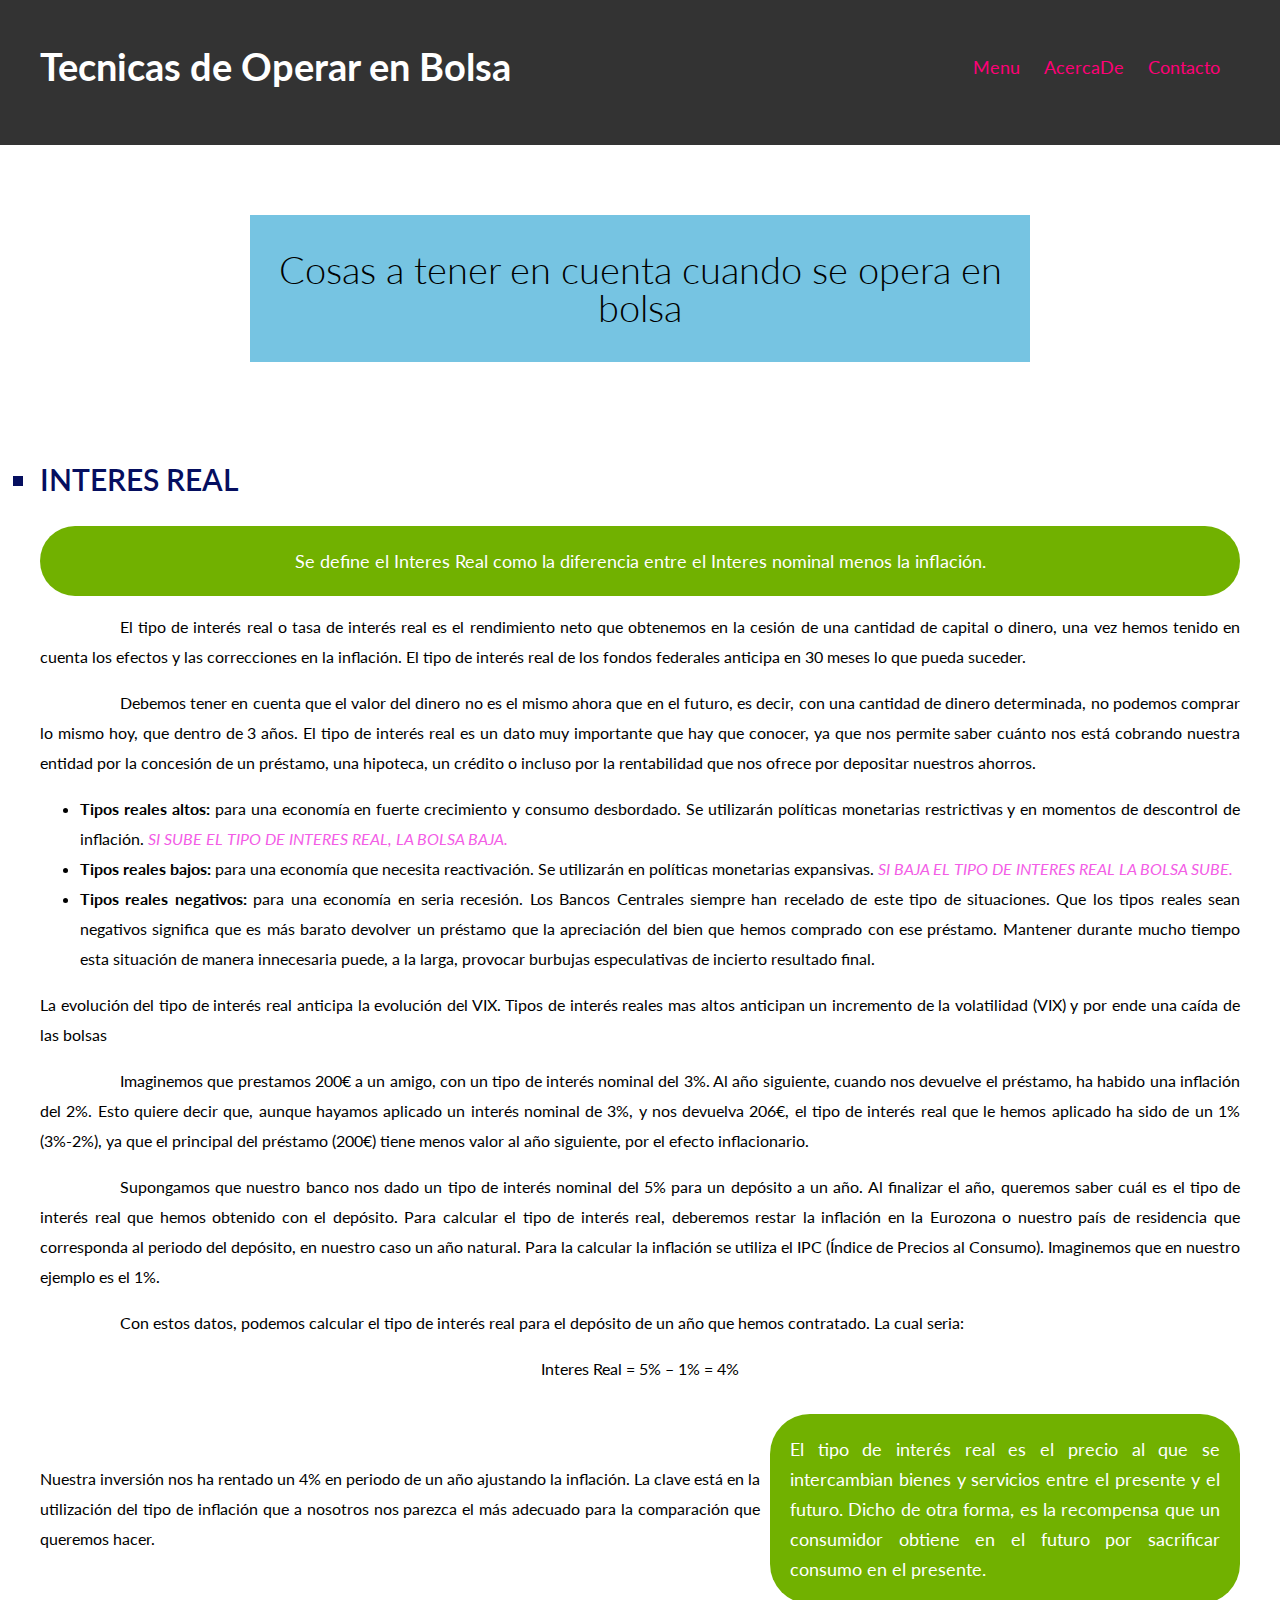
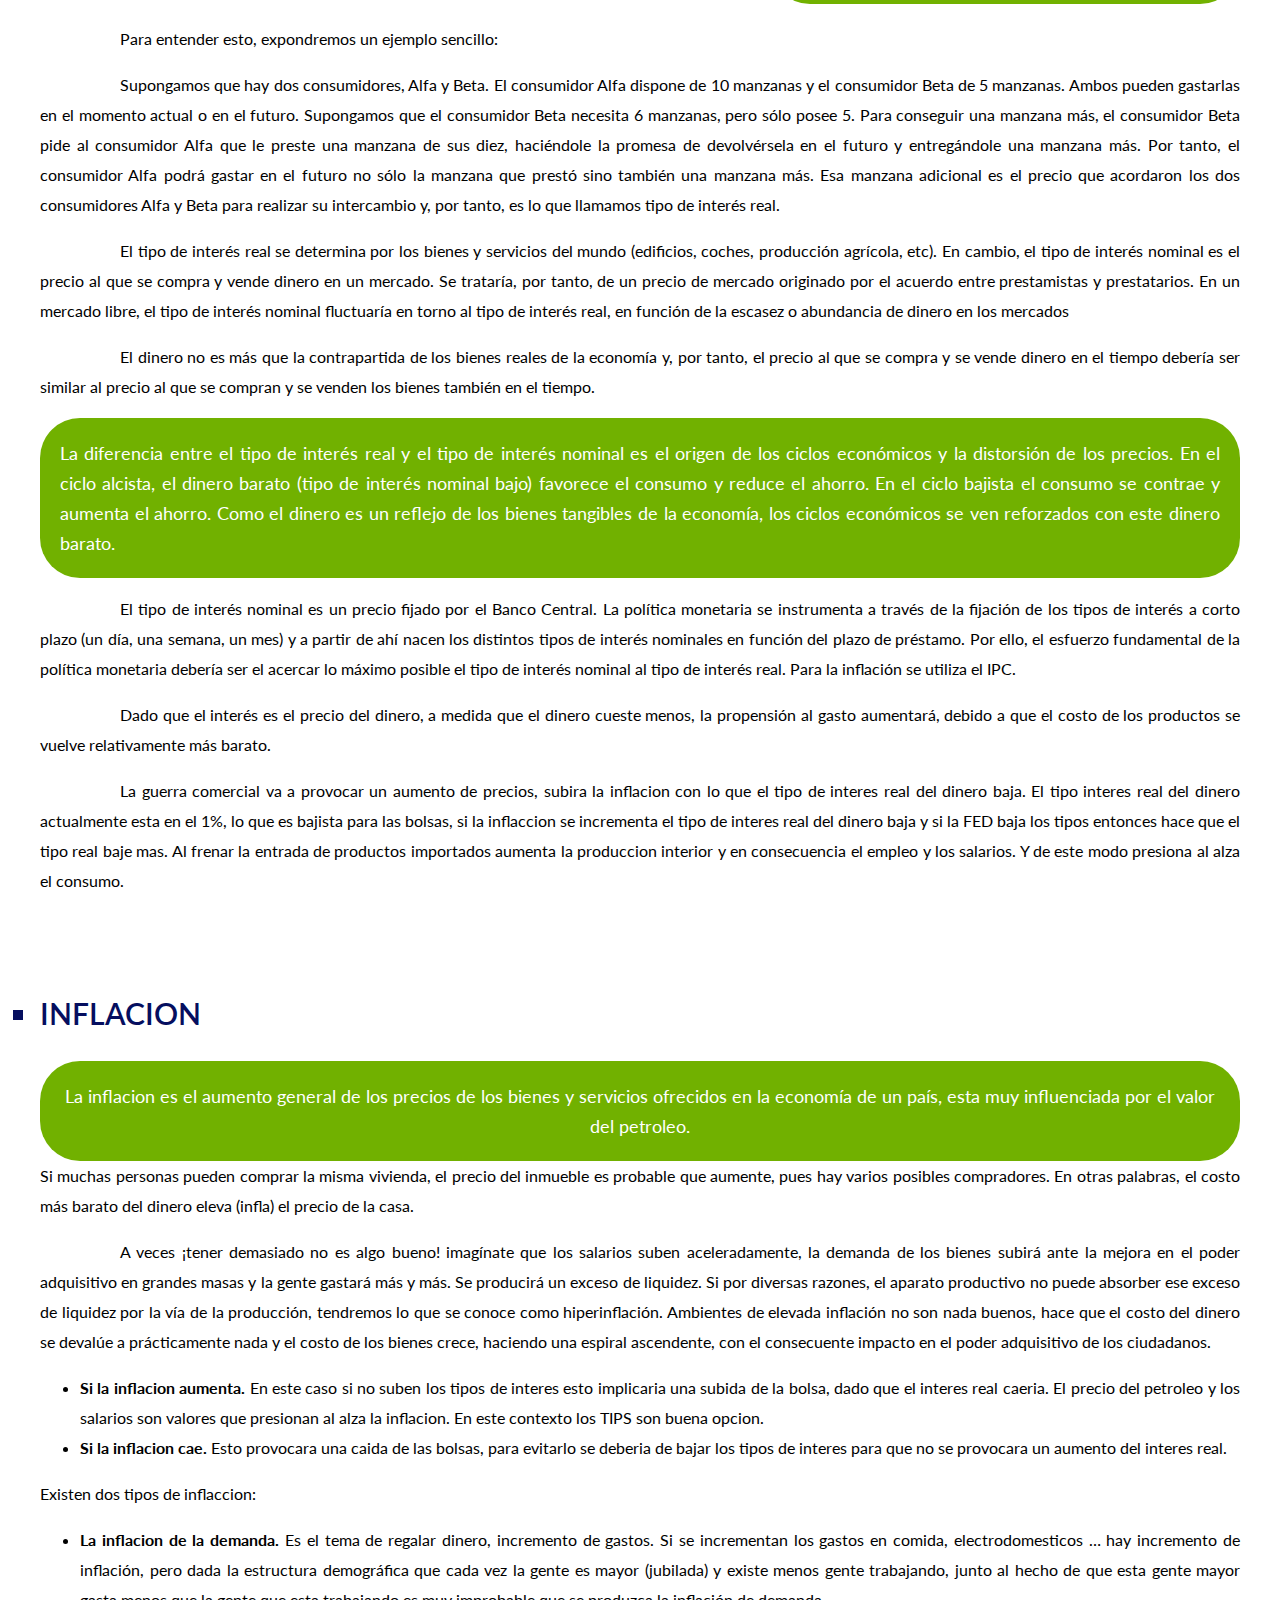
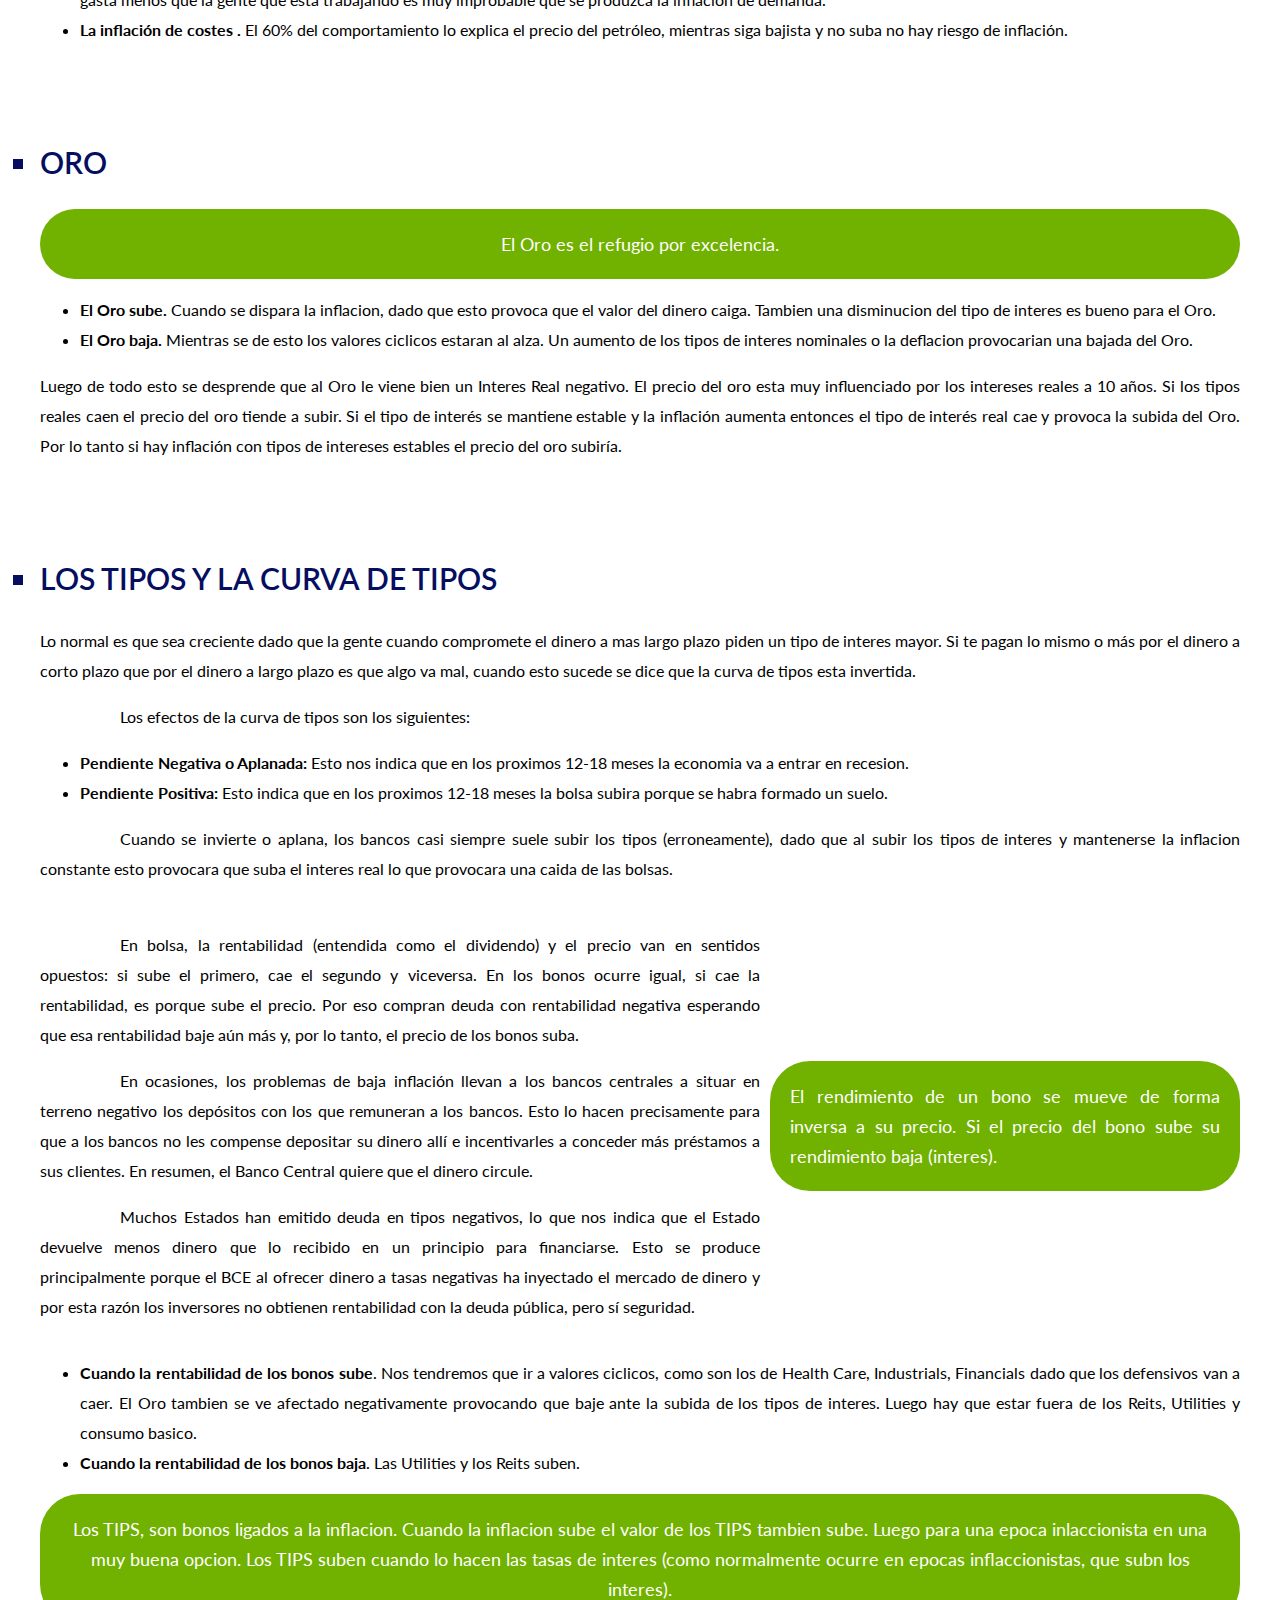
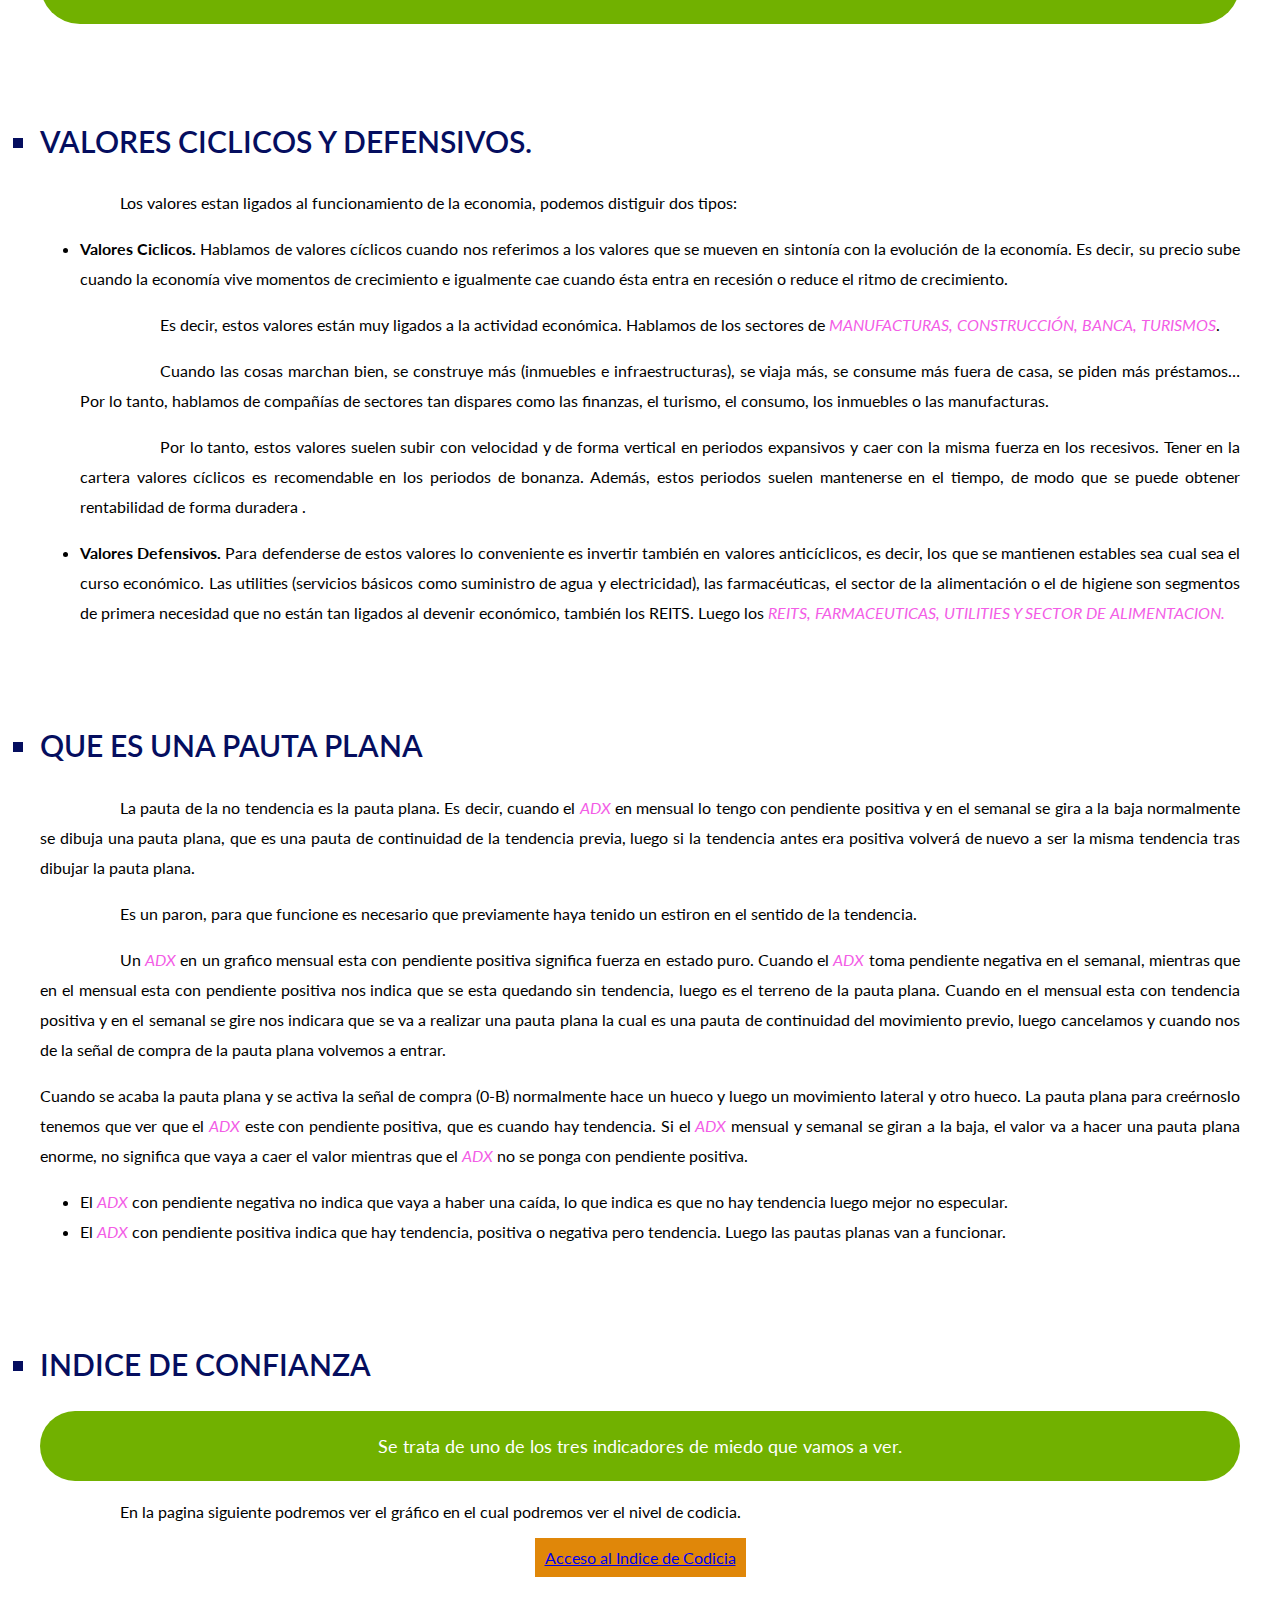
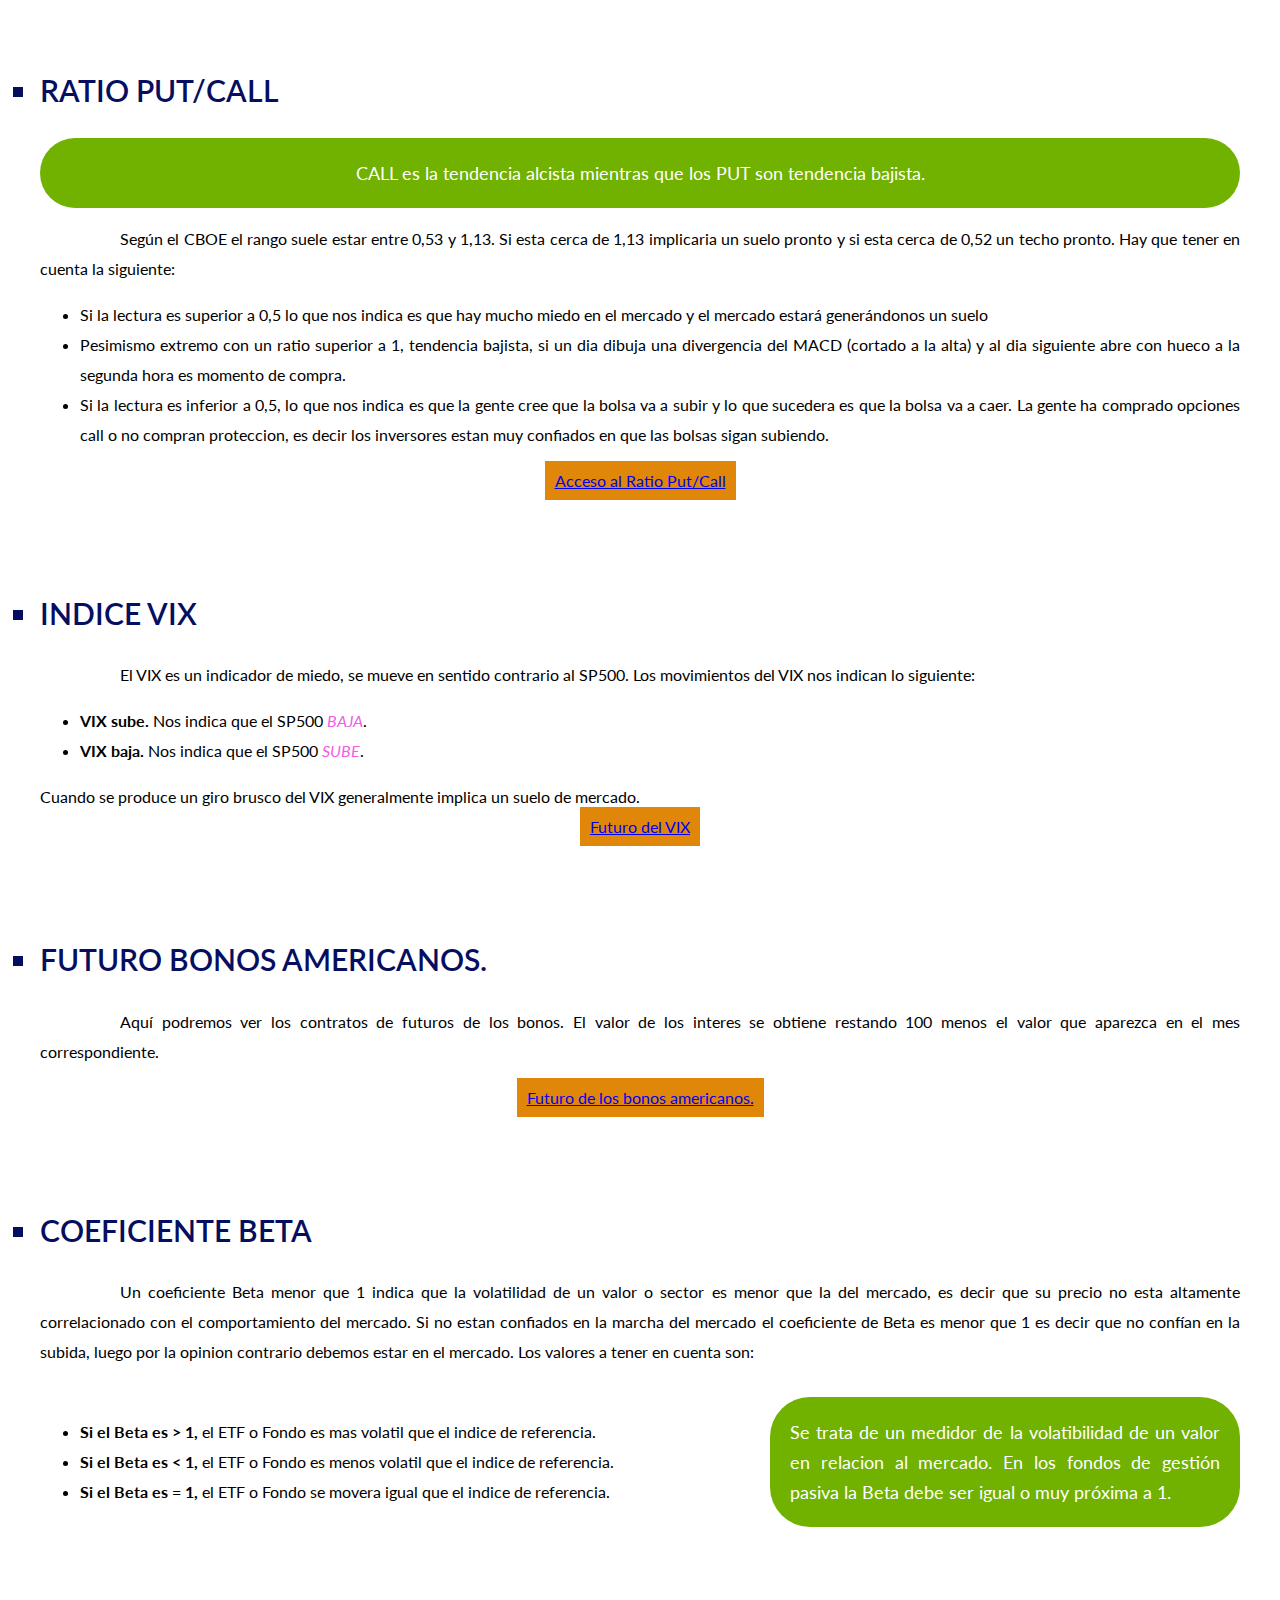
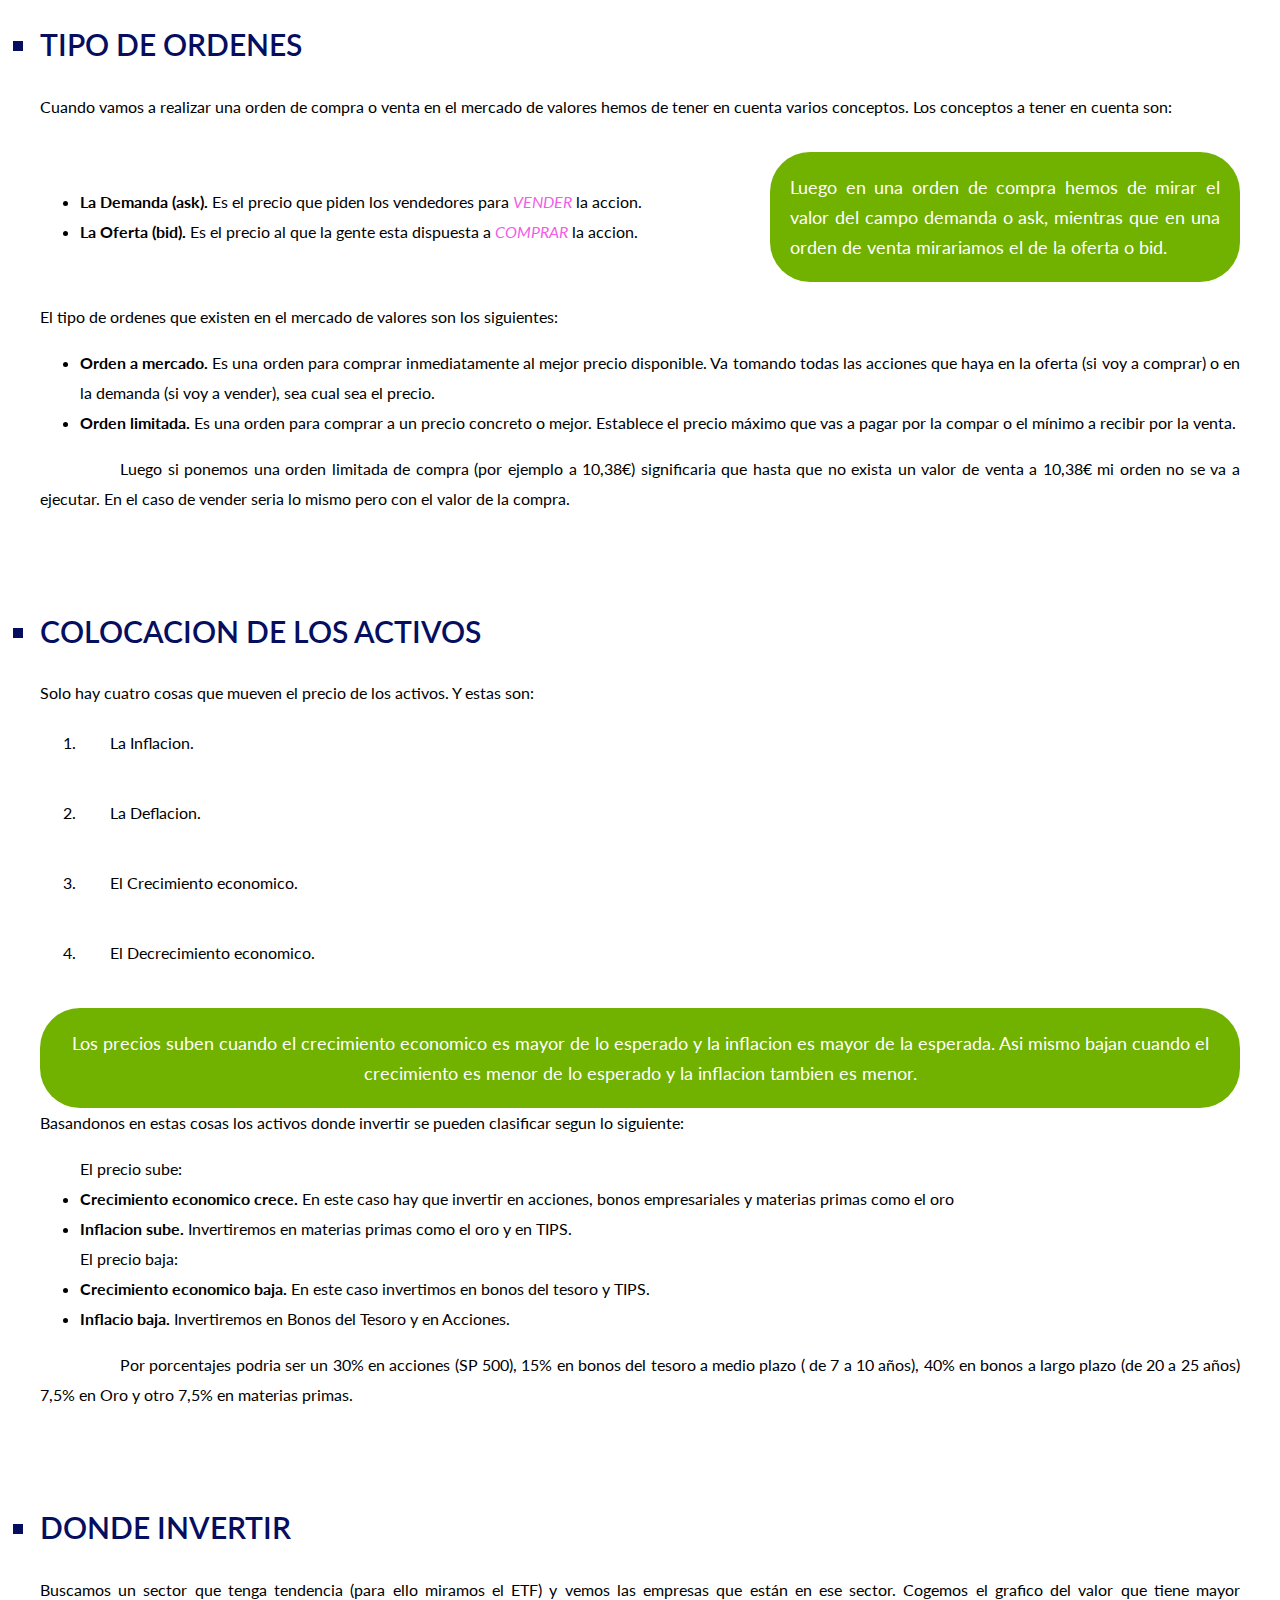
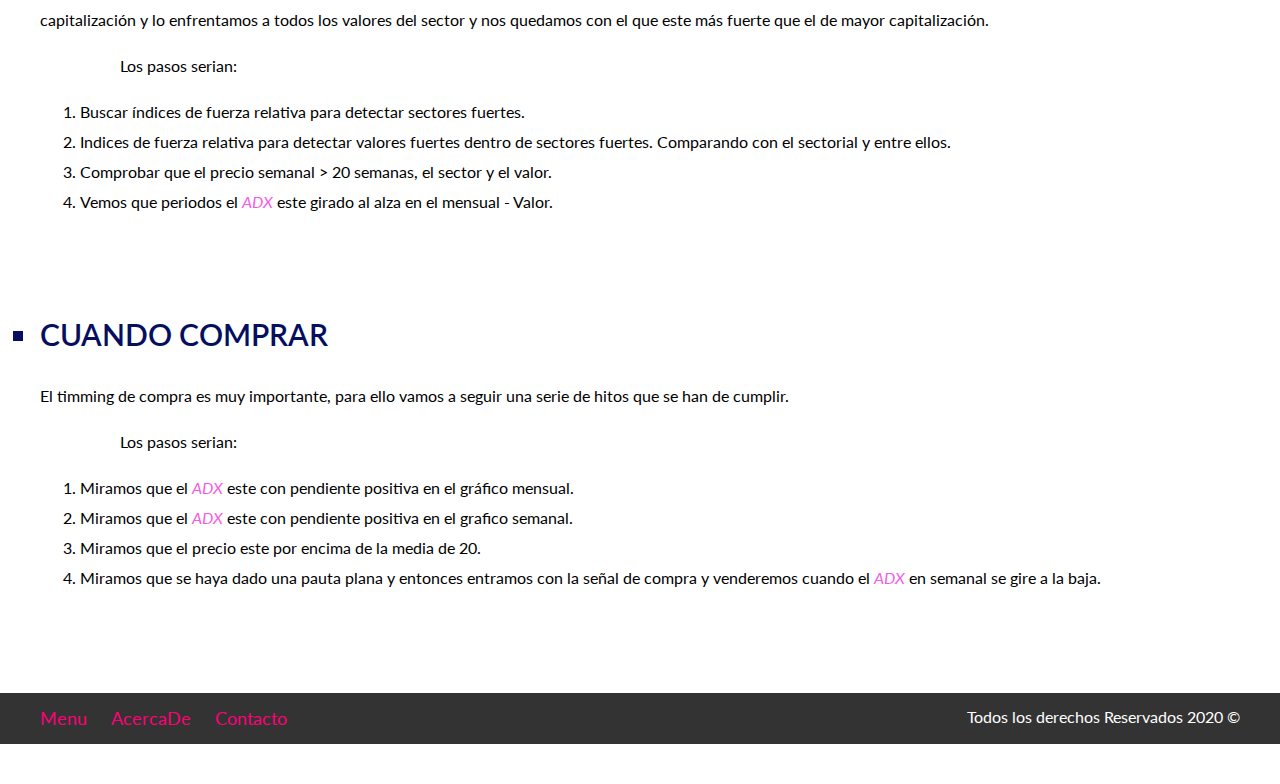
<file: tecnicas.html>
<!DOCTYPE html>
<html lang="en">
<head>
    <meta charset="UTF-8">
    <meta name="viewport" content="width=device-width, initial-scale=1.0">
    <title>Tecnicas De Operar En Bolsa</title>
    <link href="https://fonts.googleapis.com/css?family=Lato:300,400,700,900&display=swap" rel="stylesheet">
    <!--fuente extraida de google fonts-->
    <link rel="stylesheet" href="css/normalize.css">
    <link rel="stylesheet" href="css/estilo.css">
</head>
<body>
    <header class="header">
        <div class="contenedor linea">
            <h1 id="tecnica">Tecnicas de Operar en Bolsa</h1>
            <nav class="navegacion">
                <a href="index.html">Menu</a>
                <a href="acerca.html">AcercaDe</a>
                <a href="contacto.html">Contacto</a>
    
            </nav>
    
        </div>
    
    </header>

<div class="titulo">
    <h1>Cosas a tener en cuenta cuando se opera en bolsa</h1>
</div>
 
<section id="interes_real" class="enunciado">
    <ul>
        <li id="titular" type="square">Interes Real</li>
    </ul>

    <blockquote class="parrafo">

        <div class="testimonial">
            <center>
                Se define el Interes Real como la diferencia entre el Interes nominal menos la inflación.
            </center>
        </div>



        <p>El tipo de interés real o tasa de interés real es el rendimiento neto que obtenemos en la cesión de
            una cantidad de capital o dinero, una vez hemos tenido en cuenta los efectos y las correcciones en
            la inflación. El tipo de interés real de los fondos federales anticipa en 30 meses lo que pueda suceder.
        </p>

        <p>Debemos tener en cuenta que el valor del dinero no es el mismo ahora que en el futuro, es decir,
            con una cantidad de dinero determinada, no podemos comprar lo mismo hoy, que dentro de 3 años.
            El tipo de interés real es un dato muy importante que hay que conocer, ya que nos permite saber
            cuánto nos está cobrando nuestra entidad por la concesión de un préstamo, una hipoteca, un crédito
            o incluso por la rentabilidad que nos ofrece por depositar nuestros ahorros.</p>
        <ul>
            <li><b>Tipos reales altos:</b> para una economía en fuerte crecimiento y consumo desbordado. Se
                utilizarán políticas monetarias restrictivas y en momentos de descontrol de inflación.
                <span>Si sube el tipo de interes real, la bolsa baja.</span></li>
            <li><b>Tipos reales bajos:</b> para una economía que necesita reactivación. Se utilizarán en políticas
                monetarias expansivas. <span>Si baja el tipo de interes real la bolsa sube.</span></li>
            <li><b>Tipos reales negativos:</b> para una economía en seria recesión. Los Bancos Centrales siempre
                han recelado de este tipo de situaciones. Que los tipos reales sean negativos significa
                que es más barato devolver un préstamo que la apreciación del bien que hemos comprado con
                ese préstamo. Mantener durante mucho tiempo esta situación de manera innecesaria puede, a
                la larga, provocar burbujas especulativas de incierto resultado final.</li>
        </ul>
    La evolución del tipo de interés real anticipa la evolución del VIX. Tipos de interés reales mas altos
            anticipan un incremento de la volatilidad (VIX) y por ende una caída de las bolsas
        <p>Imaginemos que prestamos 200€ a un amigo, con un tipo de interés nominal del 3%. Al año siguiente,
            cuando nos devuelve el préstamo, ha habido una inflación del 2%. Esto quiere decir que, aunque
            hayamos aplicado un interés nominal de 3%, y nos devuelva 206€, el tipo de interés real que le
            hemos aplicado ha sido de un 1% (3%-2%), ya que el principal del préstamo (200€) tiene menos valor
            al año siguiente, por el efecto inflacionario.</p>
        <p>
            Supongamos que nuestro banco nos dado un tipo de interés nominal del 5% para un depósito a un año. Al
            finalizar el año, queremos saber cuál es el tipo de interés real que hemos obtenido con el depósito.
            Para calcular el tipo de interés real, deberemos restar la inflación en la Eurozona o nuestro país de
            residencia que corresponda al periodo del depósito, en nuestro caso un año natural.
            Para la calcular la inflación se utiliza el IPC (Índice de Precios al Consumo). Imaginemos que en nuestro
            ejemplo es el 1%.
        </p>
        <p>Con estos datos, podemos calcular el tipo de interés real para el depósito de un año que hemos contratado.
            La cual seria:
            <center>Interes Real = 5% – 1% = 4%</center>
        </p>
        <div class="bonito">
            <div class="bonito-1">
                Nuestra inversión nos ha rentado un 4% en periodo de un año ajustando la inflación. La clave está en
                    la
                    utilización del tipo de inflación que a nosotros nos parezca el más adecuado para la comparación que
                    queremos
                    hacer.
                
            </div>
            <div class="testimoniales">
                <div class="testimonial">

                    <blockquoute>
                        El tipo de interés real es el precio al que se intercambian bienes y servicios entre
                        el presente y el futuro. Dicho de otra forma, es la recompensa que un consumidor
                        obtiene en el futuro por sacrificar consumo en el presente.
                    </blockquoute>


                </div>
            </div>
        </div>


        <p> Para entender esto, expondremos un ejemplo sencillo:</p>
        <p>
            Supongamos que hay dos consumidores, Alfa y Beta. El consumidor Alfa dispone de 10 manzanas y el consumidor
            Beta de 5 manzanas. Ambos pueden gastarlas en el momento actual o en el futuro. Supongamos que el consumidor
            Beta necesita 6 manzanas, pero sólo posee 5. Para conseguir una manzana más, el consumidor Beta pide al
            consumidor Alfa que le preste una manzana de sus diez, haciéndole la promesa de devolvérsela en el futuro y
            entregándole una manzana más. Por tanto, el consumidor Alfa podrá gastar en el futuro no sólo la manzana que
            prestó sino también una manzana más. Esa manzana adicional es el precio que acordaron los dos consumidores
            Alfa y Beta para realizar su intercambio y, por tanto, es lo que llamamos tipo de interés real.
        </p>
        <p>El tipo de interés real se determina por los bienes y servicios del mundo (edificios, coches,
            producción agrícola, etc). En cambio, el tipo de interés nominal es el precio al que se compra
            y vende dinero en un mercado. Se trataría, por tanto, de un precio de mercado originado por el
            acuerdo entre prestamistas y prestatarios. En un mercado libre, el tipo de interés nominal
            fluctuaría en torno al tipo de interés real, en función de la escasez o abundancia de dinero
            en los mercados</p>
        <p>El dinero no es más que la contrapartida de los bienes reales de la economía y, por tanto, el
            precio al que se compra y se vende dinero en el tiempo debería ser similar al precio al que se
            compran y se venden los bienes también en el tiempo.</p>

        <div class="testimonial">

            <blockquoute>
                La diferencia entre el tipo de interés real y el tipo de interés nominal es el origen
                de los ciclos económicos y la distorsión de los precios.
                En el ciclo alcista, el dinero barato (tipo de interés nominal bajo) favorece el consumo
                y reduce el ahorro. En el ciclo bajista el consumo se contrae y aumenta el ahorro. Como
                el dinero es un reflejo de los bienes tangibles de la economía, los ciclos económicos se
                ven reforzados con este dinero barato.
            </blockquoute>


        </div>
        <p>El tipo de interés nominal es un precio fijado por el Banco Central. La política monetaria
            se instrumenta a través de la fijación de los tipos de interés a corto plazo (un día,
            una semana, un mes) y a partir de ahí nacen los distintos tipos de interés nominales en
            función del plazo de préstamo.
            Por ello, el esfuerzo fundamental de la política monetaria debería ser el acercar lo máximo
            posible el tipo de interés nominal al tipo de interés real. Para la inflación se utiliza el
            IPC.
        </p>
        <p>Dado que el interés es el precio del dinero, a medida que el dinero cueste menos, la
            propensión al gasto aumentará, debido a que el costo de los productos se vuelve
            relativamente más barato.</p>

        <p>La guerra comercial va a provocar un aumento de precios, subira la inflacion con lo que
            el tipo de interes real del dinero baja.
            El tipo interes real del dinero actualmente esta en el 1%, lo que es bajista para las 
            bolsas, si la inflaccion se incrementa el tipo de interes real del dinero baja y si la FED baja 
            los tipos entonces hace que el tipo real baje mas.

            Al frenar la entrada de productos importados aumenta la produccion interior y en consecuencia el 
            empleo y los salarios. Y de este modo presiona al alza el consumo.
        </p>

    </blockquote>
</section>


<section id="inflacion" class="enunciado">
    <ul>
        <li id="titular" type="square">inflacion</li>
    </ul>

    <blockquote class="parrafo">

        <div class="testimonial">
            <center>
                La inflacion es el aumento general de los precios de los bienes y 
                servicios ofrecidos en la economía de un país, esta muy influenciada por el valor del
                petroleo.
            </center>
        </div>
        Si muchas personas pueden comprar la misma vivienda, el precio del inmueble es probable que aumente, pues hay varios posibles compradores. 
        En otras palabras, el costo más barato del dinero eleva (infla) el precio de la casa.
        <p>A veces ¡tener demasiado no es algo bueno! imagínate que los salarios suben aceleradamente, 
            la demanda de los bienes subirá ante la mejora en el poder adquisitivo en grandes masas y la gente 
            gastará más y más. Se producirá un exceso de liquidez.

            Si por diversas razones, el aparato productivo no puede absorber ese exceso de liquidez por la vía 
            de la producción, tendremos lo que se conoce como hiperinflación.
            
            Ambientes de elevada inflación no son nada buenos, hace que el costo del dinero se devalúe a 
            prácticamente nada y el costo de los bienes crece, haciendo una espiral ascendente, con el 
            consecuente impacto en el poder adquisitivo de los ciudadanos.
            </p>
        <ul>
            <li><b>Si la inflacion aumenta.</b> En este caso si no suben los tipos de interes esto implicaria
            una subida de la bolsa, dado que el interes real caeria. El precio del petroleo y los salarios 
        son valores que presionan al alza la inflacion. En este contexto los TIPS son buena opcion.</li>
            <li><b>Si la inflacion cae.</b> Esto provocara una caida de las bolsas, para evitarlo se deberia 
                de bajar los tipos de interes para que no se provocara un aumento del interes real.</li>
            
        </ul>
Existen dos tipos de inflaccion:
<ul>
    <li><b>La inflacion de la demanda.</b> Es el tema de regalar dinero, incremento de gastos. Si se 
        incrementan los gastos en comida, electrodomesticos … hay incremento de inflación, pero dada la 
        estructura demográfica que cada vez la gente es mayor (jubilada) y existe menos gente trabajando, 
        junto al hecho de que esta gente mayor gasta menos que la gente que esta trabajando es muy improbable 
        que se produzca la inflación de demanda.</li>
    <li><b>La inflación de costes .</b> El 60% del comportamiento lo explica el precio del petróleo, mientras 
        siga bajista y no suba no hay riesgo de inflación.</li>
    
</ul>

    </blockquote>
</section>

<section id="oro" class="enunciado">
    <ul>
        <li id="titular" type="square">oro</li>
    </ul>

    <blockquote class="parrafo">

        <div class="testimonial">
            <center>
                El Oro es el refugio por excelencia.
            </center>
        </div>
        <ul>
            <li><b>El Oro sube.</b> Cuando se dispara la inflacion, dado que esto provoca que el valor 
                del dinero caiga. Tambien una disminucion del tipo de interes es bueno para el Oro.</li>
            <li><b>El Oro baja.</b> Mientras se de esto los valores ciclicos estaran al alza. Un aumento 
            de los tipos de interes nominales o la deflacion provocarian una bajada del Oro.</li>
        </ul>
        Luego de todo esto se desprende que al Oro le viene bien un Interes Real negativo.
        El precio del oro esta muy influenciado por los intereses reales a 10 años. Si los tipos reales 
        caen el precio del oro tiende a subir. Si el tipo de interés se mantiene estable y la inflación 
        aumenta entonces el tipo de interés real cae y provoca la subida del Oro. Por lo tanto si hay 
        inflación con tipos de intereses estables el precio del oro subiría.
    </blockquote>
</section>


<section id="tipos" class="enunciado">
    <ul>
        <li id="titular" type="square">Los Tipos y la curva de tipos</li>
    </ul>

    <blockquote class="parrafo">
        Lo normal es que sea creciente dado que la gente cuando compromete el dinero a mas largo plazo piden un tipo de interes mayor.
        Si te pagan lo mismo o más por el dinero a corto plazo que por el dinero a largo plazo es que algo va mal, cuando esto sucede se dice que la curva de tipos esta invertida.
        
       <p>Los efectos de la curva de tipos son los siguientes:</p>
        <ul>
            <li><b>Pendiente Negativa o Aplanada:</b> Esto nos indica que en los proximos 12-18 meses la economia va a 
                entrar en recesion.</li>
            <li><b>Pendiente Positiva:</b> Esto indica que en los proximos 12-18 meses la bolsa subira porque 
                se habra formado un suelo.</li>
        </ul>
        <p>Cuando se invierte o aplana, los bancos casi siempre suele subir los tipos (erroneamente), dado 
            que al subir los tipos de interes y mantenerse la inflacion constante esto provocara que suba el 
            interes real lo que provocara una caida de las bolsas.
        </p>
        <div class="bonito">
            <div class="bonito-1">
                <p>En bolsa, la rentabilidad (entendida como el dividendo) y el precio van en sentidos opuestos: si
                    sube el primero, cae el segundo y viceversa. En los bonos ocurre igual, si cae la rentabilidad,
                    es porque sube el precio. Por eso compran deuda con rentabilidad negativa esperando que esa
                    rentabilidad baje aún más y, por lo tanto, el precio de los bonos suba.</p>
                <p>En ocasiones, los problemas de baja inflación llevan a los bancos centrales a situar en terreno
                    negativo los depósitos con los que remuneran a los bancos. Esto lo hacen precisamente para que
                    a los bancos no les compense depositar su dinero allí e incentivarles a conceder más préstamos
                    a sus clientes. En resumen, el Banco Central quiere que el dinero circule.</p>
                <p> Muchos Estados han emitido deuda en tipos negativos, lo que nos indica que el Estado devuelve
                    menos dinero que lo recibido en un principio para financiarse. Esto se produce principalmente
                    porque el BCE al ofrecer dinero a tasas negativas ha inyectado el mercado de dinero y por esta
                    razón los inversores no obtienen rentabilidad con la deuda pública, pero sí seguridad.</p>
            </div>
            <div class="testimoniales">
                <div class="testimonial">
                    <blockquoute>
                        El rendimiento de un bono se mueve de forma inversa a su precio. Si el precio del bono
                        sube su rendimiento baja (interes).
                    </blockquoute>
                </div>
            </div>
        </div>
        <ul>
            <li><b>Cuando la rentabilidad de los bonos sube</b>. Nos tendremos que ir a valores ciclicos, como son 
                los de Health Care, Industrials, Financials dado que los defensivos van a caer. El Oro tambien se 
                ve afectado negativamente provocando que baje ante la subida de los tipos de interes. Luego 
                hay que estar fuera de los Reits, Utilities y consumo basico.
            </li>
            <li><b>Cuando la rentabilidad de los bonos baja</b>. Las Utilities y los Reits suben.</li>
        </ul>
        <div class="testimonial">
            <center>
                Los TIPS, son bonos ligados a la inflacion. Cuando la inflacion sube el valor de los TIPS tambien 
                sube. Luego para una epoca inlaccionista en una muy buena opcion. Los TIPS suben cuando lo hacen 
                las tasas de interes (como normalmente ocurre en epocas inflaccionistas, que subn los interes).
            </center>
        </div>
    </blockquote>
</section>


<section id="valores_clicos_defensivos" class="enunciado">
    <ul>
        <li id="titular" type="square">valores ciclicos y defensivos.</li>
    </ul>

    <blockquote  class="parrafo">
        <p>Los valores estan ligados al funcionamiento de la economia, podemos distiguir dos tipos:</p>
        <ul>
            <li><b>Valores Ciclicos. </b>Hablamos de valores cíclicos cuando nos referimos a los valores 
                que se mueven en sintonía con la evolución de la economía. Es decir, su precio sube cuando 
                la economía vive momentos de crecimiento e igualmente cae cuando ésta entra en recesión o 
                reduce el ritmo de crecimiento.
                <p>Es decir, estos valores están muy ligados a la actividad económica. Hablamos de los 
                    sectores de <span>manufacturas, construcción, banca, turismos</span>.</p>
            
            <p>Cuando las cosas marchan bien, se construye más (inmuebles e infraestructuras), 
                se viaja más, se consume más fuera de casa, se piden más préstamos… Por lo tanto, hablamos 
                de compañías de sectores tan dispares como las finanzas, el turismo, el consumo, los 
                inmuebles o las manufacturas.</p>
            <p>Por lo tanto, estos valores suelen subir con velocidad y de forma vertical en periodos 
                expansivos y caer con la misma fuerza en los recesivos.
            Tener en la cartera valores cíclicos es recomendable en los periodos de bonanza. Además, 
            estos periodos suelen mantenerse en el tiempo, de modo que se puede obtener rentabilidad de 
            forma duradera
            .</p></li>
            <li><b>Valores Defensivos. </b>Para defenderse de estos valores lo conveniente es invertir 
                también en valores anticíclicos, es decir, los que se mantienen estables sea cual sea 
                el curso económico. Las utilities (servicios básicos como suministro de agua y electricidad), 
                las farmacéuticas, el sector de la alimentación o el de higiene son segmentos de primera 
                necesidad que no están tan ligados al devenir económico, también los REITS. Luego los <span>
                reits, farmaceuticas, utilities y sector de alimentacion.
                </span></li>
        </ul>
    </blockquote>
</section>


<section id="pauta_plana" class="enunciado">
    <ul>
        <li id="titular" type="square">Que es una Pauta Plana</li>
    </ul>

    <blockquote class="parrafo">
        <p>La pauta de la no tendencia es la pauta plana. Es decir, cuando el <span>ADX</span> en mensual lo tengo
            con pendiente positiva y en el semanal se gira a la baja normalmente se dibuja una pauta plana, que es
            una pauta de continuidad de la tendencia previa, luego si la tendencia antes era positiva volverá de
            nuevo a ser la misma tendencia tras dibujar la pauta plana.</p>
       
            <p>Es un paron, para que funcione es necesario que previamente haya tenido un estiron en el 
                sentido de la tendencia.</p>
                <p>Un <span>adx</span> en un grafico mensual esta con pendiente positiva significa fuerza en estado puro.
                    Cuando el <span>adx</span> toma pendiente negativa en el semanal, mientras que en el mensual esta con 
                    pendiente positiva nos indica que se esta quedando sin tendencia, luego es el terreno de la pauta plana. 
                    Cuando en el mensual esta con tendencia positiva y en el semanal se gire nos indicara que se va a realizar 
                    una pauta plana la cual es una pauta de continuidad del movimiento previo, luego cancelamos y cuando nos de la señal de 
                    compra de la pauta plana volvemos a entrar.</p>
                
            Cuando se acaba la pauta plana y se activa la señal de compra (0-B) normalmente hace un hueco y 
            luego un movimiento lateral y otro hueco.
            La pauta plana para creérnoslo tenemos que ver que el <span>ADX</span> este con pendiente 
            positiva, que es cuando hay tendencia.
            Si el <span>ADX</span> mensual y semanal se giran a la baja, el valor va a hacer una pauta plana 
            enorme, no significa que vaya a caer el valor mientras que el <span>ADX</span> no se ponga con 
            pendiente positiva.
        
        <ul>
       <li>El <span>ADX</span> con pendiente negativa no indica que vaya a haber una caída, lo que indica es que no hay tendencia luego
        mejor no especular.</li>
        <li>El <span>ADX</span> con pendiente positiva indica que hay tendencia, positiva o negativa pero tendencia. Luego 
        las pautas planas van a funcionar.</li>
    </ul>


    </blockquote>
</section>

<section id="indiceconfianza" class="enunciado">
    <ul>
        <li id="titular" type="square">Indice de Confianza</li>
    </ul>

    <blockquote class="parrafo">

        <div class="testimonial">
            <center>
               Se trata de uno de los tres indicadores de miedo que vamos a ver.
            </center>
        </div>

        <p>En la pagina siguiente podremos ver el gráfico en el cual podremos ver el nivel de 
            codicia.
        <center> <!-- Con el atributo target="_blank" forzamos a abrir el link en otra pestaña distinta-->
        <a target="_blank" href="https://money.cnn.com/data/fear-and-greed/" class="tecnicas-amarillo">Acceso al Indice de Codicia</a>
    </center>
    </blockquote>
</section>



<section id="ratioputcall" class="enunciado">
    <ul>
        <li id="titular" type="square">ratio put/call</li>
    </ul>

    <blockquote class="parrafo">

        <div class="testimonial">
            <center>
                CALL es la tendencia alcista mientras que los PUT son tendencia bajista.
            </center>
        </div>

        <p>Según el CBOE el rango suele estar entre 0,53 y 1,13. Si esta cerca de 1,13 implicaria
            un suelo pronto y si esta cerca de 0,52 un techo pronto. Hay que tener en cuenta la siguiente:</p>
        <ul>
            <li>Si la lectura es superior a 0,5 lo que nos indica es que hay mucho miedo en el mercado y el mercado
                estará generándonos un suelo</li>
            <li>Pesimismo extremo con un ratio superior a 1, tendencia bajista, si un dia dibuja una
                divergencia del MACD (cortado a la alta) y al dia siguiente abre con hueco a la segunda
                hora es momento de compra.</li>
            <li>Si la lectura es inferior a 0,5, lo que nos indica es que la gente cree que la bolsa
                va a subir y lo que sucedera es que la bolsa va a caer. La gente ha comprado opciones 
            call o no compran proteccion, es decir los inversores estan muy confiados en que las bolsas 
        sigan subiendo.</li>
        </ul>
        <center> <!-- Con el atributo target="_blank" forzamos a abrir el link en otra pestaña distinta-->
        <a target="_blank" href="https://www.stockcharts.com/h-sc/ui?s=$CPCE" class="tecnicas-amarillo">Acceso al Ratio Put/Call</a>
    </center>
    </blockquote>
</section>

<section id="vix" class="enunciado">
    <ul>
        <li id="titular" type="square">Indice VIX</li>
    </ul>

    <blockquote class="parrafo">
        <p>El VIX es un indicador de miedo, se mueve en sentido contrario al SP500. Los movimientos del VIX
            nos indican lo siguiente:</p>
        <ul>
            <li><b>VIX sube. </b>Nos indica que el SP500 <span>baja</span>.</li>
            <li><b>VIX baja. </b>Nos indica que el SP500 <span>sube</span>.</li>
        </ul>
        Cuando se produce un giro brusco del VIX generalmente implica un suelo de mercado.

        <center> <!-- Con el atributo target="_blank" forzamos a abrir el link en otra pestaña distinta-->
            <a target="_blank" href="vixcentral.com" class="tecnicas-amarillo">Futuro del VIX</a>
        </center>
      </blockquote>
</section>


<section id="futurosbonos" class="enunciado">
    <ul>
        <li id="titular" type="square">Futuro bonos americanos.</li>
    </ul>

    <blockquote class="parrafo">
        <p>Aquí podremos ver los contratos de futuros de los bonos. El valor de los interes se 
            obtiene restando 100 menos el valor que aparezca en el mes correspondiente.
        </p>
       
        <center> <!-- Con el atributo target="_blank" forzamos a abrir el link en otra pestaña distinta-->
            <a target="_blank" href="https://cmegroup.com/trading/interest-rates/stir/30-day-federal-fund.html" class="tecnicas-amarillo">Futuro de los 
            bonos americanos.</a>
        </center>
      </blockquote>
</section>








<section id="coeficientebeta" class="enunciado">
    <ul>
        <li id="titular" type="square">coeficiente beta</li>
    </ul>

    <blockquote class="parrafo">
        <p>Un coeficiente Beta menor que 1 indica que la volatilidad de un valor o sector es menor que la
            del mercado, es decir que su precio no esta altamente correlacionado con el comportamiento del
            mercado. Si no estan confiados en la marcha del mercado el coeficiente de Beta es menor que 1
            es decir que no confían en la subida, luego por la opinion contrario debemos estar en el mercado.
            Los valores a tener en cuenta son:</p>
        <div class="bonito">
            <div class="bonito-1">
                <ul>
                    <li><b>Si el Beta es > 1, </b> el ETF o Fondo es mas volatil que el indice de referencia.</li>
                    <li><b>Si el Beta es < 1, </b> el ETF o Fondo es menos volatil que el indice de referencia.</li>
                    <li><b>Si el Beta es = 1, </b> el ETF o Fondo se movera igual que el indice de referencia.</li>
                </ul>
            </div>
            <div class="testimoniales">
                <div class="testimonial">
                    <blockquoute> Se trata de un medidor de la volatibilidad de un valor en relacion al mercado.
                        En los fondos de gestión pasiva la Beta debe ser igual o muy próxima a 1.</blockquoute>
                </div>
            </div>
        </div>

    </blockquote>
</section>

<section id="tipodeordenes" class="enunciado">
    <ul>
        <li id="titular" type="square">Tipo de ordenes</li>
    </ul>

    <blockquote class="parrafo">
        Cuando vamos a realizar una orden de compra o venta en el mercado de valores hemos de tener en 
            cuenta varios conceptos. Los conceptos a tener en cuenta son:
        <div class="bonito">
            <div class="bonito-1">
                <ul>
                    <li><b>La Demanda (ask). </b>Es el precio que piden los vendedores para <span>vender</span> la accion.</li>
                    <li><b>La Oferta (bid). </b>Es el precio al que la gente esta dispuesta a <span>comprar</span> la accion.</li>
                </ul>
            </div>
            <div class="testimoniales">
                <div class="testimonial">
                    <blockquoute>Luego en una orden de compra hemos de mirar el valor del campo demanda o ask, 
                        mientras que en una orden de venta mirariamos el de la oferta o bid.</blockquoute>
                </div>
            </div>
        </div>
        El tipo de ordenes que existen en el mercado de valores son los siguientes:
        <ul>
            <li><b>Orden a mercado.</b> Es una orden para comprar inmediatamente al mejor precio disponible. 
                Va tomando todas las acciones que haya en la oferta (si voy a comprar) o en la demanda (si voy 
                a vender), sea cual sea el precio.</li>
            <li><b>Orden limitada.</b> Es una orden para comprar a un precio concreto o mejor. Establece 
            el precio máximo que vas a pagar por la compar o el mínimo a recibir por la venta.</li>
        </ul>

        <p>Luego si ponemos una orden limitada de compra (por ejemplo a 10,38€) significaria que hasta que 
            no exista un valor de venta a 10,38€ mi orden no se va a ejecutar. En el caso de vender seria 
        lo mismo pero con el valor de la compra. </p>
    </blockquote>
</section>


<section id="colocacionactivos" class="enunciado">
    <ul>
        <li id="titular" type="square">Colocacion de los Activos</li>
    </ul>

    <blockquote class="parrafo">
        Solo hay cuatro cosas que mueven el precio de los activos. Y estas son:
        <div class="lista">
        <ol>
            <li>La Inflacion.</li>
            <li>La Deflacion.</li>
            <li>El Crecimiento economico.</li>
            <li>El Decrecimiento economico.</li>
        </ol>
        </div>
        <div class="testimonial">
            <center>
                Los precios suben cuando el crecimiento economico es mayor de lo esperado y la inflacion es 
                mayor de la esperada. Asi mismo bajan cuando el crecimiento es menor de lo esperado y la inflacion 
                tambien es menor.
            </center>
        </div>
        Basandonos en estas cosas los activos donde invertir se pueden clasificar segun lo siguiente:

        <ul>
            El precio sube:
            <li><b>Crecimiento economico crece.</b> En este caso hay que invertir en acciones, bonos empresariales 
            y materias primas como el oro</li>
            <li><b>Inflacion sube.</b> Invertiremos en materias primas como el oro y en TIPS.</li>
            El precio baja:
            <li><b>Crecimiento economico baja.</b> En este caso invertimos en bonos del tesoro y TIPS.</li>
            <li><b>Inflacio baja.</b> Invertiremos en Bonos del Tesoro y en Acciones.</li>
        </ul>

        <p>Por porcentajes podria ser un 30% en acciones (SP 500), 15% en bonos del tesoro a medio plazo ( de 
            7 a 10 años), 40% en bonos a largo plazo (de 20 a 25 años) 7,5% en Oro y otro 7,5% en materias 
            primas. </p>
    </blockquote>
</section>

















<section id="dondeinvertir" class="enunciado">
    <ul>
        <li id="titular"type="square">Donde invertir</li>
    </ul>

    <blockquote class="parrafo">
        Buscamos un sector que tenga tendencia (para ello miramos el ETF) y vemos las empresas que están en ese
        sector. Cogemos el grafico del valor que tiene mayor capitalización y lo enfrentamos a todos los valores
        del sector y nos quedamos con el que este más fuerte que el de mayor capitalización.
        <p>Los pasos serian:</p>
        <ol>
            <li>Buscar índices de fuerza relativa para detectar sectores fuertes.</li>
            <li>Indices de fuerza relativa para detectar valores fuertes dentro de sectores fuertes. Comparando con el
                sectorial y entre ellos.</li>
            <li>Comprobar que el precio semanal > 20 semanas, el sector y el valor.</li>
            <li>Vemos que periodos el <span>ADX</span> este girado al alza en el mensual - Valor.</li>
        </ol>
    </blockquote>
</section>

<section id="cuandocomprar" class="enunciado">
    <ul>
        <li id="titular"type="square">Cuando Comprar</li>
    </ul>

    <blockquote class="parrafo">
        El timming de compra es muy importante, para ello vamos a seguir una serie de hitos que se han de 
        cumplir.
        <p>Los pasos serian:</p>
        <ol>
            <li>Miramos que el <span>adx</span> este con pendiente positiva en el gráfico mensual.</li>
            <li>Miramos que el <span>adx</span> este con pendiente positiva en el grafico semanal.</li>
            <li>Miramos que el precio este por encima de la media de 20.</li>
            <li>Miramos que se haya dado una pauta plana y entonces entramos con la señal de compra 
                y venderemos cuando el <span>adx</span> en semanal se gire a la baja.</li>
        </ol>
        
    </blockquote>
</section>


<footer class="site-footer  seccion">
    <div class="contenedor footer">

        <nav class="navegacion">
            <a href="index.html">Menu</a>
            <a href="acerca.html">AcercaDe</a>
            <a href="contacto.html">Contacto</a>

        </nav>
       <p class="copyright">Todos los derechos Reservados 2020 &copy;</p>
    </div>
</footer>
</body>
</html>
</file>
<file: css/estilo.css>
html {
    font-size: 62.5%; /** Reset para REMS 62.5% = 10px  **/
}

body { /*esta es la fuente que aplicara por defecto a todo lo que se encuentra entre el body, es decir toda la pagina */
    font-family: 'Lato', sans-serif; /*extraido con el google-fonts*/
    font-size: 1.6rem;
}

/**Globales **/
img{ /*esto aplicara a todas las imagenes, es para que las imagenes queden mejor haciendo que las imagenes 
    que sean muy grandes se ajusten correctamente al contenedor y lo hace responsive */
    max-width: 100%; /*con esto hacemos que las imagenes se adapten en su contenedor*/
}

.contenedor {
    max-width: 120rem; /**toma todo el espacion disponible siempre que no se pase de 1200 px **/
    margin: 0 auto;


     /**esto lo que hace es que los tamaños del margen son 0 (arriba) auto (derecha)
    0 (abajo y auto (izquierda) y los centran**/
}

h1{
    font-size: 3.8rem;
}

h2{
    font-size: 3.4rem;

}

h3{
    font-size: 3rem;

}

h4{
    font-size: 2.6rem;

}
/** Utilidades **/

.seccion {
    margin-top: 4rem;
    margin-bottom: 4rem;
}
.fw-300 {
        font-weight: 300;
}

.centrar-texto {
    text-align: center; /** con esto centramos **/
    line-height: 3; /**esto es para el interlineado **/
    
}

.d-block {

    display: block!important; /*lo que hace el important es que dado que mas abajo tenemos el display 
    y segun la regla del css el que esta el ultimo aplica nos lo reinscribiria y de esta forma no lo 
    reinscribe, esto es un diplay:block, que es para que el boton amarillo ocupe todo el espacio 
    disponible*/
}

/*Botones*/

.boton {
    color:white;
    font-weight: 150;
    text-decoration: none; /*con esto le quitamos la barra del link de navegacion */
    font-size: 3rem;
    padding: 1rem 3rem; /*espacio hacia dentro del elemento */
    text-align: center;
    
}
.boton-amarillo {
    background-color:#e08709 ;
 
}

/*Header */

.header {
    background-color: #333333;
    padding: 1rem 0 3rem 0; /*1rem arriba 0 a la derecha 3rem abajo y 0 a la izquierda */
}

.site-header.inicio{
    background-image: url(../img/header.jpg);
    background-position: center center;
    background-size: cover;
    height: 100vh; /** con esto le decimos que la imagen ocupara la altura de nuestra pantalla **/
    min-height: 60rem;

}


.header.inicio{
    margin-top: 5rem;
    background-image: url(../img/atos.jpg);
    background-repeat: no-repeat;
    background-position: center center;
    background-size: cover; /*se llena tanto en alto como en ancho*/
    height: 30rem; /** con esto le decimos que la imagen ocupara la altura de nuestra pantalla **/
    min-height: 45rem;
}


.linea {
    display: flex; /** este contenido solo aplica al h1 y al nav, solo al primer nivel. Una vez aplicado 
    nos coloca todo en una unica linea de nivel. **/
    justify-content: space-between; /* con esto alineamos horizontalmente */
    align-items: center; /*con esto alineamos verticalmente */
    padding-top: 1rem; /*espacio hacia dentro del elemento, para que no este tan pegado arriba */

}


#tecnica{
    color:white;
}


.titulo {
    background-color: #76c4e2;
    margin: 7rem 25rem 10rem 25rem ; /*arriba, drch, abajo, izqda*/
    padding: 1rem 0 1rem 0;
    line-height: 1; /**esto es para el interlineado **/
}
.titulo h1 {
        font-weight: 300;
        text-align: center; /** con esto centramos **/
        line-height: 1,5; /**esto es para el interlineado **/
}


/** Navegacion **/

.navegacion a {
    color: rgb(255, 0, 119);
    text-decoration: none;/* esto es para eliminar la linea que queda debajo de un link */
    font-size: 1.8rem; /** =18px **/
    margin-right: 2rem/** separacion entre los elementos =20px **/
      
    
}
.navegacion a:hover { /* esto es el color que se pone cuando pasas el cursor por encima */
    color: rgb(20, 220, 47);
}

/* Iconos */

.contenedor-iconos {
    display: flex; /**Una vez aplicado nos coloca todo en una unica linea de nivel.**/
    justify-content: space-between; /*esto es para el espacio entre cada parte del bloque 
    alineamos horizontalmente*/
    margin-bottom: 5rem;
    flex-wrap: wrap; /*esto junto al flex-shrink de abajo hace que se pongan 2 y 2*/
}

.iconosinformato {
    flex-basis: calc(50% - 1rem); /** con esto hacemos es una operacion matematica de cuanto 
    ocupara cada elemento que sera el 50% del tamaño total menos 10 px **/
    text-align: center; /** con esto centramos todo el contenido **/
    line-height: 2; /**esto es para el interlineado **/
}

.icono {  /** con esto seleccionamos solo el hijo de iconos **/
    flex-shrink: 0; /*esto es para que no encojan las imagenes de la pagina anuncios
    y coja los patrones del calc pero ahora se me queda con un scroll a la derecha, no caben */
    flex-basis: calc(50% - 1rem); /** con esto hacemos es una operacion matematica de cuanto 
    ocupara cada elemento que sera el 50% del tamaño total menos 10 px **/
    text-align: center; /** con esto centramos todo el contenido **/
    border-style: solid; /*esto es para crear un borde, una linea*/
    border-color: #b5b5b5; /*el color del borde*/
    border-width: 1px; /*el ancho del borde*/
/*border: width style color , nos permite usar uno para los tres */
    background-color: #F5f5f5; /*para el color del fondo*/
    margin-bottom: 2rem;
  }
.contenido-anuncio {
    padding: 2rem; /*es para crear el espacio hacia adentro debajo de la imagen, de 20px lo crea en todas
    las direcciones*/

    /*padding: top rigth bottom left  */
}
.aumento:hover a{
    -webkit-transform: scale(1.3); /*con esto le damos el efecto de aumento*/
    -webkit-transform: rotate(20deg);
    
}

.icono h4 { /**solo nos afecta a los h3 dentro de la clase icono **/
    text-transform: uppercase; /** nos pone las letras en mayusculas **/
      
}
.barra { /*esto es para dibujar una linea de separacion */

    border-top: .5rem solid #71b100;
    height: 1 rem;
    padding: 0;
    margin-top: 1rem;
}

p.numero {
    color: #fe4918;
    font-size: 4em;
    display: block;
    margin: 0 0 10px 0;
    
}



/* MENU DESPLEGABLE*/


#menu ul {
    list-style: none;
}


#menu > ul li {
  
    position: center;
   
}

#menu li a {
    text-decoration: none;
    width: 20rem;
    color:black;
    display: block;
    line-height: 2.5rem;
}


#menu li ul {
    position: absolute;
    width: 0;
    overflow: hidden;
}

#menu li li {
    display: block;
    width: 10rem;
  
}

#menu li:hover li a,
menu li:focus li a {
    display: block;
    font-family: monospace;
    font-size: 1.9rem;
    line-height: 1,7rem;
    border-top: 1px solid #e5e5e5;
    background: #444;
    width: 30rem;

}
#menu li li a:hover,
menu li li a:focus {
    background: #8aa9b8;
}



#menu li:hover ul,
menu li:focus ul {
    width: 100%;
    z-index:5;
    margin: 0 -4rem -24rem -4rem;
    padding: 0 4rem 24rem 4rem;
    
}



/**Paginas adicionales**/

.texto-entrada h1 {
    margin: 1; /*esto es mara quitar el margen superior*/
    line-height: 1.4;
}

.enunciado {
    margin: 3rem 0rem 10rem 0rem;

}

#titular {
    text-transform: uppercase; /** nos pone las letras en mayusculas **/
    font-size: 3rem;
    color: #050e5f;
    font-weight: 600;
    margin-bottom: 3rem;
    list-style-type: square;
}
.parrafo {
    text-align: justify;
    line-height: 3rem;
}
.parrafo li{
    line-height: 3rem;
    padding-left: 0rem; /*lo podemos quitar no hace nada, nos vale para dar margen despues del punto del li*/
}
.parrafo span {
    text-transform: uppercase; 
    font-style: oblique;
    color: #f35de6;
    
}
.parrafo p{
    text-indent: 8rem;
}

.bonito {
    display: flex;
    justify-content: space-between;
    align-items: center; /*con esto alineamos verticalmente */
    margin: 3rem 0 2rem 0;
}

.bonito .bonito-1 {
    flex-basis: 60%; /*toma el 60% del total*/
}
.bonito .testimoniales {
    flex-basis: calc(40% - 1rem); /*el blog toma el 60% y testimoniales 40% */
}

.testimonial {
    background-color: #71b100;
    font-size: 1.8rem;
    padding: 2rem; /*espacio hacia adentro*/
    color:white;
    border-radius: 4rem; /*esto es para dar forma a la zona redondeandola, siempre que la imagen sea
    totalmente cuadrada*/
}
.tecnicas-amarillo {
    background-color:#e08709 ;
    padding: 1rem 1rem 1rem 1rem ;
}
.titulo_lista {
    text-transform: capitalize;
    word-spacing: 1rem;
    font-size: 2rem;
    color:brown;
    font-weight: bold;
    font-style: oblique;
    text-decoration: underline wavy red;
    margin-top: 6rem;
  
}

.viñeta li {
    text-indent: 5rem;
    line-height: 1.8rem;
    font-weight: bold;
    font-style: oblique;
    color: teal
  
}
.viñeta p {
    text-indent: 8rem;

}

.circulo li {
    font-size: 1.4rem;
    list-style-type: circle;
    color: olive;
}
#tipo {
    color: teal;
    margin-top: 5rem;
    text-transform: uppercase;
    font-weight: bold;
    font-size: 1.5rem;
}


#centrado {
    text-align: center;
    color: royalblue;

}
#resaltado {
    font-style: italic;
    text-shadow: 2px 2px 5px rgb(240, 8, 182);

}

.lista li {
    margin-right: 3rem;
    margin-top: 2rem;
    margin-bottom: 4rem;
    text-indent: 3rem;
  
  
}
.lista1 li {
    margin-right: 3rem;
    margin-top: 1rem;
    text-indent: 1rem;
  
  
}

#tabla td {
    text-align: left;
    padding-left: 2rem;

}

/** Footer **/

.site-footer {
    background-color: #333333;

}
.footer {
    padding: 1.5rem 0;
    display: flex;
    justify-content: space-between;
}
.copyright {
    margin:0;
    color: white;
}
</file>
